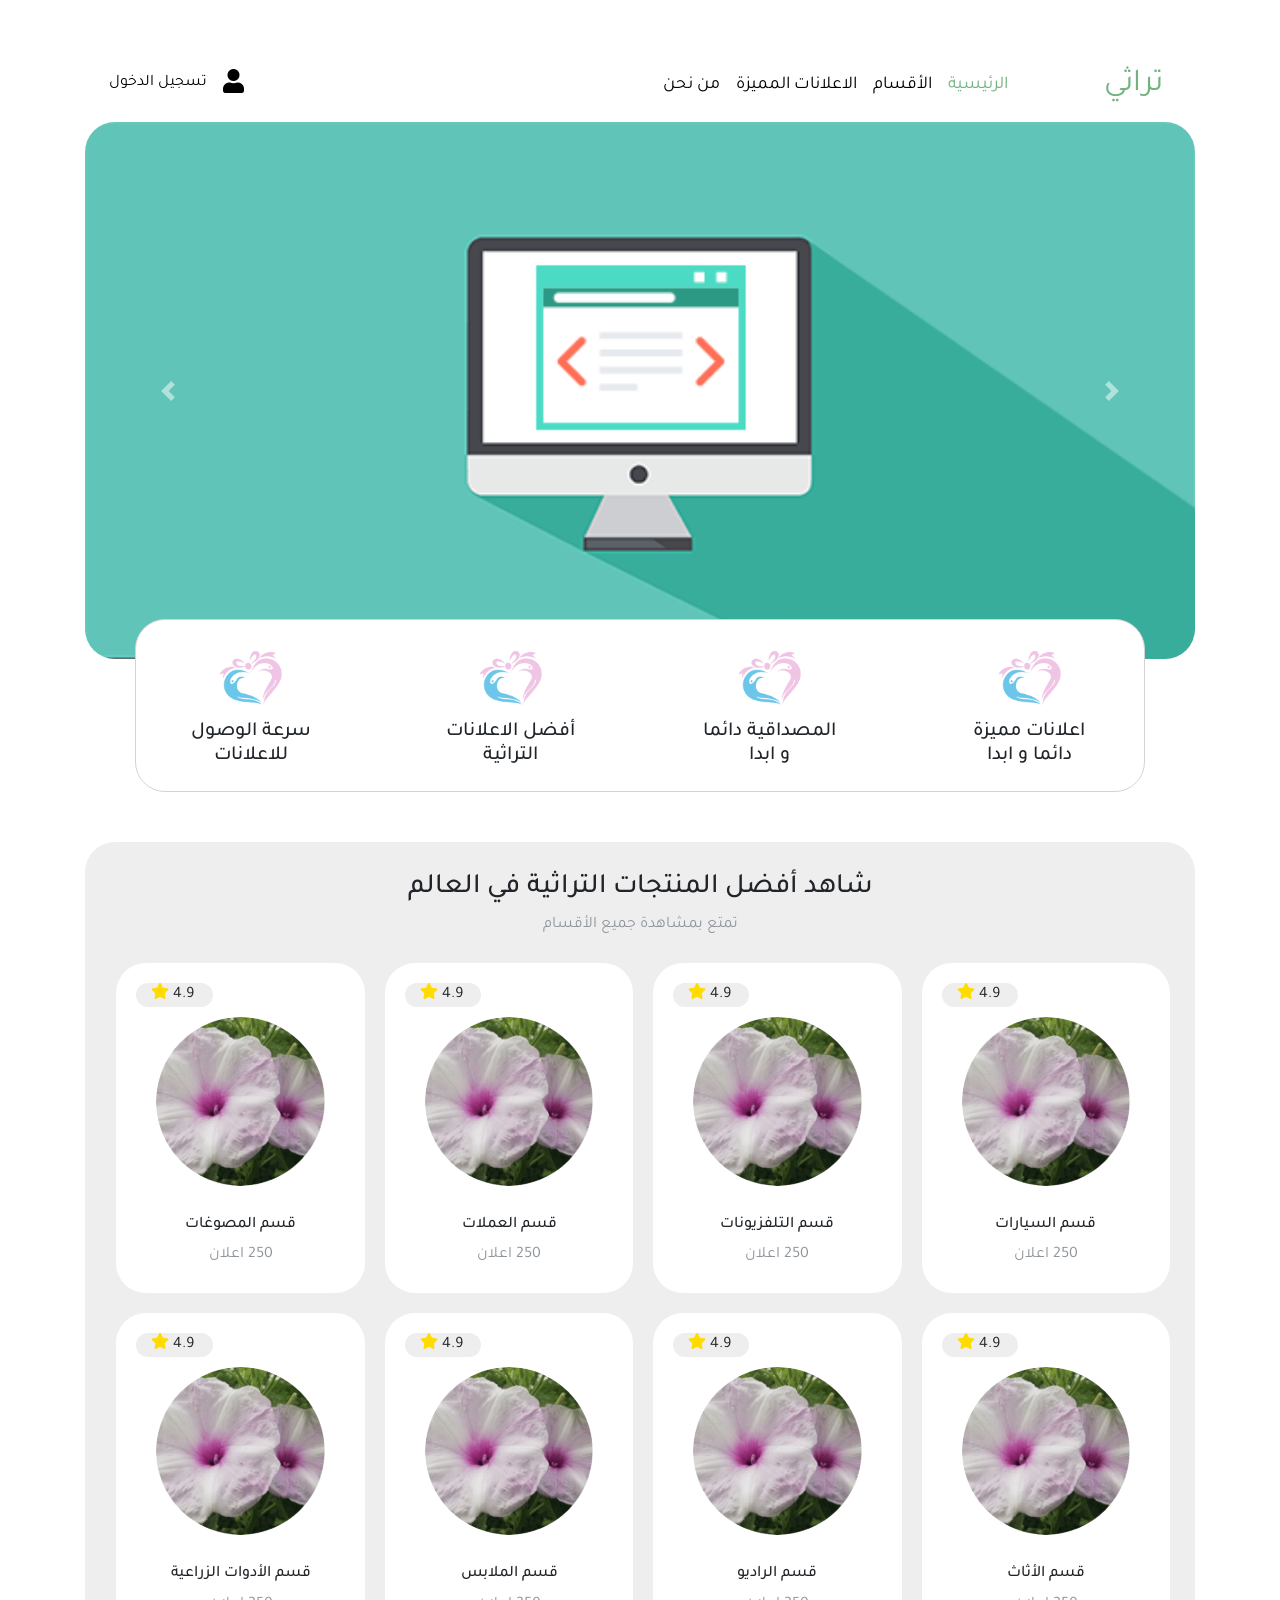
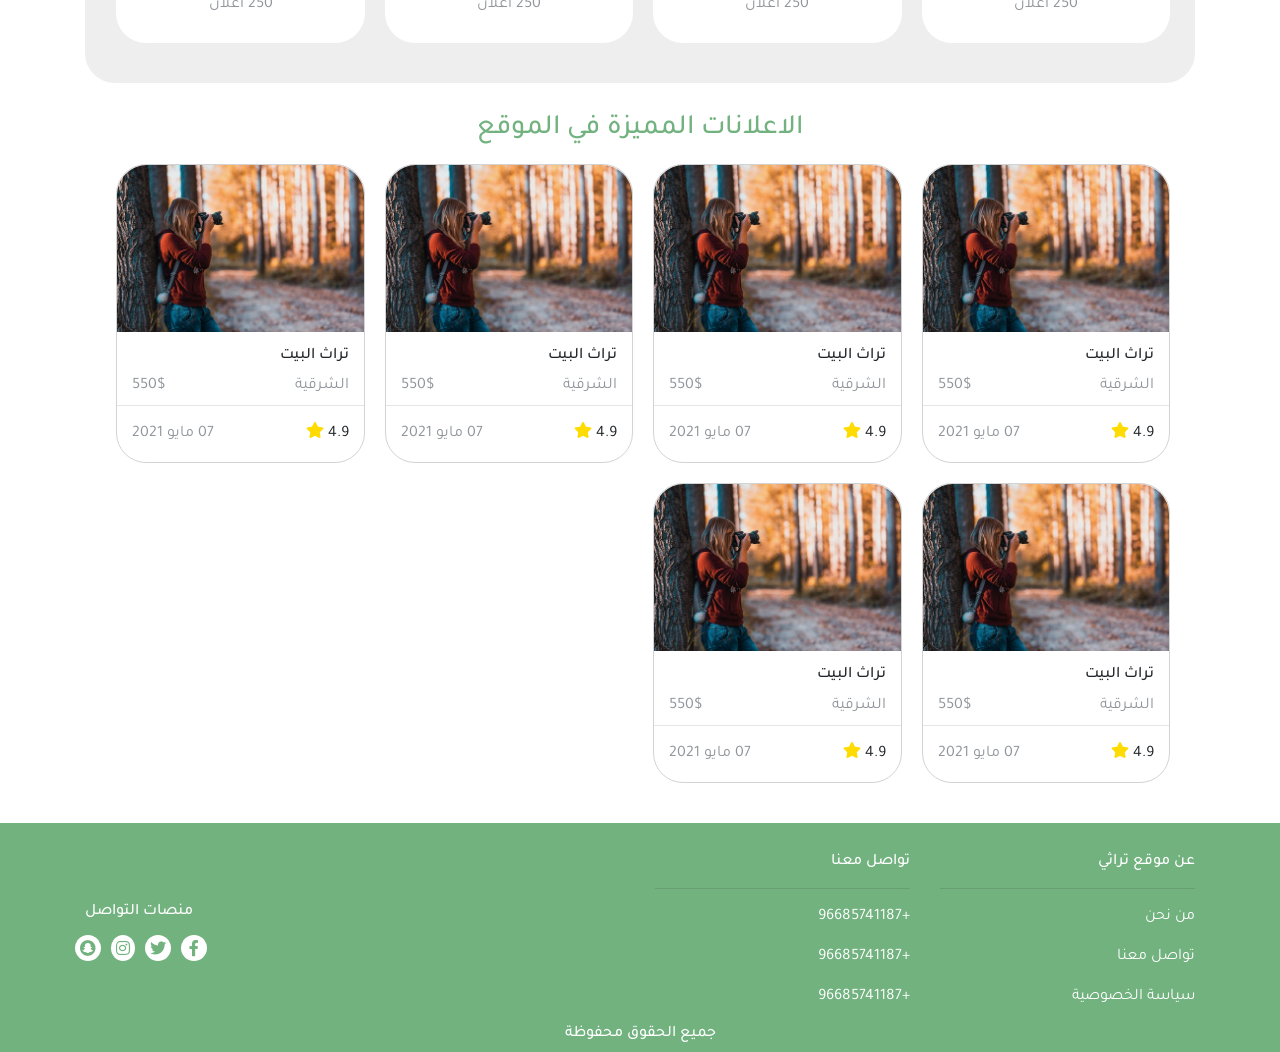
<file: index.html>
<!DOCTYPE html>
<html lang="en">
<head>
    <meta charset="UTF-8">
    <meta http-equiv="content-type" content="text/html; charset=UTF-8">
    <title>تراثي</title>
    <link rel="shortcut icon" href="assets/img/logo.png" type="image/x-icon">
    <link rel="stylesheet" href="https://maxcdn.bootstrapcdn.com/bootstrap/4.0.0/css/bootstrap.min.css" integrity="sha384-Gn5384xqQ1aoWXA+058RXPxPg6fy4IWvTNh0E263XmFcJlSAwiGgFAW/dAiS6JXm" crossorigin="anonymous">
    <link rel="stylesheet" href="https://pro.fontawesome.com/releases/v5.10.0/css/all.css" integrity="sha384-AYmEC3Yw5cVb3ZcuHtOA93w35dYTsvhLPVnYs9eStHfGJvOvKxVfELGroGkvsg+p" crossorigin="anonymous"/>
    <link rel="stylesheet" href="assets/css/style.css" type="text/css">
    <link rel="preconnect" href="https://fonts.gstatic.com">
    <link href="https://fonts.googleapis.com/css2?family=Tajawal:wght@700&display=swap" rel="stylesheet">
    <meta name="viewport" content="width=device-width, initial-scale=1, shrink-to-fit=no">
</head>
<body>

<div class="container">
    <nav class="navbar navbar-expand-lg navbar-light bg-white">
        <button class="navbar-toggler" type="button" data-toggle="collapse" data-target="#navbarTogglerDemo01" aria-controls="navbarTogglerDemo01" aria-expanded="false" aria-label="Toggle navigation">
            <span class="navbar-toggler-icon"></span>
        </button>
        <div class="collapse navbar-collapse" id="navbarTogglerDemo01">
            <a class="navbar-brand mt-2 mt-lg-5 ml-2 ml-lg-5 font-weight-bolder" href="index.html">تراثي</a>
            <ul class="navbar-nav ml-auto mt-2 mt-lg-5">
                <li class="nav-item active">
                    <a class="nav-link" href="#">الرئيسية <span class="sr-only">(current)</span></a>
                </li>
                <li class="nav-item">
                    <a class="nav-link" href="#">الأقسام</a>
                </li>
                <li class="nav-item">
                    <a class="nav-link" href="#">الاعلانات المميزة</a>
                </li>
                <li class="nav-item">
                    <a class="nav-link" href="#">من نحن</a>
                </li>
            </ul>
            <form class="form-inline my-2 my-lg-0 mt-2 mt-lg-5 loginForm">
                <div class="col-lg-12">
                    <div class="row">
                        <div class= "mr-2 LogNavBtn"><a id="LogNavIcon" href="" data-toggle="modal" data-target="#exampleModalCenter"><i class="fas fa-user"></i></a></div>
                        <div class="ml-2 mr-3 LogNavBtn"><a id="LogNavBtn" href="" data-toggle="modal" data-target="#exampleModalCenter"> تسجيل الدخول</a></div>
                        </div>
                </div>
            </form>
        </div>
    </nav>
    <section class="sliderSection">
        <div id="carouselExampleIndicators" class="carousel slide" data-ride="carousel">
            <ol class="carousel-indicators">
                <li data-target="#carouselExampleIndicators" data-slide-to="0" class="active"></li>
                <li data-target="#carouselExampleIndicators" data-slide-to="1"></li>
                <li data-target="#carouselExampleIndicators" data-slide-to="2"></li>
            </ol>
            <div class="carousel-inner">
                <div class="carousel-item active">
                    <img class="d-block w-100" src="assets/img/11-Website-Slider-Best-Practices-That-You-Must-Follow.png" alt="First slide">
                </div>
                <div class="carousel-item">
                    <img class="d-block w-100" src="assets/img/11-Website-Slider-Best-Practices-That-You-Must-Follow.png" alt="Second slide">
                </div>
                <div class="carousel-item">
                    <img class="d-block w-100" src="assets/img/11-Website-Slider-Best-Practices-That-You-Must-Follow.png" alt="Third slide">
                </div>
            </div>
            <a class="carousel-control-prev" href="#carouselExampleIndicators" role="button" data-slide="prev">
                <span class="carousel-control-prev-icon" aria-hidden="true"></span>
                <span class="sr-only">Previous</span>
            </a>
            <a class="carousel-control-next" href="#carouselExampleIndicators" role="button" data-slide="next">
                <span class="carousel-control-next-icon" aria-hidden="true"></span>
                <span class="sr-only">Next</span>
            </a>
        </div>
    </section>
    <section class="features">
        <div class="row text-center">
            <div class="featureItem text-center col-lg-3 col-md-3">
                <img src="assets/img/logo.png" class="col-6">
                <h5>اعلانات مميزة <br/> دائما و ابدا</h5>
            </div>
            <div class="featureItem text-center col-lg-3 col-md-3">
                <img src="assets/img/logo.png" class="col-6">
                <h5>المصداقية دائما <br/> و ابدا</h5>
            </div>
            <div class="featureItem text-center col-lg-3 col-md-3">
                <img src="assets/img/logo.png" class="col-6">
                <h5>أفضل الاعلانات <br/> التراثية</h5>
            </div>
            <div class="featureItem text-center col-lg-3 col-md-3">
                <img src="assets/img/logo.png" class="col-6">
                <h5>سرعة الوصول <br/> للاعلانات</h5>
            </div>
        </div>
    </section>
    <section class="categories">
        <h3 class="text-center">شاهد أفضل المنتجات التراثية في العالم</h3>
        <p class="text-center">تمتع بمشاهدة جميع الأقسام</p>
        <div class="row">
            <div class="categoryItem">
                <div class="rate col-4">
                    <span> 4.9 <i class="fas fa-star"></i></span>
                </div>
                <div class="categoryImage">
                    <img src="assets/img/picture.png">
                </div>
                <div class="categoryName">
                    <h6 class="text-center">قسم السيارات</h6>
                    <p class="text-center">250 اعلان</p>
                </div>
            </div>
            <div class="categoryItem">
                <div class="rate col-4">
                    <span> 4.9 <i class="fas fa-star"></i></span>
                </div>
                <div class="categoryImage">
                    <img src="assets/img/picture.png">
                </div>
                <div class="categoryName">
                    <h6 class="text-center">قسم التلفزيونات</h6>
                    <p class="text-center">250 اعلان</p>
                </div>
            </div>
            <div class="categoryItem">
                <div class="rate col-4">
                    <span> 4.9 <i class="fas fa-star"></i></span>
                </div>
                <div class="categoryImage">
                    <img src="assets/img/picture.png">
                </div>
                <div class="categoryName">
                    <h6 class="text-center">قسم العملات</h6>
                    <p class="text-center">250 اعلان</p>
                </div>
            </div>
            <div class="categoryItem">
                <div class="rate col-4">
                    <span> 4.9 <i class="fas fa-star"></i></span>
                </div>
                <div class="categoryImage">
                    <img src="assets/img/picture.png">
                </div>
                <div class="categoryName">
                    <h6 class="text-center">قسم المصوغات</h6>
                    <p class="text-center">250 اعلان</p>
                </div>
            </div>
            <div class="categoryItem">
                <div class="rate col-4">
                    <span> 4.9 <i class="fas fa-star"></i></span>
                </div>
                <div class="categoryImage">
                    <img src="assets/img/picture.png">
                </div>
                <div class="categoryName">
                    <h6 class="text-center">قسم الأثاث</h6>
                    <p class="text-center">250 اعلان</p>
                </div>
            </div>
            <div class="categoryItem">
                <div class="rate col-4">
                    <span> 4.9 <i class="fas fa-star"></i></span>
                </div>
                <div class="categoryImage">
                    <img src="assets/img/picture.png">
                </div>
                <div class="categoryName">
                    <h6 class="text-center">قسم الراديو</h6>
                    <p class="text-center">250 اعلان</p>
                </div>
            </div>
            <div class="categoryItem">
                <div class="rate col-4">
                    <span> 4.9 <i class="fas fa-star"></i></span>
                </div>
                <div class="categoryImage">
                    <img src="assets/img/picture.png">
                </div>
                <div class="categoryName">
                    <h6 class="text-center">قسم الملابس</h6>
                    <p class="text-center">250 اعلان</p>
                </div>
            </div>
            <div class="categoryItem">
                <div class="rate col-4">
                    <span> 4.9 <i class="fas fa-star"></i></span>
                </div>
                <div class="categoryImage">
                    <img src="assets/img/picture.png">
                </div>
                <div class="categoryName">
                    <h6 class="text-center">قسم الأدوات الزراعية</h6>
                    <p class="text-center">250 اعلان</p>
                </div>
            </div>
            <div class="categoryItem" hidden="hidden">
                <div class="rate col-4">
                    <span> 4.9 <i class="fas fa-star"></i></span>
                </div>
                <div class="categoryImage">
                    <img src="assets/img/picture.png">
                </div>
                <div class="categoryName">
                    <h6 class="text-center">قسم أدوات المطبخ</h6>
                    <p class="text-center">250 اعلان</p>
                </div>
            </div>
        </div>

    </section>
    <section class="advertisements">
        <h3 class="text-center">الاعلانات المميزة في الموقع</h3>
        <div class="row">
            <div class="advertisementItem">
                <div class="advertisementImage">
                    <img src="assets/img/adv1.jpeg">
                </div>
                <div class="advertisementName">
                    <h6 class="text-right">تراث البيت</h6>
                    <p class="float-right">الشرقية</p>
                    <p class="float-left">550$</p>
                </div>
                <hr/>
                <div class="advertisementFooter">
                    <p class="float-right">4.9 <i class="fas fa-star"></i></p>
                    <p class="date float-left">07 مايو 2021</p>
                </div>
            </div>
            <div class="advertisementItem">
                <div class="advertisementImage">
                    <img src="assets/img/adv1.jpeg">
                </div>
                <div class="advertisementName">
                    <h6 class="text-right">تراث البيت</h6>
                    <p class="float-right">الشرقية</p>
                    <p class="float-left">550$</p>
                </div>
                <hr/>
                <div class="advertisementFooter">
                    <p class="float-right">4.9 <i class="fas fa-star"></i></p>
                    <p class="date float-left">07 مايو 2021</p>
                </div>
            </div>
            <div class="advertisementItem">
                <div class="advertisementImage">
                    <img src="assets/img/adv1.jpeg">
                </div>
                <div class="advertisementName">
                    <h6 class="text-right">تراث البيت</h6>
                    <p class="float-right">الشرقية</p>
                    <p class="float-left">550$</p>
                </div>
                <hr/>
                <div class="advertisementFooter">
                    <p class="float-right">4.9 <i class="fas fa-star"></i></p>
                    <p class="date float-left">07 مايو 2021</p>
                </div>
            </div>
            <div class="advertisementItem">
                <div class="advertisementImage">
                    <img src="assets/img/adv1.jpeg">
                </div>
                <div class="advertisementName">
                    <h6 class="text-right">تراث البيت</h6>
                    <p class="float-right">الشرقية</p>
                    <p class="float-left">550$</p>
                </div>
                <hr/>
                <div class="advertisementFooter">
                    <p class="float-right">4.9 <i class="fas fa-star"></i></p>
                    <p class="date float-left">07 مايو 2021</p>
                </div>
            </div>
            <div class="advertisementItem">
                <div class="advertisementImage">
                    <img src="assets/img/adv1.jpeg">
                </div>
                <div class="advertisementName">
                    <h6 class="text-right">تراث البيت</h6>
                    <p class="float-right">الشرقية</p>
                    <p class="float-left">550$</p>
                </div>
                <hr/>
                <div class="advertisementFooter">
                    <p class="float-right">4.9 <i class="fas fa-star"></i></p>
                    <p class="date float-left">07 مايو 2021</p>
                </div>
            </div>
            <div class="advertisementItem">
                <div class="advertisementImage">
                    <img src="assets/img/adv1.jpeg">
                </div>
                <div class="advertisementName">
                    <h6 class="text-right">تراث البيت</h6>
                    <p class="float-right">الشرقية</p>
                    <p class="float-left">550$</p>
                </div>
                <hr/>
                <div class="advertisementFooter">
                    <p class="float-right">4.9 <i class="fas fa-star"></i></p>
                    <p class="date float-left">07 مايو 2021</p>
                </div>
            </div>

        </div>
    </section>
</div>
<footer>
    <div class="container">
        <div class="row">
            <div class="about text-right col-lg-3">
                <h6>عن موقع تراثي<hr/></h6>
                <p><a href="#">من نحن</a> </p>
                <p><a href="#">تواصل معنا</a> </p>
                <p><a href="#">سياسة الخصوصية</a> </p>
            </div>
            <div class="contact text-right col-lg-3">
                <h6>تواصل معنا<hr/></h6>
                <p><a href="#">+96685741187</a> </p>
                <p><a href="#">+96685741187</a> </p>
                <p><a href="#">+96685741187</a> </p>
            </div>
            <div class="social col-lg-6">
                <h6>منصات التواصل</h6>
                <div class="row float-left">
                    <div class="socialItem">
                        <i class="fab fa-facebook-f"></i>
                    </div>
                    <div class="socialItem">
                        <i class="fab fa-twitter"></i>
                    </div>
                    <div class="socialItem">
                        <i class="fab fa-instagram"></i>
                    </div>
                    <div class="socialItem">
                        <i class="fab fa-snapchat"></i>
                    </div>
                </div>
            </div>
        </div>
        <div class="row">
            <div class="col-12 text-center">
                <h6 class="text-center">جميع الحقوق محفوظة</h6>
            </div>
        </div>
    </div>
</footer>


<script src="https://ajax.googleapis.com/ajax/libs/jquery/3.5.1/jquery.min.js"></script>
<!-- Popper.JS -->
<script src="https://cdnjs.cloudflare.com/ajax/libs/popper.js/1.14.0/umd/popper.min.js" integrity="sha384-cs/chFZiN24E4KMATLdqdvsezGxaGsi4hLGOzlXwp5UZB1LY//20VyM2taTB4QvJ" crossorigin="anonymous"></script>
<!-- Bootstrap JS -->
<script src="https://stackpath.bootstrapcdn.com/bootstrap/4.1.0/js/bootstrap.min.js" integrity="sha384-uefMccjFJAIv6A+rW+L4AHf99KvxDjWSu1z9VI8SKNVmz4sk7buKt/6v9KI65qnm" crossorigin="anonymous"></script>

</body>
</html>
</file>
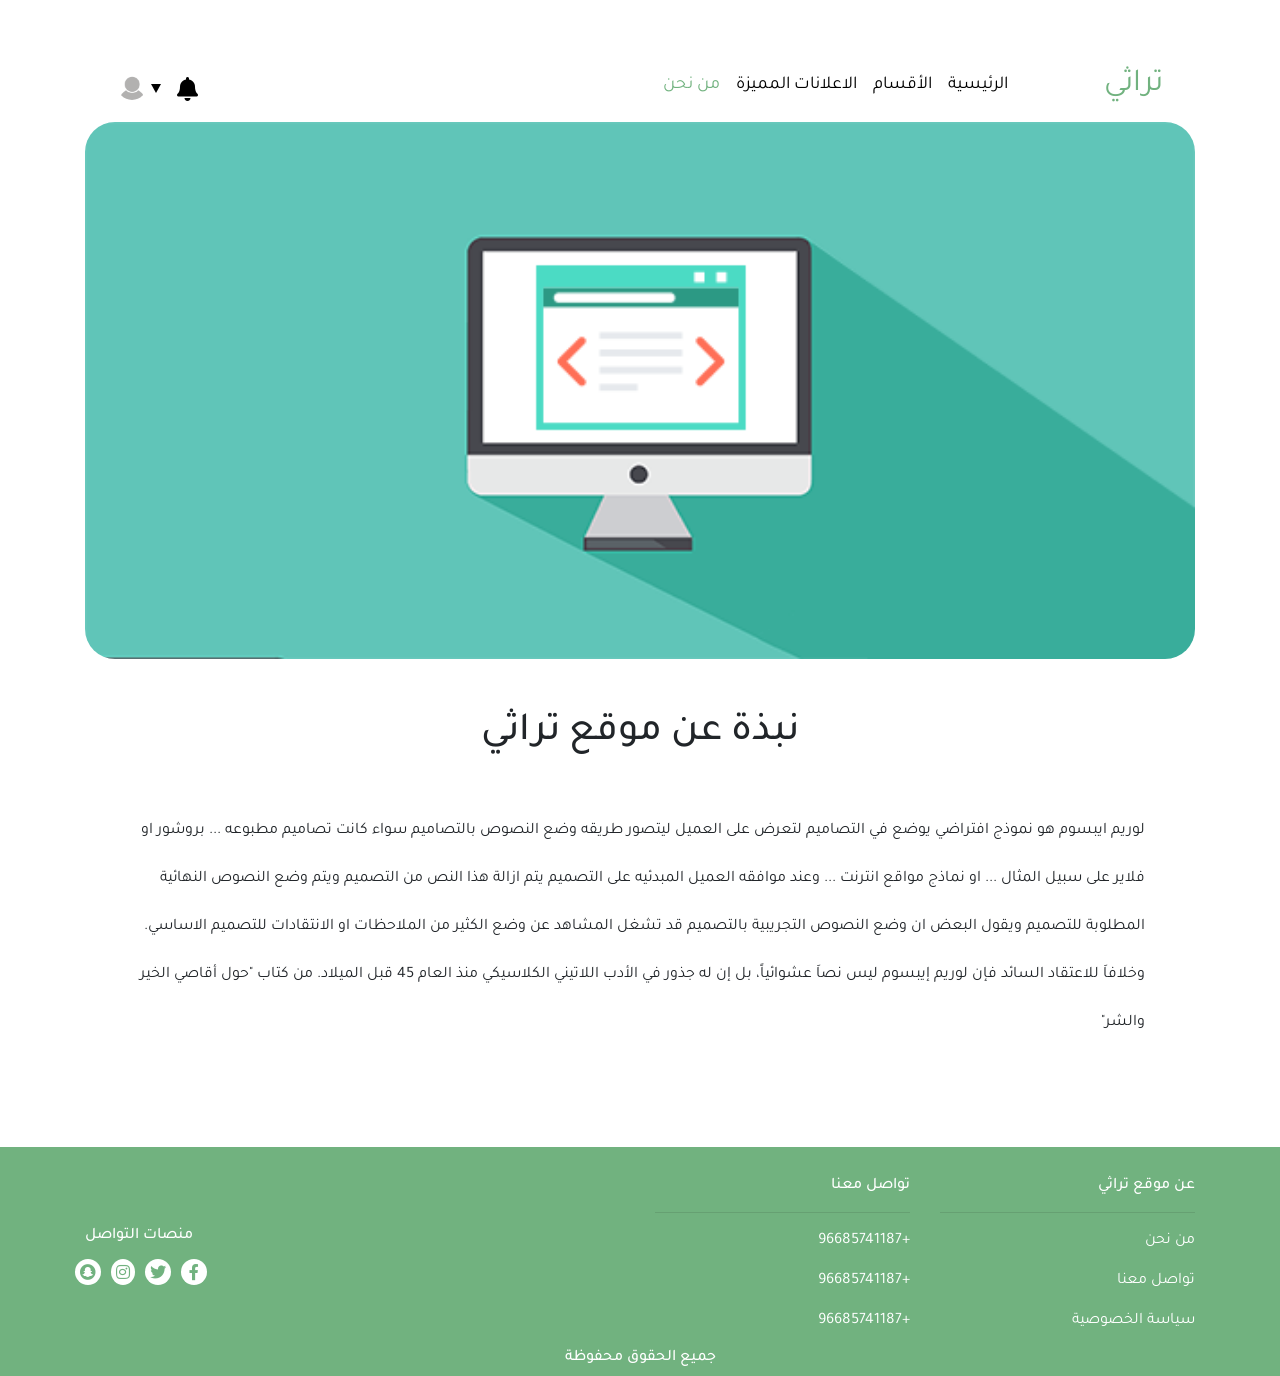
<file: about.html>
<!DOCTYPE html>
<html lang="en">
<head>
    <meta charset="UTF-8">
    <meta http-equiv="content-type" content="text/html; charset=UTF-8">
    <title>تراثي</title>
    <link rel="shortcut icon" href="assets/img/logo.png" type="image/x-icon">
    <link rel="stylesheet" href="https://maxcdn.bootstrapcdn.com/bootstrap/4.0.0/css/bootstrap.min.css" integrity="sha384-Gn5384xqQ1aoWXA+058RXPxPg6fy4IWvTNh0E263XmFcJlSAwiGgFAW/dAiS6JXm" crossorigin="anonymous">
    <link rel="stylesheet" href="https://pro.fontawesome.com/releases/v5.10.0/css/all.css" integrity="sha384-AYmEC3Yw5cVb3ZcuHtOA93w35dYTsvhLPVnYs9eStHfGJvOvKxVfELGroGkvsg+p" crossorigin="anonymous"/>
    <link rel="stylesheet" href="assets/css/style.css" type="text/css">
    <link rel="preconnect" href="https://fonts.gstatic.com">
    <link href="https://fonts.googleapis.com/css2?family=Tajawal:wght@700&display=swap" rel="stylesheet">
    <meta name="viewport" content="width=device-width, initial-scale=1, shrink-to-fit=no">
</head>
<body>

<div class="container">
    <nav class="navbar navbar-expand-lg navbar-light bg-white">
        <button class="navbar-toggler" type="button" data-toggle="collapse" data-target="#navbarTogglerDemo01" aria-controls="navbarTogglerDemo01" aria-expanded="false" aria-label="Toggle navigation">
            <span class="navbar-toggler-icon"></span>
        </button>
        <div class="collapse navbar-collapse" id="navbarTogglerDemo01">
            <a class="navbar-brand mt-2 mt-lg-5 ml-2 ml-lg-5 font-weight-bolder" href="index.html">تراثي</a>
            <ul class="navbar-nav ml-auto mt-2 mt-lg-5">
                <li class="nav-item">
                    <a class="nav-link" href="#">الرئيسية <span class="sr-only">(current)</span></a>
                </li>
                <li class="nav-item">
                    <a class="nav-link" href="#">الأقسام</a>
                </li>
                <li class="nav-item">
                    <a class="nav-link" href="#">الاعلانات المميزة</a>
                </li>
                <li class="nav-item active">
                    <a class="nav-link" href="#">من نحن</a>
                </li>
            </ul>
            <form class="form-inline my-2 my-lg-0 mt-2 mt-lg-5 loginForm">
                <div class="col-lg-12">
                    <div class="row">
                        <div class= "mr-2 LogNavBtn"><a href="#"><i class="fas fa-bell"></i></a></div>
                        <div class="nav-item dropdown">
                            <a class="nav-link dropdown-toggle user-name" href="#" id="MyAccount" role="button" data-toggle="dropdown" aria-haspopup="true" aria-expanded="false">
                                <img class="profile" src="assets/img/default-profile.png" alt="">
                            </a>
                            <div class="dropdown-menu" id="MyAccountDropdown" aria-labelledby="MyAccount">
                                <a class="dropdown-item" href="my_profile.html">حسابي</a>
                                <div class="dropdown-divider"></div>
                                <a class="dropdown-item" href="my_advs.html">اعلاناتي</a>
                                <div class="dropdown-divider"></div>
                                <a class="dropdown-item" href="index.html">تسجيل خروج</a>
                            </div>
                        </div>
                    </div>
                </div>
            </form>
        </div>
    </nav>
    <section class="heroSection">
        <img src="assets/img/11-Website-Slider-Best-Practices-That-You-Must-Follow.png" class="w-100">
    </section>
    <section class="aboutSection">
        <h1 class="text-center">نبذة عن موقع تراثي</h1>
        <p class="text-right">لوريم ايبسوم هو نموذج افتراضي يوضع في التصاميم لتعرض على العميل ليتصور طريقه وضع النصوص بالتصاميم سواء كانت تصاميم مطبوعه ... بروشور او فلاير على سبيل المثال ... او نماذج مواقع انترنت ...

            وعند موافقه العميل المبدئيه على التصميم يتم ازالة هذا النص من التصميم ويتم وضع النصوص النهائية المطلوبة للتصميم ويقول البعض ان وضع النصوص التجريبية بالتصميم قد تشغل المشاهد عن وضع الكثير من الملاحظات او الانتقادات للتصميم الاساسي.

            وخلافاَ للاعتقاد السائد فإن لوريم إيبسوم ليس نصاَ عشوائياً، بل إن له جذور في الأدب اللاتيني الكلاسيكي منذ العام 45 قبل الميلاد. من كتاب "حول أقاصي الخير والشر"</p>

    </section>
</div>
<footer>
    <div class="container">
        <div class="row">
            <div class="about text-right col-lg-3">
                <h6>عن موقع تراثي<hr/></h6>
                <p><a href="#">من نحن</a> </p>
                <p><a href="#">تواصل معنا</a> </p>
                <p><a href="#">سياسة الخصوصية</a> </p>
            </div>
            <div class="contact text-right col-lg-3">
                <h6>تواصل معنا<hr/></h6>
                <p><a href="#">+96685741187</a> </p>
                <p><a href="#">+96685741187</a> </p>
                <p><a href="#">+96685741187</a> </p>
            </div>
            <div class="social col-lg-6">
                <h6>منصات التواصل</h6>
                <div class="row float-left">
                    <div class="socialItem">
                        <i class="fab fa-facebook-f"></i>
                    </div>
                    <div class="socialItem">
                        <i class="fab fa-twitter"></i>
                    </div>
                    <div class="socialItem">
                        <i class="fab fa-instagram"></i>
                    </div>
                    <div class="socialItem">
                        <i class="fab fa-snapchat"></i>
                    </div>
                </div>
            </div>
        </div>
        <div class="row">
            <div class="col-12 text-center">
                <h6 class="text-center">جميع الحقوق محفوظة</h6>
            </div>
        </div>
    </div>
</footer>


<script src="https://ajax.googleapis.com/ajax/libs/jquery/3.5.1/jquery.min.js"></script>
<!-- Popper.JS -->
<script src="https://cdnjs.cloudflare.com/ajax/libs/popper.js/1.14.0/umd/popper.min.js" integrity="sha384-cs/chFZiN24E4KMATLdqdvsezGxaGsi4hLGOzlXwp5UZB1LY//20VyM2taTB4QvJ" crossorigin="anonymous"></script>
<!-- Bootstrap JS -->
<script src="https://stackpath.bootstrapcdn.com/bootstrap/4.1.0/js/bootstrap.min.js" integrity="sha384-uefMccjFJAIv6A+rW+L4AHf99KvxDjWSu1z9VI8SKNVmz4sk7buKt/6v9KI65qnm" crossorigin="anonymous"></script>

</body>
</html>
</file>
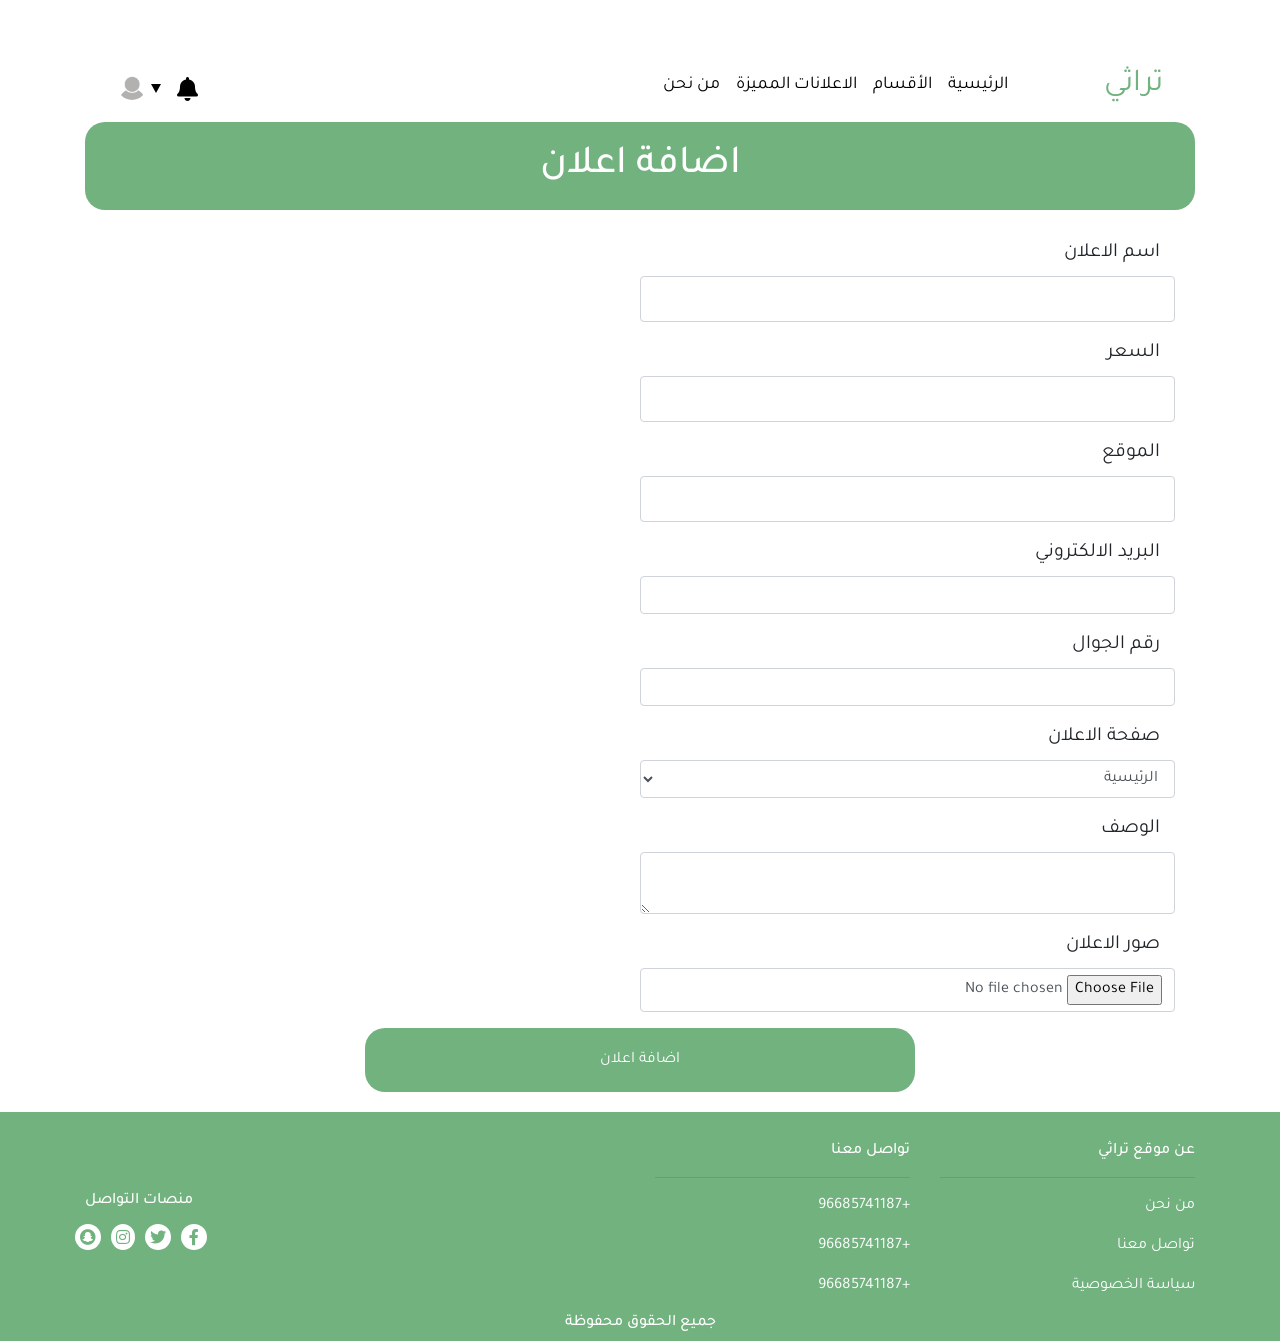
<file: add-adv.html>
<!DOCTYPE html>
<html lang="en">
<head>
    <meta charset="UTF-8">
    <meta http-equiv="content-type" content="text/html; charset=UTF-8">
    <title>تراثي</title>
    <link rel="shortcut icon" href="assets/img/logo.png" type="image/x-icon">
    <link rel="stylesheet" href="https://maxcdn.bootstrapcdn.com/bootstrap/4.0.0/css/bootstrap.min.css" integrity="sha384-Gn5384xqQ1aoWXA+058RXPxPg6fy4IWvTNh0E263XmFcJlSAwiGgFAW/dAiS6JXm" crossorigin="anonymous">
    <link rel="stylesheet" href="https://pro.fontawesome.com/releases/v5.10.0/css/all.css" integrity="sha384-AYmEC3Yw5cVb3ZcuHtOA93w35dYTsvhLPVnYs9eStHfGJvOvKxVfELGroGkvsg+p" crossorigin="anonymous"/>
    <link rel="stylesheet" href="assets/css/style.css" type="text/css">
    <link rel="preconnect" href="https://fonts.gstatic.com">
    <link href="https://fonts.googleapis.com/css2?family=Tajawal:wght@700&display=swap" rel="stylesheet">
    <meta name="viewport" content="width=device-width, initial-scale=1, shrink-to-fit=no">
</head>
<body>

<div class="container">
    <nav class="navbar navbar-expand-lg navbar-light bg-white">
        <button class="navbar-toggler" type="button" data-toggle="collapse" data-target="#navbarTogglerDemo01" aria-controls="navbarTogglerDemo01" aria-expanded="false" aria-label="Toggle navigation">
            <span class="navbar-toggler-icon"></span>
        </button>
        <div class="collapse navbar-collapse" id="navbarTogglerDemo01">
            <a class="navbar-brand mt-2 mt-lg-5 ml-2 ml-lg-5 font-weight-bolder" href="index.html">تراثي</a>
            <ul class="navbar-nav ml-auto mt-2 mt-lg-5">
                <li class="nav-item">
                    <a class="nav-link" href="#">الرئيسية <span class="sr-only">(current)</span></a>
                </li>
                <li class="nav-item">
                    <a class="nav-link" href="#">الأقسام</a>
                </li>
                <li class="nav-item">
                    <a class="nav-link" href="#">الاعلانات المميزة</a>
                </li>
                <li class="nav-item">
                    <a class="nav-link" href="#">من نحن</a>
                </li>
            </ul>
            <form class="form-inline my-2 my-lg-0 mt-2 mt-lg-5 loginForm">
                <div class="col-lg-12">
                    <div class="row">
                        <div class= "mr-2 LogNavBtn"><a href="#"><i class="fas fa-bell"></i></a></div>
                        <div class="nav-item dropdown">
                            <a class="nav-link dropdown-toggle user-name" href="#" id="MyAccount" role="button" data-toggle="dropdown" aria-haspopup="true" aria-expanded="false">
                                <img class="profile" src="assets/img/default-profile.png" alt="">
                            </a>
                            <div class="dropdown-menu" id="MyAccountDropdown" aria-labelledby="MyAccount">
                                <a class="dropdown-item" href="my_profile.html">حسابي</a>
                                <div class="dropdown-divider"></div>
                                <a class="dropdown-item" href="my_advs.html">اعلاناتي</a>
                                <div class="dropdown-divider"></div>
                                <a class="dropdown-item" href="index.html">تسجيل خروج</a>
                            </div>
                        </div>
                    </div>
                </div>
            </form>
        </div>
    </nav>
    <section class="title">
        <h1 class="text-center">اضافة اعلان</h1>
    </section>
    <section class="addAdvForm">
        <form method="" action="" class="addAdv text-right">
            <div class="form-group">
                <label for="name" class="col-6">اسم الاعلان</label>
                <input type="text" name="name" id="name" class="form-control col-6">
            </div>
            <div class="form-group">
                <label for="price" class="col-6">السعر</label>
                <input type="text" name="price" id="price" class="form-control col-6">
            </div>
            <div class="form-group">
                <label for="location" class="col-6">الموقع</label>
                <input type="text" name="location" id="location" class="form-control col-6">
            </div>
            <div class="form-group">
                <label for="email" class="col-6">البريد الالكتروني</label>
                <input type="email" name="email" id="email" class="form-control col-6">
            </div>
            <div class="form-group">
                <label for="mobile" class="col-6">رقم الجوال</label>
                <input type="number" name="mobile" id="mobile" class="form-control col-6">
            </div>
            <div class="form-group">
                <label for="advPage" class="col-6">صفحة الاعلان</label>
                <select name="advPage" id="advPage" class="form-control col-6">
                    <option value="0">الرئيسية</option>
                    <option value="1">الثانية</option>
                    <option value="2">الثالثة</option>
                </select>
            </div>
            <div class="form-group">
                <label for="discription" class="col-6">الوصف</label>
                <textarea name="discription" id="discription" class="form-control col-6"></textarea>
            </div>
            <div class="form-group">
                <label for="images" class="col-6">صور الاعلان</label>
                <input type="file" name="images" id="images" class="form-control col-6">
            </div>
            <div class="row">
                <div class="col-3"></div>
                <input type="submit" value="اضافة اعلان" class="col-6">
                    <div class="col-3"></div>
            </div>

        </form>
    </section>
</div>
<footer>
    <div class="container">
        <div class="row">
            <div class="about text-right col-lg-3">
                <h6>عن موقع تراثي<hr/></h6>
                <p><a href="#">من نحن</a> </p>
                <p><a href="#">تواصل معنا</a> </p>
                <p><a href="#">سياسة الخصوصية</a> </p>
            </div>
            <div class="contact text-right col-lg-3">
                <h6>تواصل معنا<hr/></h6>
                <p><a href="#">+96685741187</a> </p>
                <p><a href="#">+96685741187</a> </p>
                <p><a href="#">+96685741187</a> </p>
            </div>
            <div class="social col-lg-6">
                <h6>منصات التواصل</h6>
                <div class="row float-left">
                    <div class="socialItem">
                        <i class="fab fa-facebook-f"></i>
                    </div>
                    <div class="socialItem">
                        <i class="fab fa-twitter"></i>
                    </div>
                    <div class="socialItem">
                        <i class="fab fa-instagram"></i>
                    </div>
                    <div class="socialItem">
                        <i class="fab fa-snapchat"></i>
                    </div>
                </div>
            </div>
        </div>
        <div class="row">
            <div class="col-12 text-center">
                <h6 class="text-center">جميع الحقوق محفوظة</h6>
            </div>
        </div>
    </div>
</footer>


<script src="https://ajax.googleapis.com/ajax/libs/jquery/3.5.1/jquery.min.js"></script>
<!-- Popper.JS -->
<script src="https://cdnjs.cloudflare.com/ajax/libs/popper.js/1.14.0/umd/popper.min.js" integrity="sha384-cs/chFZiN24E4KMATLdqdvsezGxaGsi4hLGOzlXwp5UZB1LY//20VyM2taTB4QvJ" crossorigin="anonymous"></script>
<!-- Bootstrap JS -->
<script src="https://stackpath.bootstrapcdn.com/bootstrap/4.1.0/js/bootstrap.min.js" integrity="sha384-uefMccjFJAIv6A+rW+L4AHf99KvxDjWSu1z9VI8SKNVmz4sk7buKt/6v9KI65qnm" crossorigin="anonymous"></script>

</body>
</html>
</file>
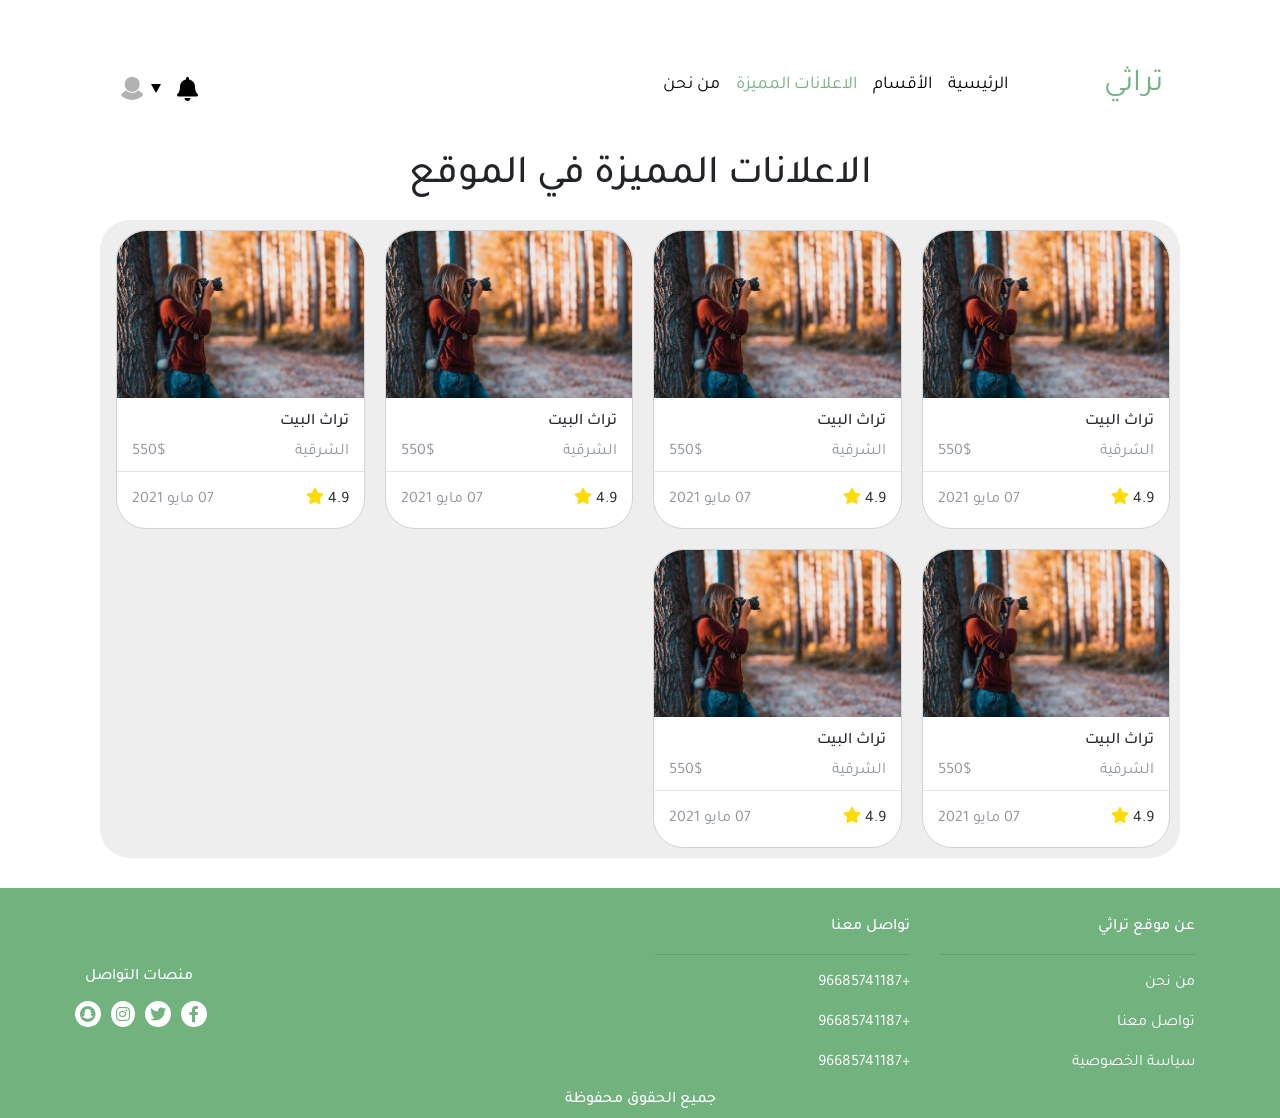
<file: advertisments.html>
<!DOCTYPE html>
<html lang="en">
<head>
    <meta charset="UTF-8">
    <meta http-equiv="content-type" content="text/html; charset=UTF-8">
    <title>تراثي</title>
    <link rel="shortcut icon" href="assets/img/logo.png" type="image/x-icon">
    <link rel="stylesheet" href="https://maxcdn.bootstrapcdn.com/bootstrap/4.0.0/css/bootstrap.min.css" integrity="sha384-Gn5384xqQ1aoWXA+058RXPxPg6fy4IWvTNh0E263XmFcJlSAwiGgFAW/dAiS6JXm" crossorigin="anonymous">
    <link rel="stylesheet" href="https://pro.fontawesome.com/releases/v5.10.0/css/all.css" integrity="sha384-AYmEC3Yw5cVb3ZcuHtOA93w35dYTsvhLPVnYs9eStHfGJvOvKxVfELGroGkvsg+p" crossorigin="anonymous"/>
    <link rel="stylesheet" href="assets/css/style.css" type="text/css">
    <link rel="preconnect" href="https://fonts.gstatic.com">
    <link href="https://fonts.googleapis.com/css2?family=Tajawal:wght@700&display=swap" rel="stylesheet">
    <meta name="viewport" content="width=device-width, initial-scale=1, shrink-to-fit=no">
</head>
<body>

<div class="container">
    <nav class="navbar navbar-expand-lg navbar-light bg-white">
        <button class="navbar-toggler" type="button" data-toggle="collapse" data-target="#navbarTogglerDemo01" aria-controls="navbarTogglerDemo01" aria-expanded="false" aria-label="Toggle navigation">
            <span class="navbar-toggler-icon"></span>
        </button>
        <div class="collapse navbar-collapse" id="navbarTogglerDemo01">
            <a class="navbar-brand mt-2 mt-lg-5 ml-2 ml-lg-5 font-weight-bolder" href="index.html">تراثي</a>
            <ul class="navbar-nav ml-auto mt-2 mt-lg-5">
                <li class="nav-item">
                    <a class="nav-link" href="#">الرئيسية <span class="sr-only">(current)</span></a>
                </li>
                <li class="nav-item">
                    <a class="nav-link" href="#">الأقسام</a>
                </li>
                <li class="nav-item active">
                    <a class="nav-link" href="#">الاعلانات المميزة</a>
                </li>
                <li class="nav-item">
                    <a class="nav-link" href="#">من نحن</a>
                </li>
            </ul>
            <form class="form-inline my-2 my-lg-0 mt-2 mt-lg-5 loginForm">
                <div class="col-lg-12">
                    <div class="row">
                        <div class= "mr-2 LogNavBtn"><a href="#"><i class="fas fa-bell"></i></a></div>
                        <div class="nav-item dropdown">
                            <a class="nav-link dropdown-toggle user-name" href="#" id="MyAccount" role="button" data-toggle="dropdown" aria-haspopup="true" aria-expanded="false">
                                <img class="profile" src="assets/img/default-profile.png" alt="">
                            </a>
                            <div class="dropdown-menu" id="MyAccountDropdown" aria-labelledby="MyAccount">
                                <a class="dropdown-item" href="my_profile.html">حسابي</a>
                                <div class="dropdown-divider"></div>
                                <a class="dropdown-item" href="my_advs.html">اعلاناتي</a>
                                <div class="dropdown-divider"></div>
                                <a class="dropdown-item" href="index.html">تسجيل خروج</a>
                            </div>
                        </div>
                    </div>
                </div>
            </form>
        </div>
    </nav>
    <section class="advertisements">
        <h1 class="text-center">الاعلانات المميزة في الموقع</h1>
        <div class="row ads">
            <div class="advertisementItem">
                <div class="advertisementImage">
                    <img src="assets/img/adv1.jpeg">
                </div>
                <div class="advertisementName">
                    <h6 class="text-right">تراث البيت</h6>
                    <p class="float-right">الشرقية</p>
                    <p class="float-left">550$</p>
                </div>
                <hr/>
                <div class="advertisementFooter">
                    <p class="float-right">4.9 <i class="fas fa-star"></i></p>
                    <p class="date float-left">07 مايو 2021</p>
                </div>
            </div>
            <div class="advertisementItem">
                <div class="advertisementImage">
                    <img src="assets/img/adv1.jpeg">
                </div>
                <div class="advertisementName">
                    <h6 class="text-right">تراث البيت</h6>
                    <p class="float-right">الشرقية</p>
                    <p class="float-left">550$</p>
                </div>
                <hr/>
                <div class="advertisementFooter">
                    <p class="float-right">4.9 <i class="fas fa-star"></i></p>
                    <p class="date float-left">07 مايو 2021</p>
                </div>
            </div>
            <div class="advertisementItem">
                <div class="advertisementImage">
                    <img src="assets/img/adv1.jpeg">
                </div>
                <div class="advertisementName">
                    <h6 class="text-right">تراث البيت</h6>
                    <p class="float-right">الشرقية</p>
                    <p class="float-left">550$</p>
                </div>
                <hr/>
                <div class="advertisementFooter">
                    <p class="float-right">4.9 <i class="fas fa-star"></i></p>
                    <p class="date float-left">07 مايو 2021</p>
                </div>
            </div>
            <div class="advertisementItem">
                <div class="advertisementImage">
                    <img src="assets/img/adv1.jpeg">
                </div>
                <div class="advertisementName">
                    <h6 class="text-right">تراث البيت</h6>
                    <p class="float-right">الشرقية</p>
                    <p class="float-left">550$</p>
                </div>
                <hr/>
                <div class="advertisementFooter">
                    <p class="float-right">4.9 <i class="fas fa-star"></i></p>
                    <p class="date float-left">07 مايو 2021</p>
                </div>
            </div>
            <div class="advertisementItem">
                <div class="advertisementImage">
                    <img src="assets/img/adv1.jpeg">
                </div>
                <div class="advertisementName">
                    <h6 class="text-right">تراث البيت</h6>
                    <p class="float-right">الشرقية</p>
                    <p class="float-left">550$</p>
                </div>
                <hr/>
                <div class="advertisementFooter">
                    <p class="float-right">4.9 <i class="fas fa-star"></i></p>
                    <p class="date float-left">07 مايو 2021</p>
                </div>
            </div>
            <div class="advertisementItem">
                <div class="advertisementImage">
                    <img src="assets/img/adv1.jpeg">
                </div>
                <div class="advertisementName">
                    <h6 class="text-right">تراث البيت</h6>
                    <p class="float-right">الشرقية</p>
                    <p class="float-left">550$</p>
                </div>
                <hr/>
                <div class="advertisementFooter">
                    <p class="float-right">4.9 <i class="fas fa-star"></i></p>
                    <p class="date float-left">07 مايو 2021</p>
                </div>
            </div>

        </div>
    </section>
</div>
<footer>
    <div class="container">
        <div class="row">
            <div class="about text-right col-lg-3">
                <h6>عن موقع تراثي<hr/></h6>
                <p><a href="#">من نحن</a> </p>
                <p><a href="#">تواصل معنا</a> </p>
                <p><a href="#">سياسة الخصوصية</a> </p>
            </div>
            <div class="contact text-right col-lg-3">
                <h6>تواصل معنا<hr/></h6>
                <p><a href="#">+96685741187</a> </p>
                <p><a href="#">+96685741187</a> </p>
                <p><a href="#">+96685741187</a> </p>
            </div>
            <div class="social col-lg-6">
                <h6>منصات التواصل</h6>
                <div class="row float-left">
                    <div class="socialItem">
                        <i class="fab fa-facebook-f"></i>
                    </div>
                    <div class="socialItem">
                        <i class="fab fa-twitter"></i>
                    </div>
                    <div class="socialItem">
                        <i class="fab fa-instagram"></i>
                    </div>
                    <div class="socialItem">
                        <i class="fab fa-snapchat"></i>
                    </div>
                </div>
            </div>
        </div>
        <div class="row">
            <div class="col-12 text-center">
                <h6 class="text-center">جميع الحقوق محفوظة</h6>
            </div>
        </div>
    </div>
</footer>


<script src="https://ajax.googleapis.com/ajax/libs/jquery/3.5.1/jquery.min.js"></script>
<!-- Popper.JS -->
<script src="https://cdnjs.cloudflare.com/ajax/libs/popper.js/1.14.0/umd/popper.min.js" integrity="sha384-cs/chFZiN24E4KMATLdqdvsezGxaGsi4hLGOzlXwp5UZB1LY//20VyM2taTB4QvJ" crossorigin="anonymous"></script>
<!-- Bootstrap JS -->
<script src="https://stackpath.bootstrapcdn.com/bootstrap/4.1.0/js/bootstrap.min.js" integrity="sha384-uefMccjFJAIv6A+rW+L4AHf99KvxDjWSu1z9VI8SKNVmz4sk7buKt/6v9KI65qnm" crossorigin="anonymous"></script>

</body>
</html>
</file>
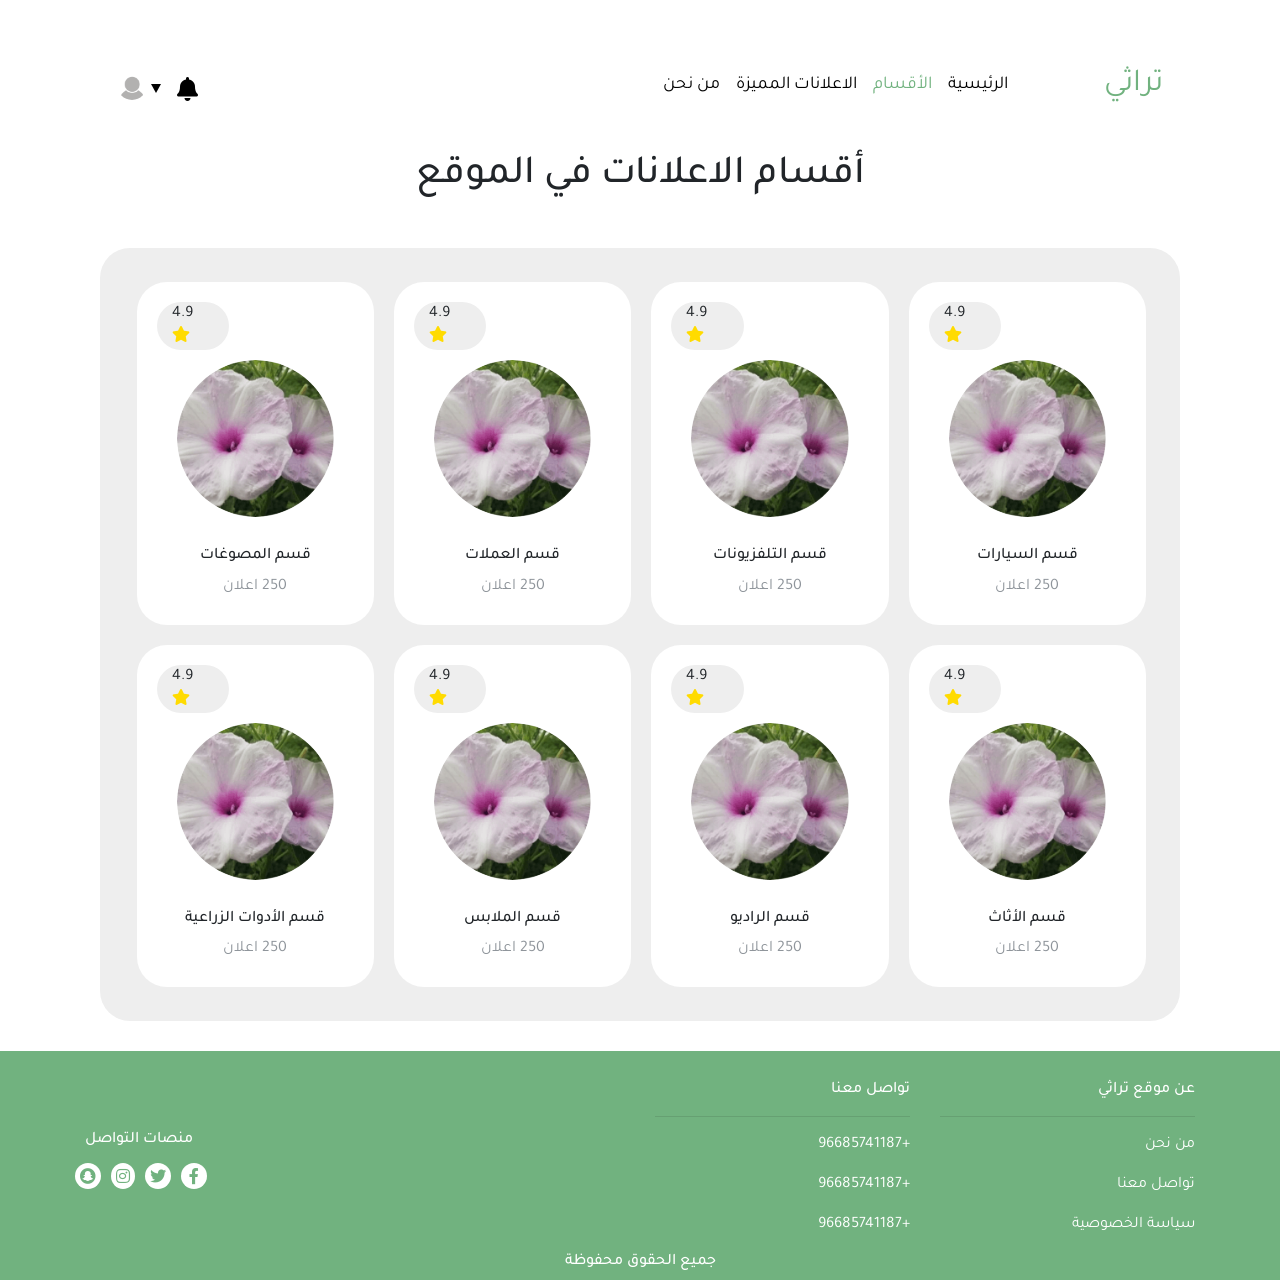
<file: categories.html>
<!DOCTYPE html>
<html lang="en">
<head>
    <meta charset="UTF-8">
    <meta http-equiv="content-type" content="text/html; charset=UTF-8">
    <title>تراثي</title>
    <link rel="shortcut icon" href="assets/img/logo.png" type="image/x-icon">
    <link rel="stylesheet" href="https://maxcdn.bootstrapcdn.com/bootstrap/4.0.0/css/bootstrap.min.css" integrity="sha384-Gn5384xqQ1aoWXA+058RXPxPg6fy4IWvTNh0E263XmFcJlSAwiGgFAW/dAiS6JXm" crossorigin="anonymous">
    <link rel="stylesheet" href="https://pro.fontawesome.com/releases/v5.10.0/css/all.css" integrity="sha384-AYmEC3Yw5cVb3ZcuHtOA93w35dYTsvhLPVnYs9eStHfGJvOvKxVfELGroGkvsg+p" crossorigin="anonymous"/>
    <link rel="stylesheet" href="assets/css/style.css" type="text/css">
    <link rel="preconnect" href="https://fonts.gstatic.com">
    <link href="https://fonts.googleapis.com/css2?family=Tajawal:wght@700&display=swap" rel="stylesheet">
    <meta name="viewport" content="width=device-width, initial-scale=1, shrink-to-fit=no">
</head>
<body>

<div class="container">
    <nav class="navbar navbar-expand-lg navbar-light bg-white">
        <button class="navbar-toggler" type="button" data-toggle="collapse" data-target="#navbarTogglerDemo01" aria-controls="navbarTogglerDemo01" aria-expanded="false" aria-label="Toggle navigation">
            <span class="navbar-toggler-icon"></span>
        </button>
        <div class="collapse navbar-collapse" id="navbarTogglerDemo01">
            <a class="navbar-brand mt-2 mt-lg-5 ml-2 ml-lg-5 font-weight-bolder" href="index.html">تراثي</a>
            <ul class="navbar-nav ml-auto mt-2 mt-lg-5">
                <li class="nav-item">
                    <a class="nav-link" href="#">الرئيسية <span class="sr-only">(current)</span></a>
                </li>
                <li class="nav-item active">
                    <a class="nav-link" href="#">الأقسام</a>
                </li>
                <li class="nav-item">
                    <a class="nav-link" href="#">الاعلانات المميزة</a>
                </li>
                <li class="nav-item">
                    <a class="nav-link" href="#">من نحن</a>
                </li>
            </ul>
            <form class="form-inline my-2 my-lg-0 mt-2 mt-lg-5 loginForm">
                <div class="col-lg-12">
                    <div class="row">
                        <div class= "mr-2 LogNavBtn"><a href="#"><i class="fas fa-bell"></i></a></div>
                        <div class="nav-item dropdown">
                            <a class="nav-link dropdown-toggle user-name" href="#" id="MyAccount" role="button" data-toggle="dropdown" aria-haspopup="true" aria-expanded="false">
                                <img class="profile" src="assets/img/default-profile.png" alt="">
                            </a>
                            <div class="dropdown-menu" id="MyAccountDropdown" aria-labelledby="MyAccount">
                                <a class="dropdown-item" href="my_profile.html">حسابي</a>
                                <div class="dropdown-divider"></div>
                                <a class="dropdown-item" href="my_advs.html">اعلاناتي</a>
                                <div class="dropdown-divider"></div>
                                <a class="dropdown-item" href="index.html">تسجيل خروج</a>
                            </div>
                        </div>
                    </div>
                </div>
            </form>
        </div>
    </nav>

    <section class="categories bg-white">
        <h1 class="text-center">أقسام الاعلانات في الموقع</h1>
        <div class="row ads p-4 mt-5">
            <div class="categoryItem">
                <div class="rate col-4">
                    <span> 4.9 <i class="fas fa-star"></i></span>
                </div>
                <div class="categoryImage">
                    <img src="assets/img/picture.png">
                </div>
                <div class="categoryName">
                    <h6 class="text-center">قسم السيارات</h6>
                    <p class="text-center">250 اعلان</p>
                </div>
            </div>
            <div class="categoryItem">
                <div class="rate col-4">
                    <span> 4.9 <i class="fas fa-star"></i></span>
                </div>
                <div class="categoryImage">
                    <img src="assets/img/picture.png">
                </div>
                <div class="categoryName">
                    <h6 class="text-center">قسم التلفزيونات</h6>
                    <p class="text-center">250 اعلان</p>
                </div>
            </div>
            <div class="categoryItem">
                <div class="rate col-4">
                    <span> 4.9 <i class="fas fa-star"></i></span>
                </div>
                <div class="categoryImage">
                    <img src="assets/img/picture.png">
                </div>
                <div class="categoryName">
                    <h6 class="text-center">قسم العملات</h6>
                    <p class="text-center">250 اعلان</p>
                </div>
            </div>
            <div class="categoryItem">
                <div class="rate col-4">
                    <span> 4.9 <i class="fas fa-star"></i></span>
                </div>
                <div class="categoryImage">
                    <img src="assets/img/picture.png">
                </div>
                <div class="categoryName">
                    <h6 class="text-center">قسم المصوغات</h6>
                    <p class="text-center">250 اعلان</p>
                </div>
            </div>
            <div class="categoryItem">
                <div class="rate col-4">
                    <span> 4.9 <i class="fas fa-star"></i></span>
                </div>
                <div class="categoryImage">
                    <img src="assets/img/picture.png">
                </div>
                <div class="categoryName">
                    <h6 class="text-center">قسم الأثاث</h6>
                    <p class="text-center">250 اعلان</p>
                </div>
            </div>
            <div class="categoryItem">
                <div class="rate col-4">
                    <span> 4.9 <i class="fas fa-star"></i></span>
                </div>
                <div class="categoryImage">
                    <img src="assets/img/picture.png">
                </div>
                <div class="categoryName">
                    <h6 class="text-center">قسم الراديو</h6>
                    <p class="text-center">250 اعلان</p>
                </div>
            </div>
            <div class="categoryItem">
                <div class="rate col-4">
                    <span> 4.9 <i class="fas fa-star"></i></span>
                </div>
                <div class="categoryImage">
                    <img src="assets/img/picture.png">
                </div>
                <div class="categoryName">
                    <h6 class="text-center">قسم الملابس</h6>
                    <p class="text-center">250 اعلان</p>
                </div>
            </div>
            <div class="categoryItem">
                <div class="rate col-4">
                    <span> 4.9 <i class="fas fa-star"></i></span>
                </div>
                <div class="categoryImage">
                    <img src="assets/img/picture.png">
                </div>
                <div class="categoryName">
                    <h6 class="text-center">قسم الأدوات الزراعية</h6>
                    <p class="text-center">250 اعلان</p>
                </div>
            </div>
            <div class="categoryItem" hidden="hidden">
                <div class="rate col-4">
                    <span> 4.9 <i class="fas fa-star"></i></span>
                </div>
                <div class="categoryImage">
                    <img src="assets/img/picture.png">
                </div>
                <div class="categoryName">
                    <h6 class="text-center">قسم أدوات المطبخ</h6>
                    <p class="text-center">250 اعلان</p>
                </div>
            </div>
        </div>

    </section>
</div>
<footer>
    <div class="container">
        <div class="row">
            <div class="about text-right col-lg-3">
                <h6>عن موقع تراثي<hr/></h6>
                <p><a href="#">من نحن</a> </p>
                <p><a href="#">تواصل معنا</a> </p>
                <p><a href="#">سياسة الخصوصية</a> </p>
            </div>
            <div class="contact text-right col-lg-3">
                <h6>تواصل معنا<hr/></h6>
                <p><a href="#">+96685741187</a> </p>
                <p><a href="#">+96685741187</a> </p>
                <p><a href="#">+96685741187</a> </p>
            </div>
            <div class="social col-lg-6">
                <h6>منصات التواصل</h6>
                <div class="row float-left">
                    <div class="socialItem">
                        <i class="fab fa-facebook-f"></i>
                    </div>
                    <div class="socialItem">
                        <i class="fab fa-twitter"></i>
                    </div>
                    <div class="socialItem">
                        <i class="fab fa-instagram"></i>
                    </div>
                    <div class="socialItem">
                        <i class="fab fa-snapchat"></i>
                    </div>
                </div>
            </div>
        </div>
        <div class="row">
            <div class="col-12 text-center">
                <h6 class="text-center">جميع الحقوق محفوظة</h6>
            </div>
        </div>
    </div>
</footer>


<script src="https://ajax.googleapis.com/ajax/libs/jquery/3.5.1/jquery.min.js"></script>
<!-- Popper.JS -->
<script src="https://cdnjs.cloudflare.com/ajax/libs/popper.js/1.14.0/umd/popper.min.js" integrity="sha384-cs/chFZiN24E4KMATLdqdvsezGxaGsi4hLGOzlXwp5UZB1LY//20VyM2taTB4QvJ" crossorigin="anonymous"></script>
<!-- Bootstrap JS -->
<script src="https://stackpath.bootstrapcdn.com/bootstrap/4.1.0/js/bootstrap.min.js" integrity="sha384-uefMccjFJAIv6A+rW+L4AHf99KvxDjWSu1z9VI8SKNVmz4sk7buKt/6v9KI65qnm" crossorigin="anonymous"></script>

</body>
</html>
</file>
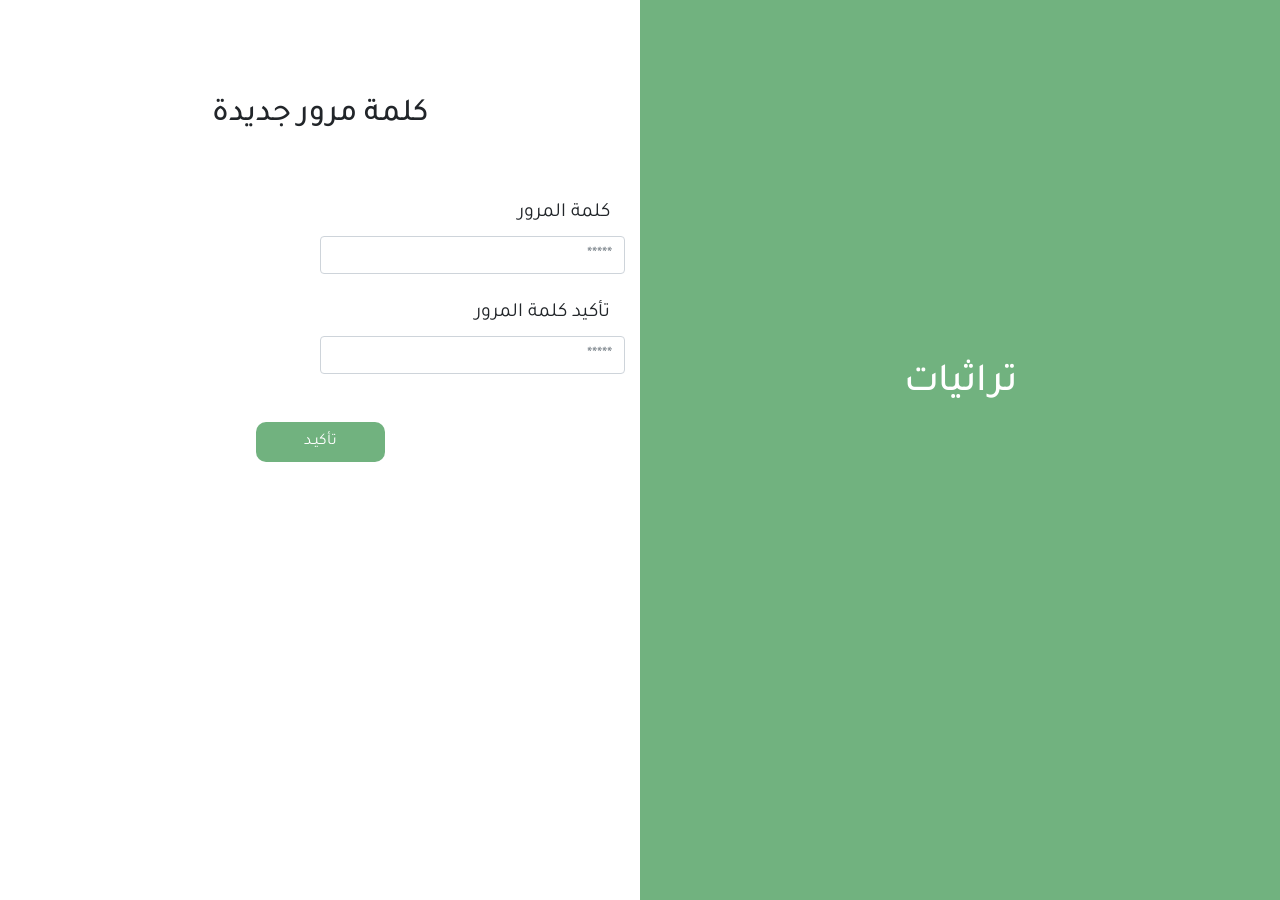
<file: create_password.html>
<!DOCTYPE html>
<html lang="en">
<head>
    <meta charset="UTF-8">
    <meta http-equiv="content-type" content="text/html; charset=UTF-8">
    <title>تراثي</title>
    <link rel="shortcut icon" href="assets/img/logo.png" type="image/x-icon">
    <link rel="stylesheet" href="https://maxcdn.bootstrapcdn.com/bootstrap/4.0.0/css/bootstrap.min.css" integrity="sha384-Gn5384xqQ1aoWXA+058RXPxPg6fy4IWvTNh0E263XmFcJlSAwiGgFAW/dAiS6JXm" crossorigin="anonymous">
    <link rel="stylesheet" href="https://pro.fontawesome.com/releases/v5.10.0/css/all.css" integrity="sha384-AYmEC3Yw5cVb3ZcuHtOA93w35dYTsvhLPVnYs9eStHfGJvOvKxVfELGroGkvsg+p" crossorigin="anonymous"/>
    <link rel="stylesheet" href="assets/css/style.css" type="text/css">
    <link rel="preconnect" href="https://fonts.gstatic.com">
    <link href="https://fonts.googleapis.com/css2?family=Tajawal:wght@700&display=swap" rel="stylesheet">
    <meta name="viewport" content="width=device-width, initial-scale=1, shrink-to-fit=no">
</head>
<body>
<section class="loginSection">
    <div class="row window-full">
        <div class="hero col-6 float-right">
            <h1 class="titl pt-5 text-center">تراثيات</h1>
        </div>
        <div class="col-6 float-left">
            <h2 class="pt-5 mt-5 text-center">كلمة مرور جديدة</h2>
            <form action="" method="" class="pt-5 text-right login">
                <div class="form-group pt-2">
                    <label for="password" class="col-lg-6">كلمة المرور</label>
                    <input type="password" name="password" id="password" class="form-control col-lg-6" placeholder="*****" required>
                </div>
                <div class="form-group pt-2">
                    <label for="confirm_password" class="col-lg-6">تأكيد كلمة المرور</label>
                    <input type="password" name="confirm_password" id="confirm_password" class="form-control col-lg-6" placeholder="*****" required>
                </div>
                <div class="form-group mt-5 text-center">
                    <button class="pt-2 pb-2 pr-5 pl-5 text-center" type="submit">تأكيـد</button>
                </div>

            </form>
        </div>
        <div class="clearfix"></div>
    </div>
</section>

<script src="https://ajax.googleapis.com/ajax/libs/jquery/3.5.1/jquery.min.js"></script>
<!-- Popper.JS -->
<script src="https://cdnjs.cloudflare.com/ajax/libs/popper.js/1.14.0/umd/popper.min.js" integrity="sha384-cs/chFZiN24E4KMATLdqdvsezGxaGsi4hLGOzlXwp5UZB1LY//20VyM2taTB4QvJ" crossorigin="anonymous"></script>
<!-- Bootstrap JS -->
<script src="https://stackpath.bootstrapcdn.com/bootstrap/4.1.0/js/bootstrap.min.js" integrity="sha384-uefMccjFJAIv6A+rW+L4AHf99KvxDjWSu1z9VI8SKNVmz4sk7buKt/6v9KI65qnm" crossorigin="anonymous"></script>
<script src="assets/js/scripts.js"></script>

</body>
</html>
</file>
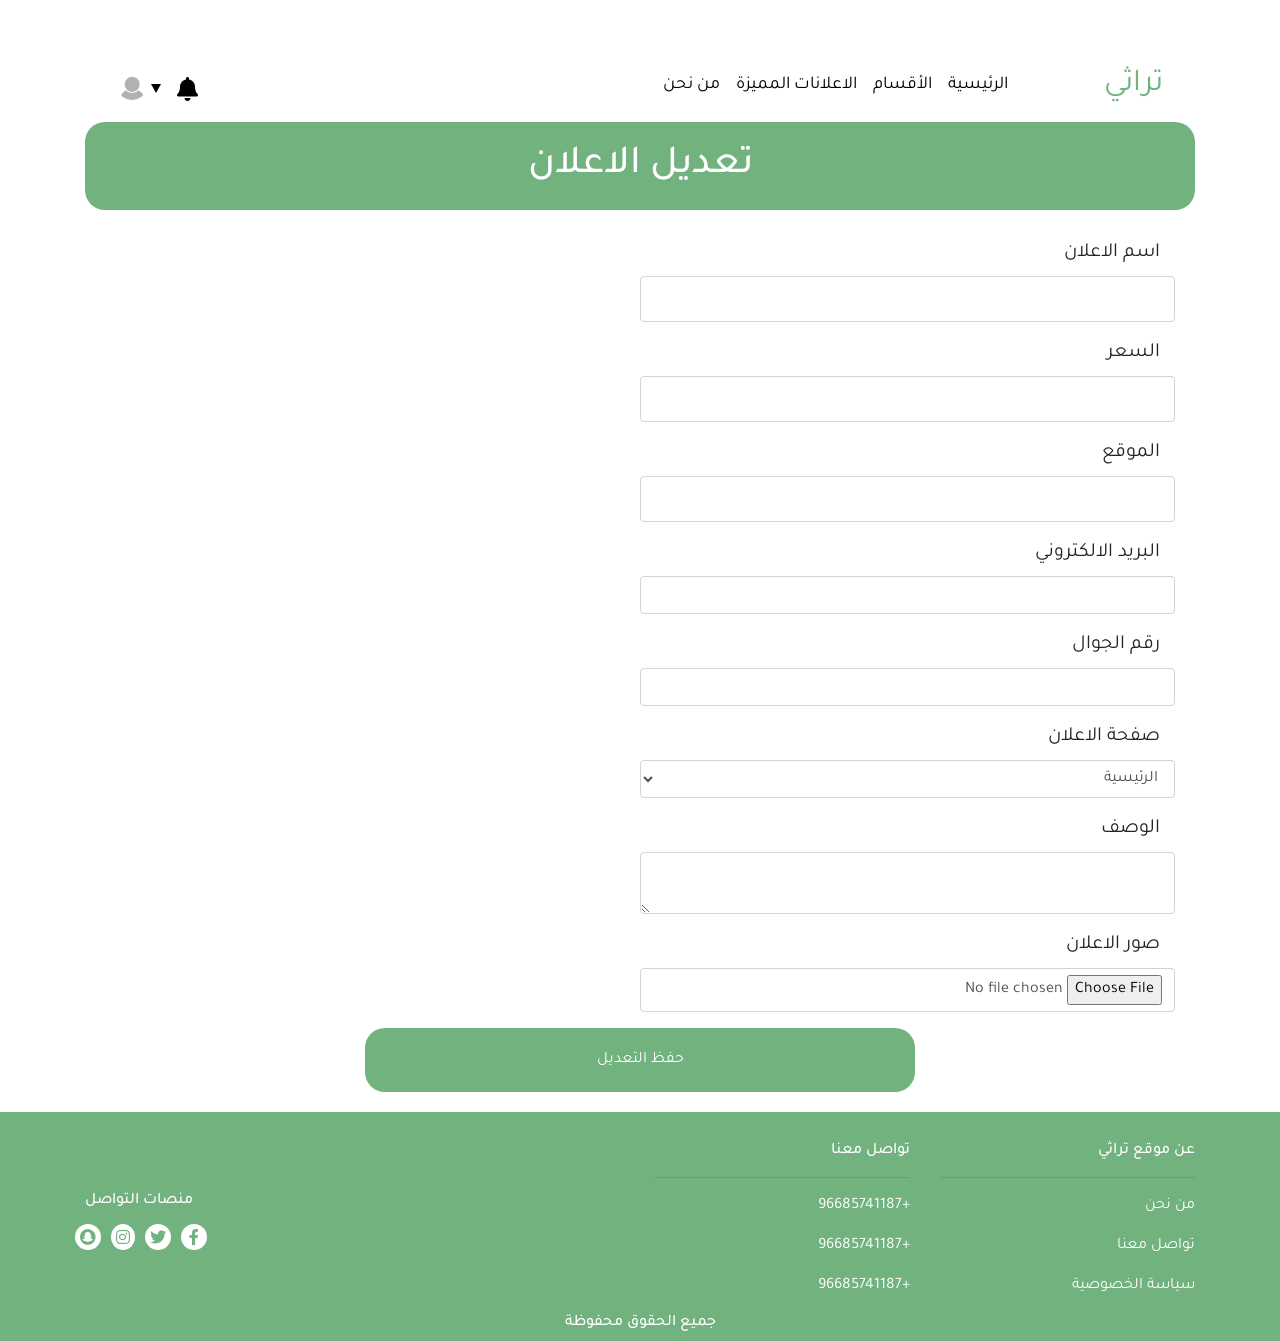
<file: edit_adv.html>
<!DOCTYPE html>
<html lang="en">
<head>
    <meta charset="UTF-8">
    <meta http-equiv="content-type" content="text/html; charset=UTF-8">
    <title>تراثي</title>
    <link rel="shortcut icon" href="assets/img/logo.png" type="image/x-icon">
    <link rel="stylesheet" href="https://maxcdn.bootstrapcdn.com/bootstrap/4.0.0/css/bootstrap.min.css" integrity="sha384-Gn5384xqQ1aoWXA+058RXPxPg6fy4IWvTNh0E263XmFcJlSAwiGgFAW/dAiS6JXm" crossorigin="anonymous">
    <link rel="stylesheet" href="https://pro.fontawesome.com/releases/v5.10.0/css/all.css" integrity="sha384-AYmEC3Yw5cVb3ZcuHtOA93w35dYTsvhLPVnYs9eStHfGJvOvKxVfELGroGkvsg+p" crossorigin="anonymous"/>
    <link rel="stylesheet" href="assets/css/style.css" type="text/css">
    <link rel="preconnect" href="https://fonts.gstatic.com">
    <link href="https://fonts.googleapis.com/css2?family=Tajawal:wght@700&display=swap" rel="stylesheet">
    <meta name="viewport" content="width=device-width, initial-scale=1, shrink-to-fit=no">
</head>
<body>

<div class="container">
    <nav class="navbar navbar-expand-lg navbar-light bg-white">
        <button class="navbar-toggler" type="button" data-toggle="collapse" data-target="#navbarTogglerDemo01" aria-controls="navbarTogglerDemo01" aria-expanded="false" aria-label="Toggle navigation">
            <span class="navbar-toggler-icon"></span>
        </button>
        <div class="collapse navbar-collapse" id="navbarTogglerDemo01">
            <a class="navbar-brand mt-2 mt-lg-5 ml-2 ml-lg-5 font-weight-bolder" href="index.html">تراثي</a>
            <ul class="navbar-nav ml-auto mt-2 mt-lg-5">
                <li class="nav-item">
                    <a class="nav-link" href="#">الرئيسية <span class="sr-only">(current)</span></a>
                </li>
                <li class="nav-item">
                    <a class="nav-link" href="#">الأقسام</a>
                </li>
                <li class="nav-item">
                    <a class="nav-link" href="#">الاعلانات المميزة</a>
                </li>
                <li class="nav-item">
                    <a class="nav-link" href="#">من نحن</a>
                </li>
            </ul>
            <form class="form-inline my-2 my-lg-0 mt-2 mt-lg-5 loginForm">
                <div class="col-lg-12">
                    <div class="row">
                        <div class= "mr-2 LogNavBtn"><a href="#"><i class="fas fa-bell"></i></a></div>
                        <div class="nav-item dropdown">
                            <a class="nav-link dropdown-toggle user-name" href="#" id="MyAccount" role="button" data-toggle="dropdown" aria-haspopup="true" aria-expanded="false">
                                <img class="profile" src="assets/img/default-profile.png" alt="">
                            </a>
                            <div class="dropdown-menu" id="MyAccountDropdown" aria-labelledby="MyAccount">
                                <a class="dropdown-item" href="my_profile.html">حسابي</a>
                                <div class="dropdown-divider"></div>
                                <a class="dropdown-item" href="my_advs.html">اعلاناتي</a>
                                <div class="dropdown-divider"></div>
                                <a class="dropdown-item" href="index.html">تسجيل خروج</a>
                            </div>
                        </div>
                    </div>
                </div>
            </form>
        </div>
    </nav>
    <section class="title">
        <h1 class="text-center">تعديل الاعلان</h1>
    </section>
    <section class="addAdvForm">
        <form method="" action="" class="addAdv text-right">
            <div class="form-group">
                <label for="name" class="col-6">اسم الاعلان</label>
                <input type="text" name="name" id="name" class="form-control col-6">
            </div>
            <div class="form-group">
                <label for="price" class="col-6">السعر</label>
                <input type="text" name="price" id="price" class="form-control col-6">
            </div>
            <div class="form-group">
                <label for="location" class="col-6">الموقع</label>
                <input type="text" name="location" id="location" class="form-control col-6">
            </div>
            <div class="form-group">
                <label for="email" class="col-6">البريد الالكتروني</label>
                <input type="email" name="email" id="email" class="form-control col-6">
            </div>
            <div class="form-group">
                <label for="mobile" class="col-6">رقم الجوال</label>
                <input type="number" name="mobile" id="mobile" class="form-control col-6">
            </div>
            <div class="form-group">
                <label for="advPage" class="col-6">صفحة الاعلان</label>
                <select name="advPage" id="advPage" class="form-control col-6">
                    <option value="0">الرئيسية</option>
                    <option value="1">الثانية</option>
                    <option value="2">الثالثة</option>
                </select>
            </div>
            <div class="form-group">
                <label for="discription" class="col-6">الوصف</label>
                <textarea name="discription" id="discription" class="form-control col-6"></textarea>
            </div>
            <div class="form-group">
                <label for="images" class="col-6">صور الاعلان</label>
                <input type="file" name="images" id="images" class="form-control col-6">
            </div>
            <div class="row">
                <div class="col-3"></div>
                <input type="submit" value="حفظ التعديل" class="col-6">
                <div class="col-3"></div>
            </div>

        </form>
    </section>

</div>
<footer>
    <div class="container">
        <div class="row">
            <div class="about text-right col-lg-3">
                <h6>عن موقع تراثي<hr/></h6>
                <p><a href="#">من نحن</a> </p>
                <p><a href="#">تواصل معنا</a> </p>
                <p><a href="#">سياسة الخصوصية</a> </p>
            </div>
            <div class="contact text-right col-lg-3">
                <h6>تواصل معنا<hr/></h6>
                <p><a href="#">+96685741187</a> </p>
                <p><a href="#">+96685741187</a> </p>
                <p><a href="#">+96685741187</a> </p>
            </div>
            <div class="social col-lg-6">
                <h6>منصات التواصل</h6>
                <div class="row float-left">
                    <div class="socialItem">
                        <i class="fab fa-facebook-f"></i>
                    </div>
                    <div class="socialItem">
                        <i class="fab fa-twitter"></i>
                    </div>
                    <div class="socialItem">
                        <i class="fab fa-instagram"></i>
                    </div>
                    <div class="socialItem">
                        <i class="fab fa-snapchat"></i>
                    </div>
                </div>
            </div>
        </div>
        <div class="row">
            <div class="col-12 text-center">
                <h6 class="text-center">جميع الحقوق محفوظة</h6>
            </div>
        </div>
    </div>
</footer>


<script src="https://ajax.googleapis.com/ajax/libs/jquery/3.5.1/jquery.min.js"></script>
<!-- Popper.JS -->
<script src="https://cdnjs.cloudflare.com/ajax/libs/popper.js/1.14.0/umd/popper.min.js" integrity="sha384-cs/chFZiN24E4KMATLdqdvsezGxaGsi4hLGOzlXwp5UZB1LY//20VyM2taTB4QvJ" crossorigin="anonymous"></script>
<!-- Bootstrap JS -->
<script src="https://stackpath.bootstrapcdn.com/bootstrap/4.1.0/js/bootstrap.min.js" integrity="sha384-uefMccjFJAIv6A+rW+L4AHf99KvxDjWSu1z9VI8SKNVmz4sk7buKt/6v9KI65qnm" crossorigin="anonymous"></script>

</body>
</html>
</file>
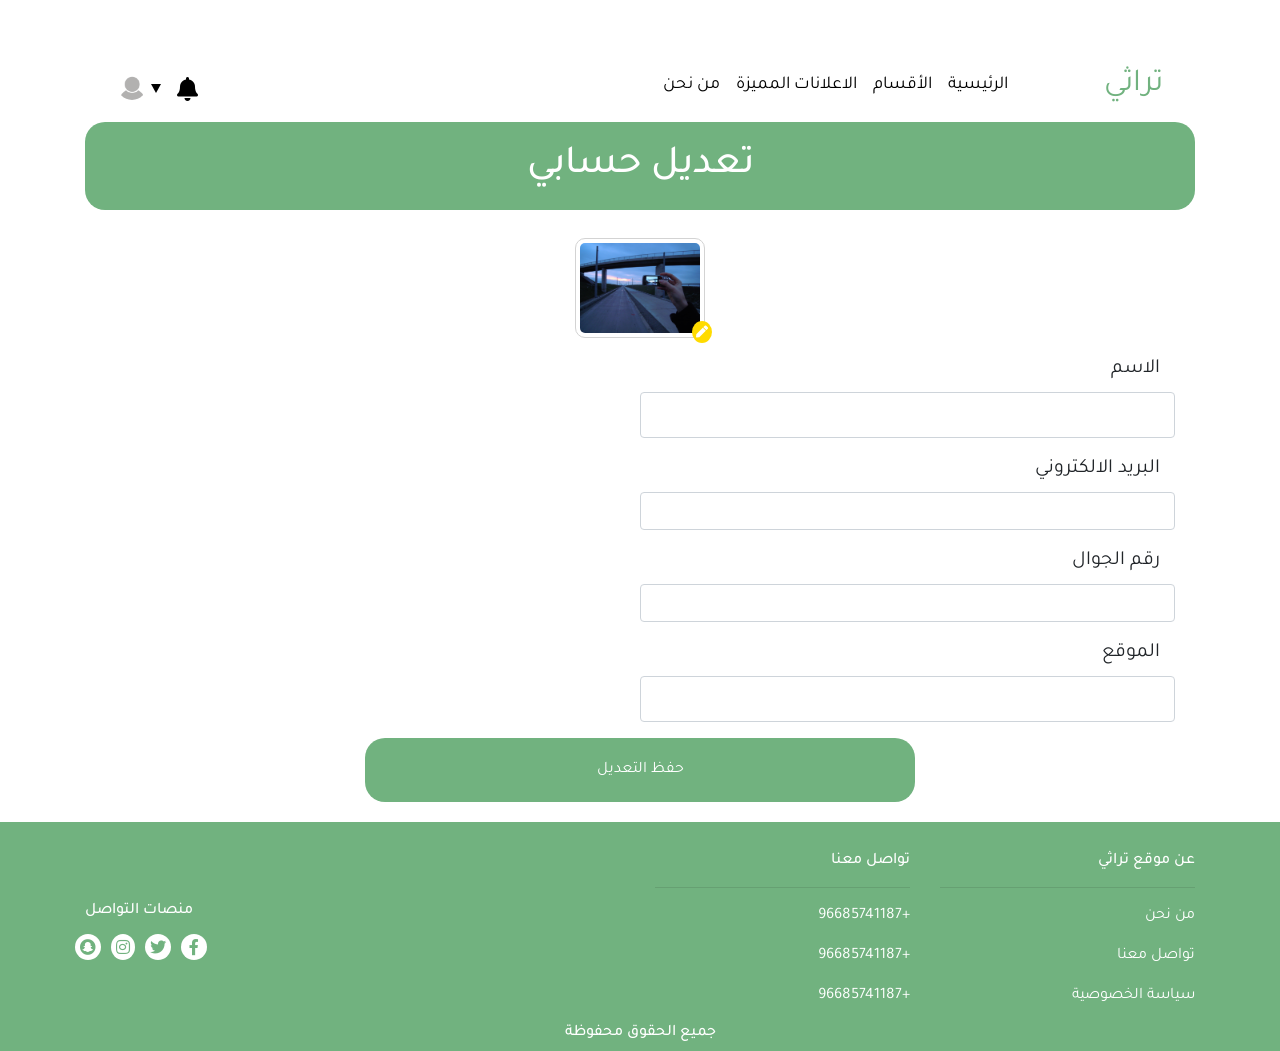
<file: edit_profile.html>
<!DOCTYPE html>
<html lang="en">
<head>
    <meta charset="UTF-8">
    <meta http-equiv="content-type" content="text/html; charset=UTF-8">
    <title>تراثي</title>
    <link rel="shortcut icon" href="assets/img/logo.png" type="image/x-icon">
    <link rel="stylesheet" href="https://maxcdn.bootstrapcdn.com/bootstrap/4.0.0/css/bootstrap.min.css" integrity="sha384-Gn5384xqQ1aoWXA+058RXPxPg6fy4IWvTNh0E263XmFcJlSAwiGgFAW/dAiS6JXm" crossorigin="anonymous">
    <link rel="stylesheet" href="https://pro.fontawesome.com/releases/v5.10.0/css/all.css" integrity="sha384-AYmEC3Yw5cVb3ZcuHtOA93w35dYTsvhLPVnYs9eStHfGJvOvKxVfELGroGkvsg+p" crossorigin="anonymous"/>
    <link rel="stylesheet" href="assets/css/style.css" type="text/css">
    <link rel="preconnect" href="https://fonts.gstatic.com">
    <link href="https://fonts.googleapis.com/css2?family=Tajawal:wght@700&display=swap" rel="stylesheet">
    <meta name="viewport" content="width=device-width, initial-scale=1, shrink-to-fit=no">
</head>
<body>

<div class="container">
    <nav class="navbar navbar-expand-lg navbar-light bg-white">
        <button class="navbar-toggler" type="button" data-toggle="collapse" data-target="#navbarTogglerDemo01" aria-controls="navbarTogglerDemo01" aria-expanded="false" aria-label="Toggle navigation">
            <span class="navbar-toggler-icon"></span>
        </button>
        <div class="collapse navbar-collapse" id="navbarTogglerDemo01">
            <a class="navbar-brand mt-2 mt-lg-5 ml-2 ml-lg-5 font-weight-bolder" href="index.html">تراثي</a>
            <ul class="navbar-nav ml-auto mt-2 mt-lg-5">
                <li class="nav-item">
                    <a class="nav-link" href="#">الرئيسية <span class="sr-only">(current)</span></a>
                </li>
                <li class="nav-item">
                    <a class="nav-link" href="#">الأقسام</a>
                </li>
                <li class="nav-item">
                    <a class="nav-link" href="#">الاعلانات المميزة</a>
                </li>
                <li class="nav-item">
                    <a class="nav-link" href="#">من نحن</a>
                </li>
            </ul>
            <form class="form-inline my-2 my-lg-0 mt-2 mt-lg-5 loginForm">
                <div class="col-lg-12">
                    <div class="row">
                        <div class= "mr-2 LogNavBtn"><a href="#"><i class="fas fa-bell"></i></a></div>
                        <div class="nav-item dropdown">
                            <a class="nav-link dropdown-toggle user-name" href="#" id="MyAccount" role="button" data-toggle="dropdown" aria-haspopup="true" aria-expanded="false">
                                <img class="profile" src="assets/img/default-profile.png" alt="">
                            </a>
                            <div class="dropdown-menu" id="MyAccountDropdown" aria-labelledby="MyAccount">
                                <a class="dropdown-item" href="my_profile.html">حسابي</a>
                                <div class="dropdown-divider"></div>
                                <a class="dropdown-item" href="my_advs.html">اعلاناتي</a>
                                <div class="dropdown-divider"></div>
                                <a class="dropdown-item" href="index.html">تسجيل خروج</a>
                            </div>
                        </div>
                    </div>
                </div>
            </form>
        </div>
    </nav>
    <section class="title">
        <h1 class="text-center">تعديل حسابي</h1>
    </section>
    <section class="addAdvForm">
        <form method="" action="" class="addAdv text-right">
            <div class="row form-group text-center">
                <div class="col-3"></div>
                <div class="col-6">
                    <img class="profileImage p-1" src="assets/img/adv2.png"/>
                    <i class="fas fa-pen editIcon" id="profileImage"></i>
                    <input id="imageUpload" type="file"
                           name="profile_photo" placeholder="Photo" required="" capture>

                </div>
                <div class="col-3"></div>
            </div>
            <div class="form-group">
                <label for="name" class="col-6">الاسم</label>
                <input type="text" name="name" id="name" class="form-control col-6">
            </div>
            <div class="form-group">
                <label for="email" class="col-6">البريد الالكتروني</label>
                <input type="email" name="email" id="email" class="form-control col-6">
            </div>
            <div class="form-group">
                <label for="mobile" class="col-6">رقم الجوال</label>
                <input type="number" name="mobile" id="mobile" class="form-control col-6">
            </div>
            <div class="form-group">
                <label for="location" class="col-6">الموقع</label>
                <input type="text" name="location" id="location" class="form-control col-6">
            </div>
            <div class="row">
                <div class="col-3"></div>
                <input type="submit" value="حفظ التعديل" class="col-6">
                <div class="col-3"></div>
            </div>

        </form>
    </section>

</div>
<footer>
    <div class="container">
        <div class="row">
            <div class="about text-right col-lg-3">
                <h6>عن موقع تراثي<hr/></h6>
                <p><a href="#">من نحن</a> </p>
                <p><a href="#">تواصل معنا</a> </p>
                <p><a href="#">سياسة الخصوصية</a> </p>
            </div>
            <div class="contact text-right col-lg-3">
                <h6>تواصل معنا<hr/></h6>
                <p><a href="#">+96685741187</a> </p>
                <p><a href="#">+96685741187</a> </p>
                <p><a href="#">+96685741187</a> </p>
            </div>
            <div class="social col-lg-6">
                <h6>منصات التواصل</h6>
                <div class="row float-left">
                    <div class="socialItem">
                        <i class="fab fa-facebook-f"></i>
                    </div>
                    <div class="socialItem">
                        <i class="fab fa-twitter"></i>
                    </div>
                    <div class="socialItem">
                        <i class="fab fa-instagram"></i>
                    </div>
                    <div class="socialItem">
                        <i class="fab fa-snapchat"></i>
                    </div>
                </div>
            </div>
        </div>
        <div class="row">
            <div class="col-12 text-center">
                <h6 class="text-center">جميع الحقوق محفوظة</h6>
            </div>
        </div>
    </div>
</footer>


<script src="https://ajax.googleapis.com/ajax/libs/jquery/3.5.1/jquery.min.js"></script>
<!-- Popper.JS -->
<script src="https://cdnjs.cloudflare.com/ajax/libs/popper.js/1.14.0/umd/popper.min.js" integrity="sha384-cs/chFZiN24E4KMATLdqdvsezGxaGsi4hLGOzlXwp5UZB1LY//20VyM2taTB4QvJ" crossorigin="anonymous"></script>
<!-- Bootstrap JS -->
<script src="https://stackpath.bootstrapcdn.com/bootstrap/4.1.0/js/bootstrap.min.js" integrity="sha384-uefMccjFJAIv6A+rW+L4AHf99KvxDjWSu1z9VI8SKNVmz4sk7buKt/6v9KI65qnm" crossorigin="anonymous"></script>
<script src="assets/js/scripts.js"></script>
</body>
</html>
</file>
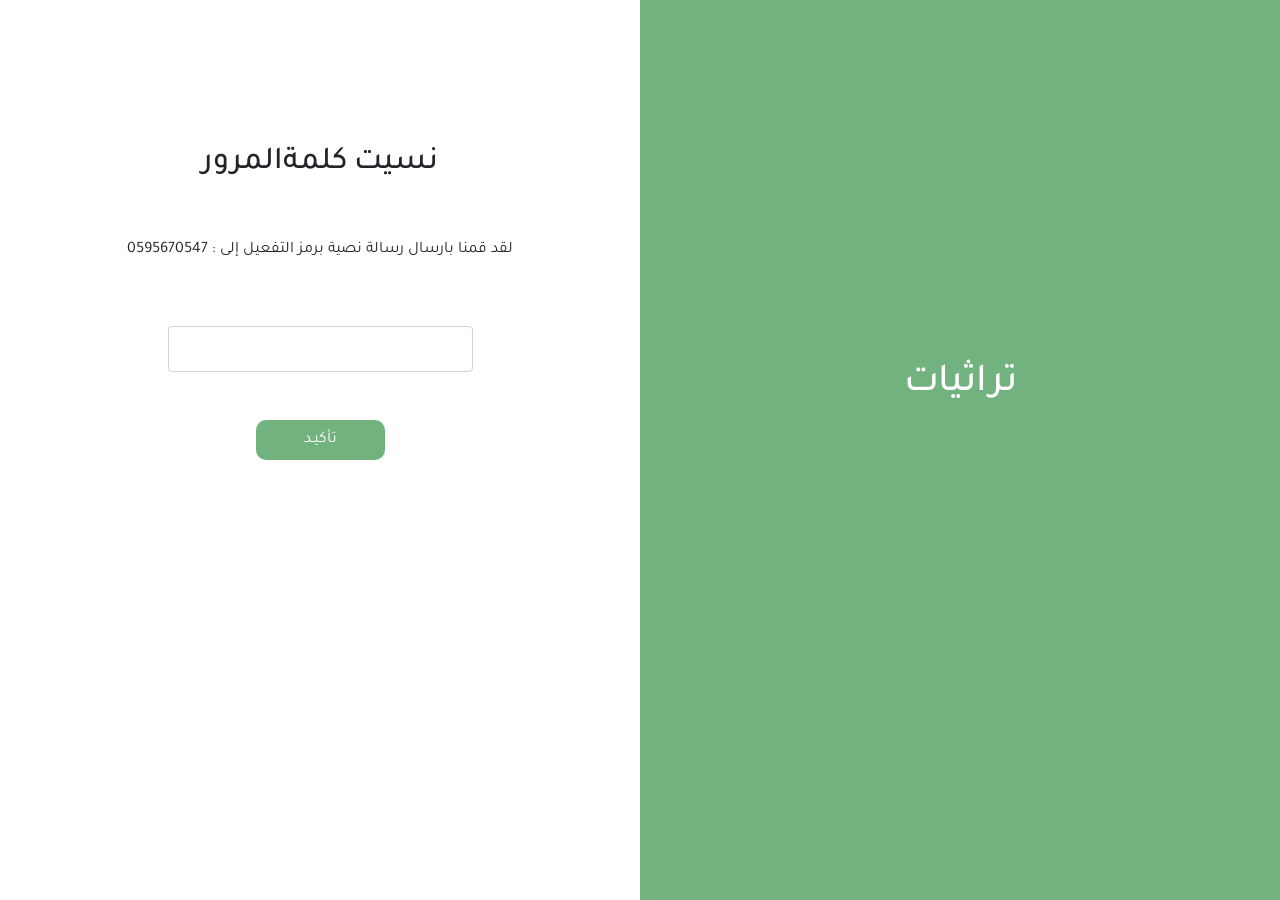
<file: forget_password.html>
<!DOCTYPE html>
<html lang="en">
<head>
    <meta charset="UTF-8">
    <meta http-equiv="content-type" content="text/html; charset=UTF-8">
    <title>تراثي</title>
    <link rel="shortcut icon" href="assets/img/logo.png" type="image/x-icon">
    <link rel="stylesheet" href="https://maxcdn.bootstrapcdn.com/bootstrap/4.0.0/css/bootstrap.min.css" integrity="sha384-Gn5384xqQ1aoWXA+058RXPxPg6fy4IWvTNh0E263XmFcJlSAwiGgFAW/dAiS6JXm" crossorigin="anonymous">
    <link rel="stylesheet" href="https://pro.fontawesome.com/releases/v5.10.0/css/all.css" integrity="sha384-AYmEC3Yw5cVb3ZcuHtOA93w35dYTsvhLPVnYs9eStHfGJvOvKxVfELGroGkvsg+p" crossorigin="anonymous"/>
    <link rel="stylesheet" href="assets/css/style.css" type="text/css">
    <link rel="preconnect" href="https://fonts.gstatic.com">
    <link href="https://fonts.googleapis.com/css2?family=Tajawal:wght@700&display=swap" rel="stylesheet">
    <meta name="viewport" content="width=device-width, initial-scale=1, shrink-to-fit=no">
</head>
<body>
<section class="loginSection">
    <div class="row window-full">
        <div class="hero col-6 float-right">
            <h1 class="titl pt-5 text-center">تراثيات</h1>
        </div>
        <div class="col-6 pt-5 mt-5 float-left">
            <h2 class="pt-5 text-center">نسيت كلمةالمرور</h2>
            <form action="" method="" class="pt-5 text-center login">
                <p class="text-center pb-5">لقد قمنا بارسال رسالة نصية برمز التفعيل إلى : 0595670547 </p>
                <div class="row">
                    <div class="col-lg-3"></div>
                    <input type="text" name="code" id="code" class="form-control text-center col-lg-6" placeholder="" required>
                    <div class="col-lg-3"></div>
                </div>
                <div class="form-group mt-5 text-center">
                    <button class="pt-2 pb-2 pr-5 pl-5 text-center" type="submit">تأكيـد</button>
                </div>

            </form>
        </div>
        <div class="clearfix"></div>
    </div>
</section>

<script src="https://ajax.googleapis.com/ajax/libs/jquery/3.5.1/jquery.min.js"></script>
<!-- Popper.JS -->
<script src="https://cdnjs.cloudflare.com/ajax/libs/popper.js/1.14.0/umd/popper.min.js" integrity="sha384-cs/chFZiN24E4KMATLdqdvsezGxaGsi4hLGOzlXwp5UZB1LY//20VyM2taTB4QvJ" crossorigin="anonymous"></script>
<!-- Bootstrap JS -->
<script src="https://stackpath.bootstrapcdn.com/bootstrap/4.1.0/js/bootstrap.min.js" integrity="sha384-uefMccjFJAIv6A+rW+L4AHf99KvxDjWSu1z9VI8SKNVmz4sk7buKt/6v9KI65qnm" crossorigin="anonymous"></script>
<script src="assets/js/scripts.js"></script>

</body>
</html>
</file>
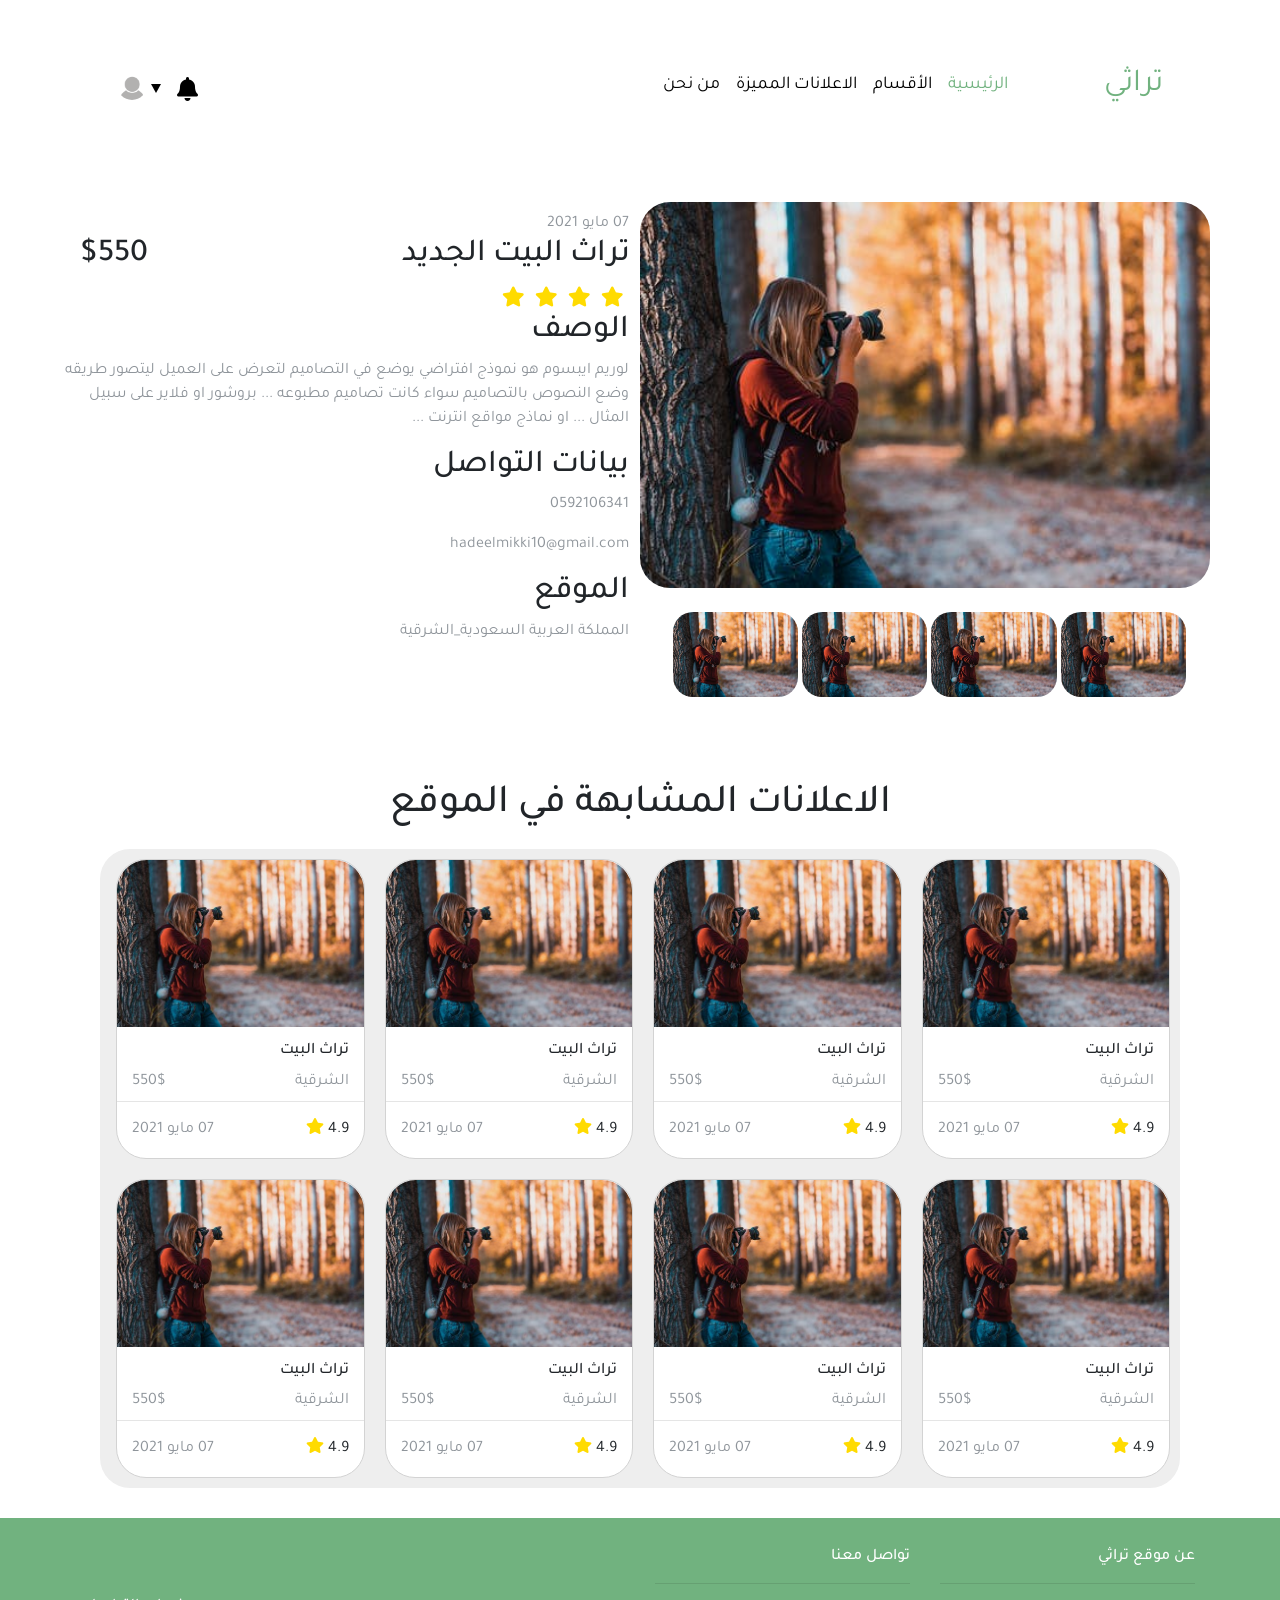
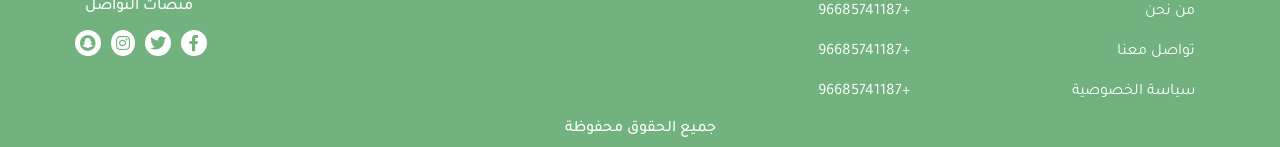
<file: home.html>
<!DOCTYPE html>
<html lang="en">
<head>
    <meta charset="UTF-8">
    <meta http-equiv="content-type" content="text/html; charset=UTF-8">
    <title>تراثي</title>
    <link rel="shortcut icon" href="assets/img/logo.png" type="image/x-icon">
    <link rel="stylesheet" href="https://maxcdn.bootstrapcdn.com/bootstrap/4.0.0/css/bootstrap.min.css" integrity="sha384-Gn5384xqQ1aoWXA+058RXPxPg6fy4IWvTNh0E263XmFcJlSAwiGgFAW/dAiS6JXm" crossorigin="anonymous">
    <link rel="stylesheet" href="https://pro.fontawesome.com/releases/v5.10.0/css/all.css" integrity="sha384-AYmEC3Yw5cVb3ZcuHtOA93w35dYTsvhLPVnYs9eStHfGJvOvKxVfELGroGkvsg+p" crossorigin="anonymous"/>
    <link rel="stylesheet" href="assets/css/style.css" type="text/css">
    <link rel="preconnect" href="https://fonts.gstatic.com">
    <link href="https://fonts.googleapis.com/css2?family=Tajawal:wght@700&display=swap" rel="stylesheet">
    <meta name="viewport" content="width=device-width, initial-scale=1, shrink-to-fit=no">
</head>
<body>

<div class="container">
    <nav class="navbar navbar-expand-lg navbar-light bg-white">
        <button class="navbar-toggler" type="button" data-toggle="collapse" data-target="#navbarTogglerDemo01" aria-controls="navbarTogglerDemo01" aria-expanded="false" aria-label="Toggle navigation">
            <span class="navbar-toggler-icon"></span>
        </button>
        <div class="collapse navbar-collapse" id="navbarTogglerDemo01">
            <a class="navbar-brand mt-2 mt-lg-5 ml-2 ml-lg-5 font-weight-bolder" href="index.html">تراثي</a>
            <ul class="navbar-nav ml-auto mt-2 mt-lg-5">
                <li class="nav-item active">
                    <a class="nav-link" href="#">الرئيسية <span class="sr-only">(current)</span></a>
                </li>
                <li class="nav-item">
                    <a class="nav-link" href="#">الأقسام</a>
                </li>
                <li class="nav-item">
                    <a class="nav-link" href="#">الاعلانات المميزة</a>
                </li>
                <li class="nav-item">
                    <a class="nav-link" href="#">من نحن</a>
                </li>
            </ul>
            <form class="form-inline my-2 my-lg-0 mt-2 mt-lg-5 loginForm">
                <div class="col-lg-12">
                    <div class="row">
                        <div class= "mr-2 LogNavBtn"><a href="#"><i class="fas fa-bell"></i></a></div>
                        <div class="nav-item dropdown">
                            <a class="nav-link dropdown-toggle user-name" href="#" id="MyAccount" role="button" data-toggle="dropdown" aria-haspopup="true" aria-expanded="false">
                                <img class="profile" src="assets/img/default-profile.png" alt="">
                            </a>
                            <div class="dropdown-menu" id="MyAccountDropdown" aria-labelledby="MyAccount">
                                <a class="dropdown-item" href="my_profile.html">حسابي</a>
                                <div class="dropdown-divider"></div>
                                <a class="dropdown-item" href="my_advs.html">اعلاناتي</a>
                                <div class="dropdown-divider"></div>
                                <a class="dropdown-item" href="index.html">تسجيل خروج</a>
                            </div>
                        </div>
                    </div>
                </div>
            </form>
        </div>
    </nav>
    <section class="advDetails">
        <div class="row">
            <div class="pictures col-lg-6">
                <div class="row">
                    <img class="w-100" src="assets/img/adv1.jpeg">
                </div>
                <div class="row p-4">
                    <img class="smallItem ml-1" src="assets/img/adv1.jpeg">
                    <img class="smallItem ml-1" src="assets/img/adv1.jpeg">
                    <img class="smallItem ml-1" src="assets/img/adv1.jpeg">
                    <img class="smallItem ml-1" src="assets/img/adv1.jpeg">
                </div>
            </div>
            <div class="details col-lg-6">
                <div class="row pr-3 text-right">
                    <span>07 مايو 2021</span>
                </div>
                <div class="row">
                    <h2 class="float-right text-right col-md-12 col-lg-6">تراث البيت الجديد</h2>
                    <h2 class="float-left text-left col-md-12 col-lg-6">$550</h2>
                </div>
                <div class="row pr-3">
                    <i class="fas fa-star"></i>
                    <i class="fas fa-star"></i>
                    <i class="fas fa-star"></i>
                    <i class="fas fa-star"></i>
                </div>
                <div class="row pr-3 ">
                    <h2>الوصف</h2>
                    <p class="text-right">لوريم ايبسوم هو نموذج افتراضي يوضع في التصاميم لتعرض على العميل ليتصور طريقه وضع النصوص بالتصاميم سواء كانت تصاميم مطبوعه ... بروشور او فلاير على سبيل المثال ... او نماذج مواقع انترنت ...
                    </p>
                </div>
                <div class="row pr-3">
                    <h2>بيانات التواصل</h2>
                </div>
                <div class="row pr-3">
                    <p class="text-right">0592106341</p>
                </div>
                <div class="row pr-3">
                    <p class="text-right">hadeelmikki10@gmail.com</p>
                </div>
                <div class="row pr-3">
                    <h2>الموقع</h2>
                </div>
                <div class="row pr-3">
                    <p class="text-right">المملكة العربية السعودية_الشرقية</p>
                </div>
            </div>
        </div>
    </section>
    <section class="advertisements">
        <h1 class="text-center">الاعلانات المشابهة في الموقع</h1>
        <div class="row ads">
            <div class="advertisementItem">
                <div class="advertisementImage">
                    <img src="assets/img/adv1.jpeg">
                </div>
                <div class="advertisementName">
                    <h6 class="text-right">تراث البيت</h6>
                    <p class="float-right">الشرقية</p>
                    <p class="float-left">550$</p>
                </div>
                <hr/>
                <div class="advertisementFooter">
                    <p class="float-right">4.9 <i class="fas fa-star"></i></p>
                    <p class="date float-left">07 مايو 2021</p>
                </div>
            </div>
            <div class="advertisementItem">
                <div class="advertisementImage">
                    <img src="assets/img/adv1.jpeg">
                </div>
                <div class="advertisementName">
                    <h6 class="text-right">تراث البيت</h6>
                    <p class="float-right">الشرقية</p>
                    <p class="float-left">550$</p>
                </div>
                <hr/>
                <div class="advertisementFooter">
                    <p class="float-right">4.9 <i class="fas fa-star"></i></p>
                    <p class="date float-left">07 مايو 2021</p>
                </div>
            </div>
            <div class="advertisementItem">
                <div class="advertisementImage">
                    <img src="assets/img/adv1.jpeg">
                </div>
                <div class="advertisementName">
                    <h6 class="text-right">تراث البيت</h6>
                    <p class="float-right">الشرقية</p>
                    <p class="float-left">550$</p>
                </div>
                <hr/>
                <div class="advertisementFooter">
                    <p class="float-right">4.9 <i class="fas fa-star"></i></p>
                    <p class="date float-left">07 مايو 2021</p>
                </div>
            </div>
            <div class="advertisementItem">
                <div class="advertisementImage">
                    <img src="assets/img/adv1.jpeg">
                </div>
                <div class="advertisementName">
                    <h6 class="text-right">تراث البيت</h6>
                    <p class="float-right">الشرقية</p>
                    <p class="float-left">550$</p>
                </div>
                <hr/>
                <div class="advertisementFooter">
                    <p class="float-right">4.9 <i class="fas fa-star"></i></p>
                    <p class="date float-left">07 مايو 2021</p>
                </div>
            </div>
            <div class="advertisementItem">
                <div class="advertisementImage">
                    <img src="assets/img/adv1.jpeg">
                </div>
                <div class="advertisementName">
                    <h6 class="text-right">تراث البيت</h6>
                    <p class="float-right">الشرقية</p>
                    <p class="float-left">550$</p>
                </div>
                <hr/>
                <div class="advertisementFooter">
                    <p class="float-right">4.9 <i class="fas fa-star"></i></p>
                    <p class="date float-left">07 مايو 2021</p>
                </div>
            </div>
            <div class="advertisementItem">
                <div class="advertisementImage">
                    <img src="assets/img/adv1.jpeg">
                </div>
                <div class="advertisementName">
                    <h6 class="text-right">تراث البيت</h6>
                    <p class="float-right">الشرقية</p>
                    <p class="float-left">550$</p>
                </div>
                <hr/>
                <div class="advertisementFooter">
                    <p class="float-right">4.9 <i class="fas fa-star"></i></p>
                    <p class="date float-left">07 مايو 2021</p>
                </div>
            </div>
            <div class="advertisementItem">
                <div class="advertisementImage">
                    <img src="assets/img/adv1.jpeg">
                </div>
                <div class="advertisementName">
                    <h6 class="text-right">تراث البيت</h6>
                    <p class="float-right">الشرقية</p>
                    <p class="float-left">550$</p>
                </div>
                <hr/>
                <div class="advertisementFooter">
                    <p class="float-right">4.9 <i class="fas fa-star"></i></p>
                    <p class="date float-left">07 مايو 2021</p>
                </div>
            </div>
            <div class="advertisementItem">
                <div class="advertisementImage">
                    <img src="assets/img/adv1.jpeg">
                </div>
                <div class="advertisementName">
                    <h6 class="text-right">تراث البيت</h6>
                    <p class="float-right">الشرقية</p>
                    <p class="float-left">550$</p>
                </div>
                <hr/>
                <div class="advertisementFooter">
                    <p class="float-right">4.9 <i class="fas fa-star"></i></p>
                    <p class="date float-left">07 مايو 2021</p>
                </div>
            </div>

        </div>
    </section>
</div>
<footer>
    <div class="container">
        <div class="row">
            <div class="about text-right col-lg-3">
                <h6>عن موقع تراثي<hr/></h6>
                <p><a href="#">من نحن</a> </p>
                <p><a href="#">تواصل معنا</a> </p>
                <p><a href="#">سياسة الخصوصية</a> </p>
            </div>
            <div class="contact text-right col-lg-3">
                <h6>تواصل معنا<hr/></h6>
                <p><a href="#">+96685741187</a> </p>
                <p><a href="#">+96685741187</a> </p>
                <p><a href="#">+96685741187</a> </p>
            </div>
            <div class="social col-lg-6">
                <h6>منصات التواصل</h6>
                <div class="row float-left">
                    <div class="socialItem">
                        <i class="fab fa-facebook-f"></i>
                    </div>
                    <div class="socialItem">
                        <i class="fab fa-twitter"></i>
                    </div>
                    <div class="socialItem">
                        <i class="fab fa-instagram"></i>
                    </div>
                    <div class="socialItem">
                        <i class="fab fa-snapchat"></i>
                    </div>
                </div>
            </div>
        </div>
        <div class="row">
            <div class="col-12 text-center">
                <h6 class="text-center">جميع الحقوق محفوظة</h6>
            </div>
        </div>
    </div>
</footer>


<script src="https://ajax.googleapis.com/ajax/libs/jquery/3.5.1/jquery.min.js"></script>
<!-- Popper.JS -->
<script src="https://cdnjs.cloudflare.com/ajax/libs/popper.js/1.14.0/umd/popper.min.js" integrity="sha384-cs/chFZiN24E4KMATLdqdvsezGxaGsi4hLGOzlXwp5UZB1LY//20VyM2taTB4QvJ" crossorigin="anonymous"></script>
<!-- Bootstrap JS -->
<script src="https://stackpath.bootstrapcdn.com/bootstrap/4.1.0/js/bootstrap.min.js" integrity="sha384-uefMccjFJAIv6A+rW+L4AHf99KvxDjWSu1z9VI8SKNVmz4sk7buKt/6v9KI65qnm" crossorigin="anonymous"></script>

</body>
</html>
</file>
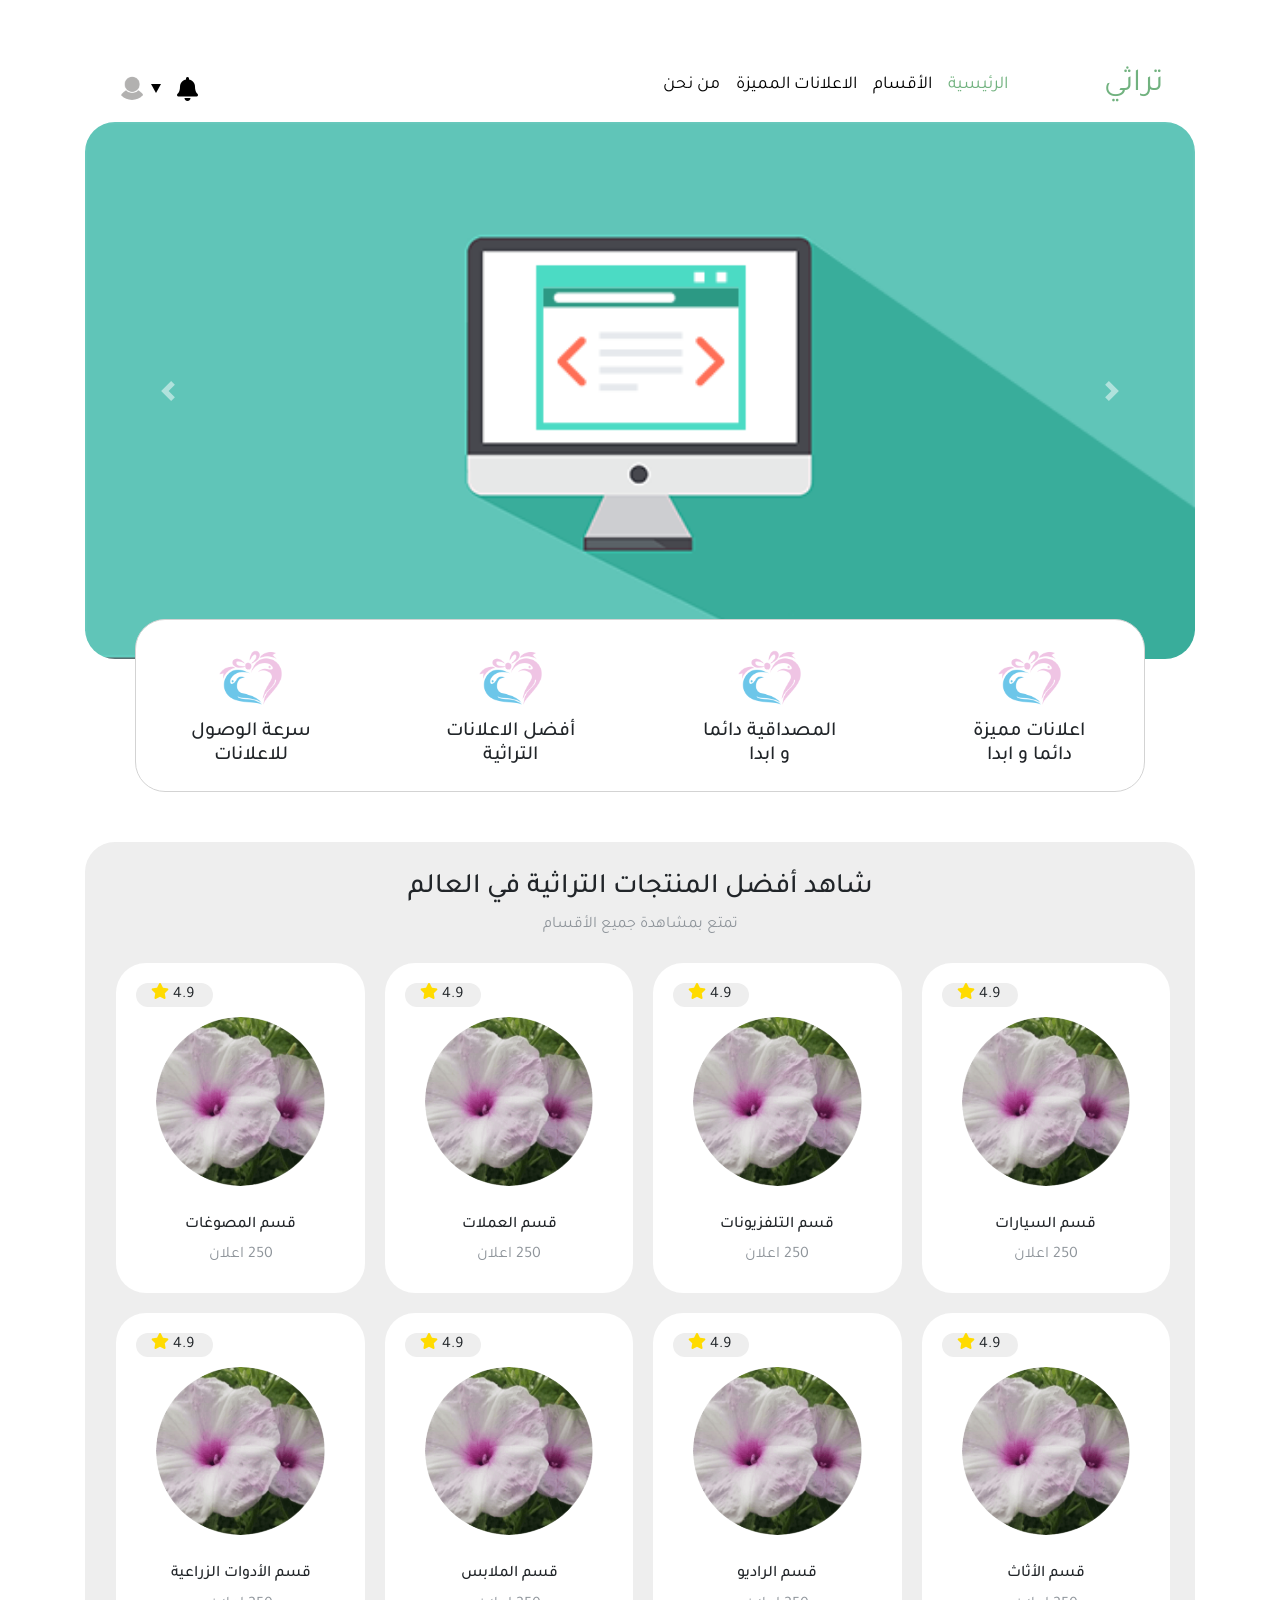
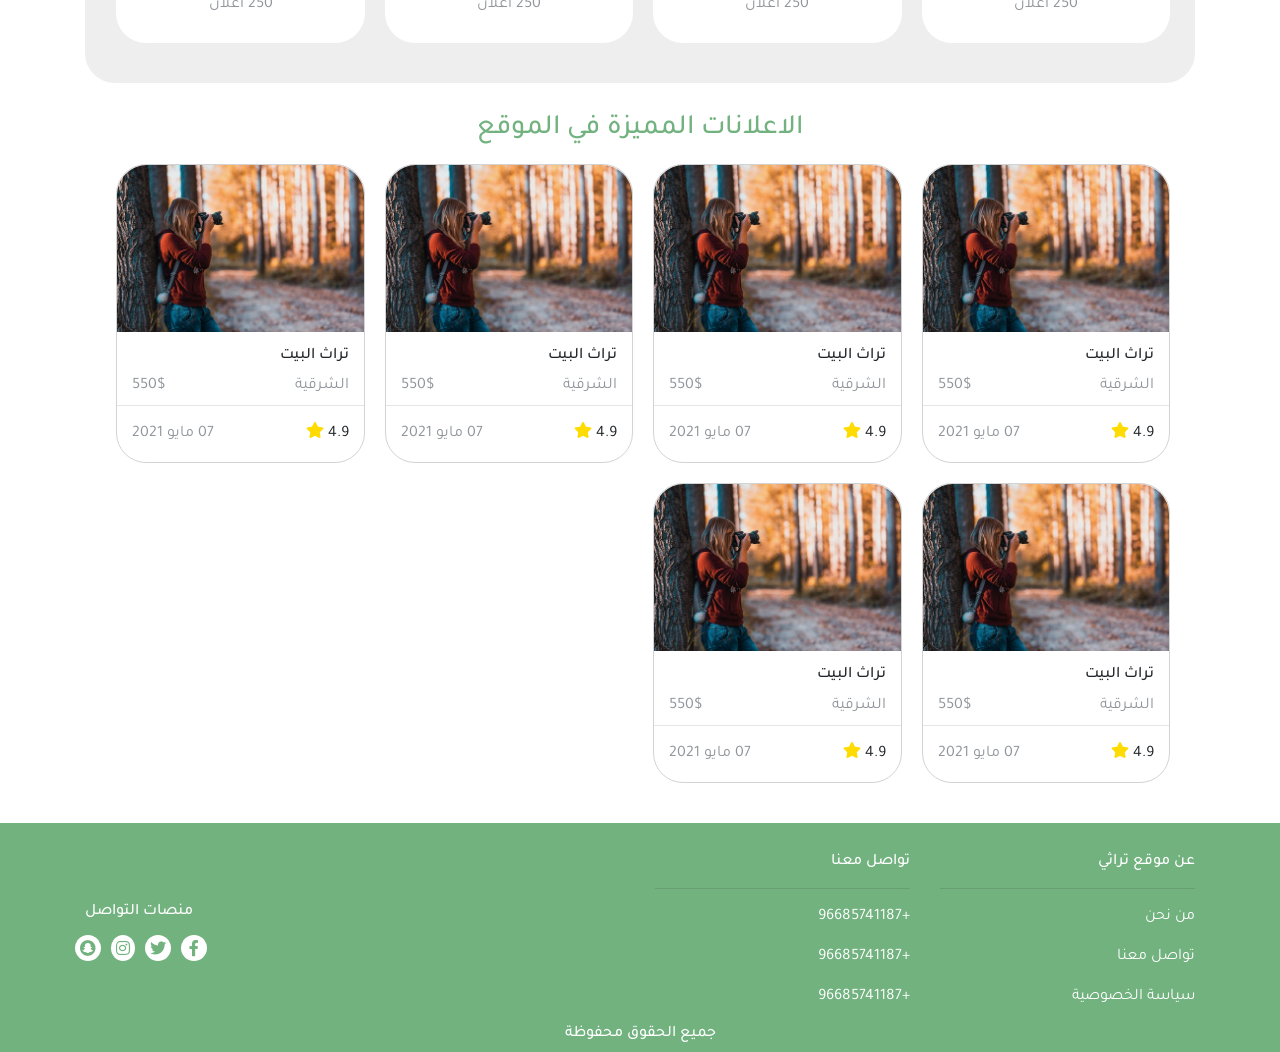
<file: index-login.html>
<!DOCTYPE html>
<html lang="en">
<head>
    <meta charset="UTF-8">
    <meta http-equiv="content-type" content="text/html; charset=UTF-8">
    <title>تراثي</title>
    <link rel="shortcut icon" href="assets/img/logo.png" type="image/x-icon">
    <link rel="stylesheet" href="https://maxcdn.bootstrapcdn.com/bootstrap/4.0.0/css/bootstrap.min.css" integrity="sha384-Gn5384xqQ1aoWXA+058RXPxPg6fy4IWvTNh0E263XmFcJlSAwiGgFAW/dAiS6JXm" crossorigin="anonymous">
    <link rel="stylesheet" href="https://pro.fontawesome.com/releases/v5.10.0/css/all.css" integrity="sha384-AYmEC3Yw5cVb3ZcuHtOA93w35dYTsvhLPVnYs9eStHfGJvOvKxVfELGroGkvsg+p" crossorigin="anonymous"/>
    <link rel="stylesheet" href="assets/css/style.css" type="text/css">
    <link rel="preconnect" href="https://fonts.gstatic.com">
    <link href="https://fonts.googleapis.com/css2?family=Tajawal:wght@700&display=swap" rel="stylesheet">
    <meta name="viewport" content="width=device-width, initial-scale=1, shrink-to-fit=no">
</head>
<body>

<div class="container">
    <nav class="navbar navbar-expand-lg navbar-light bg-white">
        <button class="navbar-toggler" type="button" data-toggle="collapse" data-target="#navbarTogglerDemo01" aria-controls="navbarTogglerDemo01" aria-expanded="false" aria-label="Toggle navigation">
            <span class="navbar-toggler-icon"></span>
        </button>
        <div class="collapse navbar-collapse" id="navbarTogglerDemo01">
            <a class="navbar-brand mt-2 mt-lg-5 ml-2 ml-lg-5 font-weight-bolder" href="index.html">تراثي</a>
            <ul class="navbar-nav ml-auto mt-2 mt-lg-5">
                <li class="nav-item active">
                    <a class="nav-link" href="#">الرئيسية <span class="sr-only">(current)</span></a>
                </li>
                <li class="nav-item">
                    <a class="nav-link" href="#">الأقسام</a>
                </li>
                <li class="nav-item">
                    <a class="nav-link" href="#">الاعلانات المميزة</a>
                </li>
                <li class="nav-item">
                    <a class="nav-link" href="#">من نحن</a>
                </li>
            </ul>
            <form class="form-inline my-2 my-lg-0 mt-2 mt-lg-5 loginForm">
                <div class="col-lg-12">
                    <div class="row">
                        <div class= "mr-2 LogNavBtn"><a href="#"><i class="fas fa-bell"></i></a></div>
                        <div class="nav-item dropdown">
                            <a class="nav-link dropdown-toggle user-name" href="#" id="MyAccount" role="button" data-toggle="dropdown" aria-haspopup="true" aria-expanded="false">
                                <img class="profile" src="assets/img/default-profile.png" alt="">
                            </a>
                            <div class="dropdown-menu" id="MyAccountDropdown" aria-labelledby="MyAccount">
                                <a class="dropdown-item" href="my_profile.html">حسابي</a>
                                <div class="dropdown-divider"></div>
                                <a class="dropdown-item" href="my_advs.html">اعلاناتي</a>
                                <div class="dropdown-divider"></div>
                                <a class="dropdown-item" href="index.html">تسجيل خروج</a>
                            </div>
                        </div>
                    </div>
                </div>
            </form>
        </div>
    </nav>
    <section class="sliderSection">
        <div id="carouselExampleIndicators" class="carousel slide" data-ride="carousel">
            <ol class="carousel-indicators">
                <li data-target="#carouselExampleIndicators" data-slide-to="0" class="active"></li>
                <li data-target="#carouselExampleIndicators" data-slide-to="1"></li>
                <li data-target="#carouselExampleIndicators" data-slide-to="2"></li>
            </ol>
            <div class="carousel-inner">
                <div class="carousel-item active">
                    <img class="d-block w-100" src="assets/img/11-Website-Slider-Best-Practices-That-You-Must-Follow.png" alt="First slide">
                </div>
                <div class="carousel-item">
                    <img class="d-block w-100" src="assets/img/11-Website-Slider-Best-Practices-That-You-Must-Follow.png" alt="Second slide">
                </div>
                <div class="carousel-item">
                    <img class="d-block w-100" src="assets/img/11-Website-Slider-Best-Practices-That-You-Must-Follow.png" alt="Third slide">
                </div>
            </div>
            <a class="carousel-control-prev" href="#carouselExampleIndicators" role="button" data-slide="prev">
                <span class="carousel-control-prev-icon" aria-hidden="true"></span>
                <span class="sr-only">Previous</span>
            </a>
            <a class="carousel-control-next" href="#carouselExampleIndicators" role="button" data-slide="next">
                <span class="carousel-control-next-icon" aria-hidden="true"></span>
                <span class="sr-only">Next</span>
            </a>
        </div>
    </section>
    <section class="features">
        <div class="row text-center">
            <div class="featureItem text-center col-lg-3 col-md-3">
                <img src="assets/img/logo.png" class="col-6">
                <h5>اعلانات مميزة <br/> دائما و ابدا</h5>
            </div>
            <div class="featureItem text-center col-lg-3 col-md-3">
                <img src="assets/img/logo.png" class="col-6">
                <h5>المصداقية دائما <br/> و ابدا</h5>
            </div>
            <div class="featureItem text-center col-lg-3 col-md-3">
                <img src="assets/img/logo.png" class="col-6">
                <h5>أفضل الاعلانات <br/> التراثية</h5>
            </div>
            <div class="featureItem text-center col-lg-3 col-md-3">
                <img src="assets/img/logo.png" class="col-6">
                <h5>سرعة الوصول <br/> للاعلانات</h5>
            </div>
        </div>
    </section>
    <section class="categories">
        <h3 class="text-center">شاهد أفضل المنتجات التراثية في العالم</h3>
        <p class="text-center">تمتع بمشاهدة جميع الأقسام</p>
        <div class="row">
            <div class="categoryItem">
                <div class="rate col-4">
                    <span> 4.9 <i class="fas fa-star"></i></span>
                </div>
                <div class="categoryImage">
                    <img src="assets/img/picture.png">
                </div>
                <div class="categoryName">
                    <h6 class="text-center">قسم السيارات</h6>
                    <p class="text-center">250 اعلان</p>
                </div>
            </div>
            <div class="categoryItem">
                <div class="rate col-4">
                    <span> 4.9 <i class="fas fa-star"></i></span>
                </div>
                <div class="categoryImage">
                    <img src="assets/img/picture.png">
                </div>
                <div class="categoryName">
                    <h6 class="text-center">قسم التلفزيونات</h6>
                    <p class="text-center">250 اعلان</p>
                </div>
            </div>
            <div class="categoryItem">
                <div class="rate col-4">
                    <span> 4.9 <i class="fas fa-star"></i></span>
                </div>
                <div class="categoryImage">
                    <img src="assets/img/picture.png">
                </div>
                <div class="categoryName">
                    <h6 class="text-center">قسم العملات</h6>
                    <p class="text-center">250 اعلان</p>
                </div>
            </div>
            <div class="categoryItem">
                <div class="rate col-4">
                    <span> 4.9 <i class="fas fa-star"></i></span>
                </div>
                <div class="categoryImage">
                    <img src="assets/img/picture.png">
                </div>
                <div class="categoryName">
                    <h6 class="text-center">قسم المصوغات</h6>
                    <p class="text-center">250 اعلان</p>
                </div>
            </div>
            <div class="categoryItem">
                <div class="rate col-4">
                    <span> 4.9 <i class="fas fa-star"></i></span>
                </div>
                <div class="categoryImage">
                    <img src="assets/img/picture.png">
                </div>
                <div class="categoryName">
                    <h6 class="text-center">قسم الأثاث</h6>
                    <p class="text-center">250 اعلان</p>
                </div>
            </div>
            <div class="categoryItem">
                <div class="rate col-4">
                    <span> 4.9 <i class="fas fa-star"></i></span>
                </div>
                <div class="categoryImage">
                    <img src="assets/img/picture.png">
                </div>
                <div class="categoryName">
                    <h6 class="text-center">قسم الراديو</h6>
                    <p class="text-center">250 اعلان</p>
                </div>
            </div>
            <div class="categoryItem">
                <div class="rate col-4">
                    <span> 4.9 <i class="fas fa-star"></i></span>
                </div>
                <div class="categoryImage">
                    <img src="assets/img/picture.png">
                </div>
                <div class="categoryName">
                    <h6 class="text-center">قسم الملابس</h6>
                    <p class="text-center">250 اعلان</p>
                </div>
            </div>
            <div class="categoryItem">
                <div class="rate col-4">
                    <span> 4.9 <i class="fas fa-star"></i></span>
                </div>
                <div class="categoryImage">
                    <img src="assets/img/picture.png">
                </div>
                <div class="categoryName">
                    <h6 class="text-center">قسم الأدوات الزراعية</h6>
                    <p class="text-center">250 اعلان</p>
                </div>
            </div>
            <div class="categoryItem" hidden="hidden">
                <div class="rate col-4">
                    <span> 4.9 <i class="fas fa-star"></i></span>
                </div>
                <div class="categoryImage">
                    <img src="assets/img/picture.png">
                </div>
                <div class="categoryName">
                    <h6 class="text-center">قسم أدوات المطبخ</h6>
                    <p class="text-center">250 اعلان</p>
                </div>
            </div>
        </div>

    </section>
    <section class="advertisements">
        <h3 class="text-center">الاعلانات المميزة في الموقع</h3>
        <div class="row">
            <div class="advertisementItem">
                <div class="advertisementImage">
                    <img src="assets/img/adv1.jpeg">
                </div>
                <div class="advertisementName">
                    <h6 class="text-right">تراث البيت</h6>
                    <p class="float-right">الشرقية</p>
                    <p class="float-left">550$</p>
                </div>
                <hr/>
                <div class="advertisementFooter">
                    <p class="float-right">4.9 <i class="fas fa-star"></i></p>
                    <p class="date float-left">07 مايو 2021</p>
                </div>
            </div>
            <div class="advertisementItem">
                <div class="advertisementImage">
                    <img src="assets/img/adv1.jpeg">
                </div>
                <div class="advertisementName">
                    <h6 class="text-right">تراث البيت</h6>
                    <p class="float-right">الشرقية</p>
                    <p class="float-left">550$</p>
                </div>
                <hr/>
                <div class="advertisementFooter">
                    <p class="float-right">4.9 <i class="fas fa-star"></i></p>
                    <p class="date float-left">07 مايو 2021</p>
                </div>
            </div>
            <div class="advertisementItem">
                <div class="advertisementImage">
                    <img src="assets/img/adv1.jpeg">
                </div>
                <div class="advertisementName">
                    <h6 class="text-right">تراث البيت</h6>
                    <p class="float-right">الشرقية</p>
                    <p class="float-left">550$</p>
                </div>
                <hr/>
                <div class="advertisementFooter">
                    <p class="float-right">4.9 <i class="fas fa-star"></i></p>
                    <p class="date float-left">07 مايو 2021</p>
                </div>
            </div>
            <div class="advertisementItem">
                <div class="advertisementImage">
                    <img src="assets/img/adv1.jpeg">
                </div>
                <div class="advertisementName">
                    <h6 class="text-right">تراث البيت</h6>
                    <p class="float-right">الشرقية</p>
                    <p class="float-left">550$</p>
                </div>
                <hr/>
                <div class="advertisementFooter">
                    <p class="float-right">4.9 <i class="fas fa-star"></i></p>
                    <p class="date float-left">07 مايو 2021</p>
                </div>
            </div>
            <div class="advertisementItem">
                <div class="advertisementImage">
                    <img src="assets/img/adv1.jpeg">
                </div>
                <div class="advertisementName">
                    <h6 class="text-right">تراث البيت</h6>
                    <p class="float-right">الشرقية</p>
                    <p class="float-left">550$</p>
                </div>
                <hr/>
                <div class="advertisementFooter">
                    <p class="float-right">4.9 <i class="fas fa-star"></i></p>
                    <p class="date float-left">07 مايو 2021</p>
                </div>
            </div>
            <div class="advertisementItem">
                <div class="advertisementImage">
                    <img src="assets/img/adv1.jpeg">
                </div>
                <div class="advertisementName">
                    <h6 class="text-right">تراث البيت</h6>
                    <p class="float-right">الشرقية</p>
                    <p class="float-left">550$</p>
                </div>
                <hr/>
                <div class="advertisementFooter">
                    <p class="float-right">4.9 <i class="fas fa-star"></i></p>
                    <p class="date float-left">07 مايو 2021</p>
                </div>
            </div>

        </div>
    </section>
</div>
<footer>
    <div class="container">
        <div class="row">
            <div class="about text-right col-lg-3">
                <h6>عن موقع تراثي<hr/></h6>
                <p><a href="#">من نحن</a> </p>
                <p><a href="#">تواصل معنا</a> </p>
                <p><a href="#">سياسة الخصوصية</a> </p>
            </div>
            <div class="contact text-right col-lg-3">
                <h6>تواصل معنا<hr/></h6>
                <p><a href="#">+96685741187</a> </p>
                <p><a href="#">+96685741187</a> </p>
                <p><a href="#">+96685741187</a> </p>
            </div>
            <div class="social col-lg-6">
                <h6>منصات التواصل</h6>
                <div class="row float-left">
                    <div class="socialItem">
                        <i class="fab fa-facebook-f"></i>
                    </div>
                    <div class="socialItem">
                        <i class="fab fa-twitter"></i>
                    </div>
                    <div class="socialItem">
                        <i class="fab fa-instagram"></i>
                    </div>
                    <div class="socialItem">
                        <i class="fab fa-snapchat"></i>
                    </div>
                </div>
            </div>
        </div>
        <div class="row">
            <div class="col-12 text-center">
                <h6 class="text-center">جميع الحقوق محفوظة</h6>
            </div>
        </div>
    </div>
</footer>


<script src="https://ajax.googleapis.com/ajax/libs/jquery/3.5.1/jquery.min.js"></script>
<!-- Popper.JS -->
<script src="https://cdnjs.cloudflare.com/ajax/libs/popper.js/1.14.0/umd/popper.min.js" integrity="sha384-cs/chFZiN24E4KMATLdqdvsezGxaGsi4hLGOzlXwp5UZB1LY//20VyM2taTB4QvJ" crossorigin="anonymous"></script>
<!-- Bootstrap JS -->
<script src="https://stackpath.bootstrapcdn.com/bootstrap/4.1.0/js/bootstrap.min.js" integrity="sha384-uefMccjFJAIv6A+rW+L4AHf99KvxDjWSu1z9VI8SKNVmz4sk7buKt/6v9KI65qnm" crossorigin="anonymous"></script>

</body>
</html>
</file>
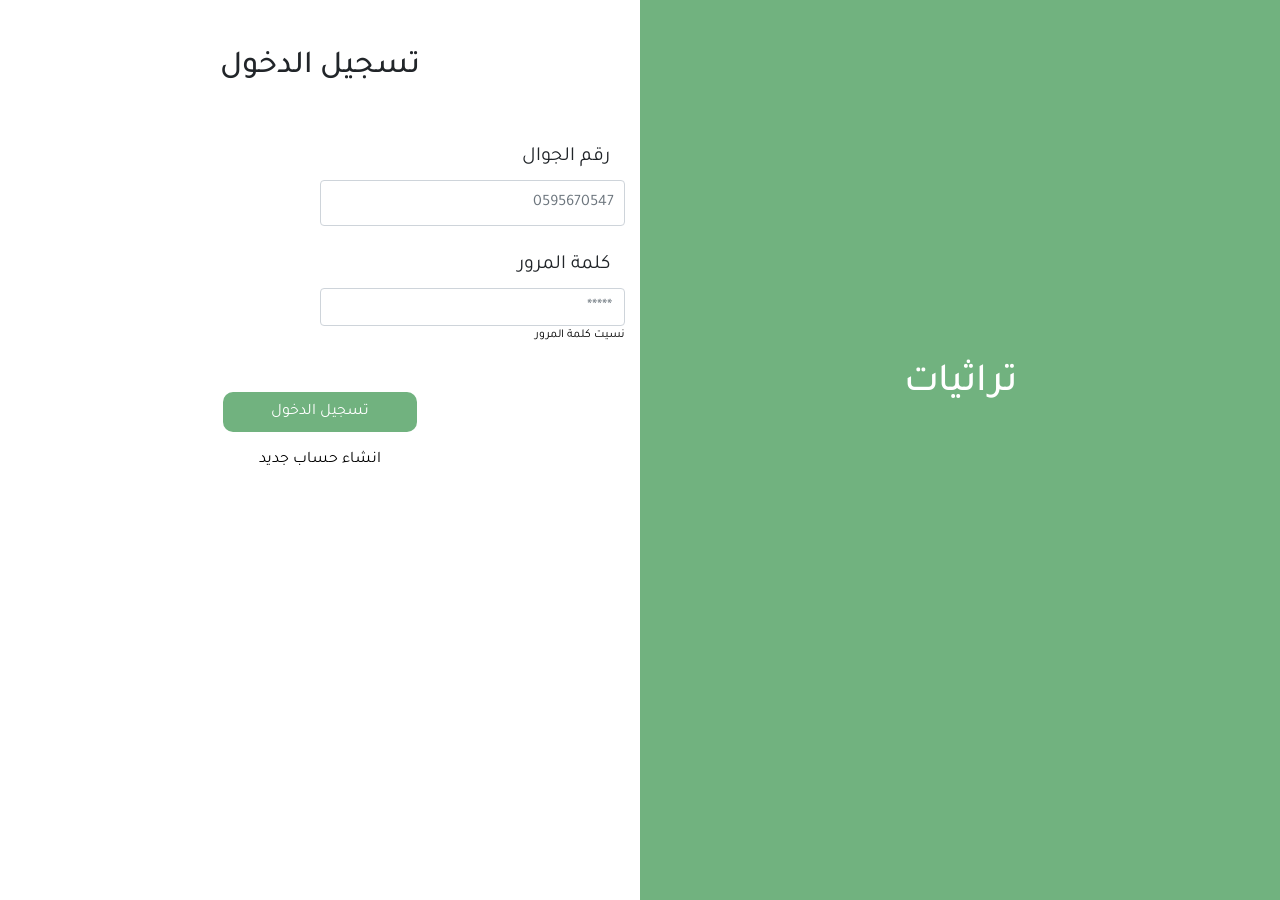
<file: login.html>
<!DOCTYPE html>
<html lang="en">
<head>
    <meta charset="UTF-8">
    <meta http-equiv="content-type" content="text/html; charset=UTF-8">
    <title>تراثي</title>
    <link rel="shortcut icon" href="assets/img/logo.png" type="image/x-icon">
    <link rel="stylesheet" href="https://maxcdn.bootstrapcdn.com/bootstrap/4.0.0/css/bootstrap.min.css" integrity="sha384-Gn5384xqQ1aoWXA+058RXPxPg6fy4IWvTNh0E263XmFcJlSAwiGgFAW/dAiS6JXm" crossorigin="anonymous">
    <link rel="stylesheet" href="https://pro.fontawesome.com/releases/v5.10.0/css/all.css" integrity="sha384-AYmEC3Yw5cVb3ZcuHtOA93w35dYTsvhLPVnYs9eStHfGJvOvKxVfELGroGkvsg+p" crossorigin="anonymous"/>
    <link rel="stylesheet" href="assets/css/style.css" type="text/css">
    <link rel="preconnect" href="https://fonts.gstatic.com">
    <link href="https://fonts.googleapis.com/css2?family=Tajawal:wght@700&display=swap" rel="stylesheet">
    <meta name="viewport" content="width=device-width, initial-scale=1, shrink-to-fit=no">
</head>
<body>
<section class="loginSection">
    <div class="row window-full">
        <div class="hero col-6 float-right">
            <h1 class="titl pt-5 text-center">تراثيات</h1>
        </div>
        <div class="col-6 float-left">
            <h2 class="pt-5 text-center">تسجيل الدخول</h2>
            <form action="" method="" class="pt-5 text-right login">
                <div class="form-group">
                    <label for="mobile" class="col-lg-6">رقم الجوال</label>
                    <input type="text" name="mobile" id="mobile" class="form-control col-lg-6" placeholder="0595670547" required>
                </div>
                <div class="form-group pt-2">
                    <label for="password" class="col-lg-6">كلمة المرور</label>
                    <input type="password" name="password" id="password" class="form-control col-lg-6" placeholder="*****" required>
                    <a class="forget" href="forget_password.html">نسيت كلمة المرور</a>
                </div>
                <div class="form-group mt-5 text-center">
                    <button class="pt-2 pb-2 pr-5 pl-5 text-center" type="submit">تسجيل الدخول</button>
                    <a class="mt-2 pt-2 pb-2 pr-5 pl-5" href="register.html">انشاء حساب جديد</a>
                </div>

            </form>
        </div>
        <div class="clearfix"></div>
    </div>
</section>

<script src="https://ajax.googleapis.com/ajax/libs/jquery/3.5.1/jquery.min.js"></script>
<!-- Popper.JS -->
<script src="https://cdnjs.cloudflare.com/ajax/libs/popper.js/1.14.0/umd/popper.min.js" integrity="sha384-cs/chFZiN24E4KMATLdqdvsezGxaGsi4hLGOzlXwp5UZB1LY//20VyM2taTB4QvJ" crossorigin="anonymous"></script>
<!-- Bootstrap JS -->
<script src="https://stackpath.bootstrapcdn.com/bootstrap/4.1.0/js/bootstrap.min.js" integrity="sha384-uefMccjFJAIv6A+rW+L4AHf99KvxDjWSu1z9VI8SKNVmz4sk7buKt/6v9KI65qnm" crossorigin="anonymous"></script>
<script src="assets/js/scripts.js"></script>

</body>
</html>
</file>
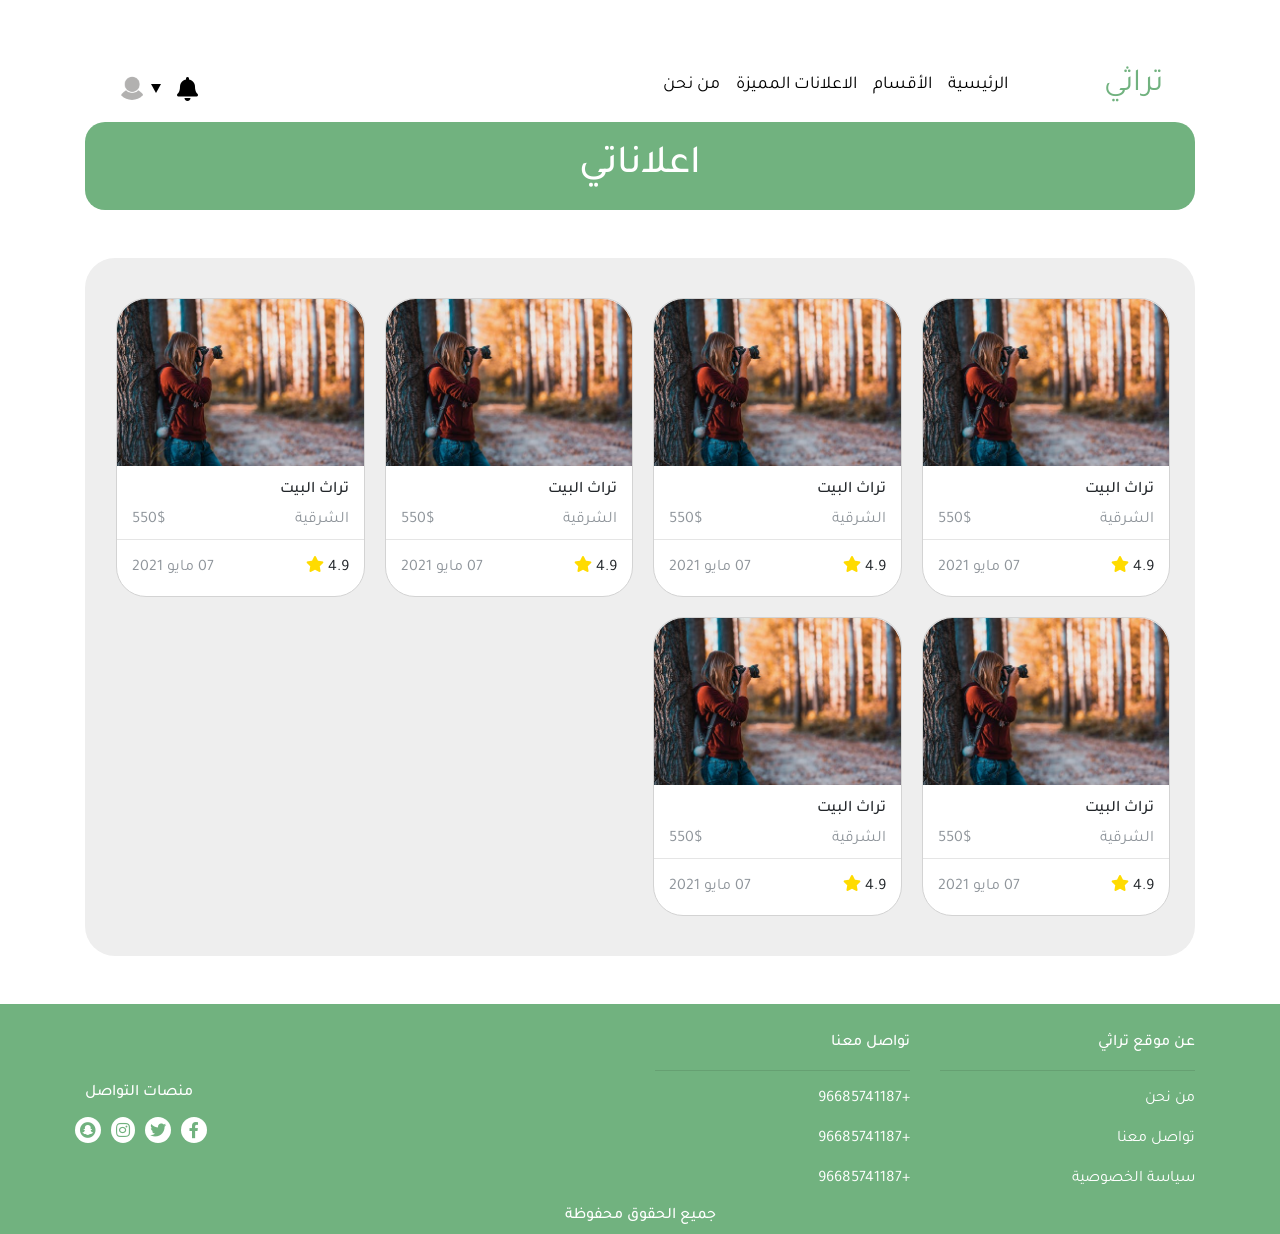
<file: my_advs.html>
<!DOCTYPE html>
<html lang="en">
<head>
    <meta charset="UTF-8">
    <meta http-equiv="content-type" content="text/html; charset=UTF-8">
    <title>تراثي</title>
    <link rel="shortcut icon" href="assets/img/logo.png" type="image/x-icon">
    <link rel="stylesheet" href="https://maxcdn.bootstrapcdn.com/bootstrap/4.0.0/css/bootstrap.min.css" integrity="sha384-Gn5384xqQ1aoWXA+058RXPxPg6fy4IWvTNh0E263XmFcJlSAwiGgFAW/dAiS6JXm" crossorigin="anonymous">
    <link rel="stylesheet" href="https://pro.fontawesome.com/releases/v5.10.0/css/all.css" integrity="sha384-AYmEC3Yw5cVb3ZcuHtOA93w35dYTsvhLPVnYs9eStHfGJvOvKxVfELGroGkvsg+p" crossorigin="anonymous"/>
    <link rel="stylesheet" href="assets/css/style.css" type="text/css">
    <link rel="preconnect" href="https://fonts.gstatic.com">
    <link href="https://fonts.googleapis.com/css2?family=Tajawal:wght@700&display=swap" rel="stylesheet">
    <meta name="viewport" content="width=device-width, initial-scale=1, shrink-to-fit=no">
</head>
<body>

<div class="container">
    <nav class="navbar navbar-expand-lg navbar-light bg-white">
        <button class="navbar-toggler" type="button" data-toggle="collapse" data-target="#navbarTogglerDemo01" aria-controls="navbarTogglerDemo01" aria-expanded="false" aria-label="Toggle navigation">
            <span class="navbar-toggler-icon"></span>
        </button>
        <div class="collapse navbar-collapse" id="navbarTogglerDemo01">
            <a class="navbar-brand mt-2 mt-lg-5 ml-2 ml-lg-5 font-weight-bolder" href="index.html">تراثي</a>
            <ul class="navbar-nav ml-auto mt-2 mt-lg-5">
                <li class="nav-item">
                    <a class="nav-link" href="#">الرئيسية <span class="sr-only">(current)</span></a>
                </li>
                <li class="nav-item">
                    <a class="nav-link" href="#">الأقسام</a>
                </li>
                <li class="nav-item">
                    <a class="nav-link" href="#">الاعلانات المميزة</a>
                </li>
                <li class="nav-item">
                    <a class="nav-link" href="#">من نحن</a>
                </li>
            </ul>
            <form class="form-inline my-2 my-lg-0 mt-2 mt-lg-5 loginForm">
                <div class="col-lg-12">
                    <div class="row">
                        <div class= "mr-2 LogNavBtn"><a href="#"><i class="fas fa-bell"></i></a></div>
                        <div class="nav-item dropdown">
                            <a class="nav-link dropdown-toggle user-name" href="#" id="MyAccount" role="button" data-toggle="dropdown" aria-haspopup="true" aria-expanded="false">
                                <img class="profile" src="assets/img/default-profile.png" alt="">
                            </a>
                            <div class="dropdown-menu" id="MyAccountDropdown" aria-labelledby="MyAccount">
                                <a class="dropdown-item" href="my_profile.html">حسابي</a>
                                <div class="dropdown-divider"></div>
                                <a class="dropdown-item" href="my_advs.html">اعلاناتي</a>
                                <div class="dropdown-divider"></div>
                                <a class="dropdown-item" href="index.html">تسجيل خروج</a>
                            </div>
                        </div>
                    </div>
                </div>
            </form>
        </div>
    </nav>
    <section class="title">
        <h1 class="text-center">اعلاناتي</h1>
    </section>
    <section class="advertisements ads mb-5 mt-5">
        <div class="row">
            <div class="advertisementItem">
                <div class="advertisementImage">
                    <img src="assets/img/adv1.jpeg">
                </div>
                <div class="advertisementName">
                    <h6 class="text-right">تراث البيت</h6>
                    <p class="float-right">الشرقية</p>
                    <p class="float-left">550$</p>
                </div>
                <hr/>
                <div class="advertisementFooter">
                    <p class="float-right">4.9 <i class="fas fa-star"></i></p>
                    <p class="date float-left">07 مايو 2021</p>
                </div>
            </div>
            <div class="advertisementItem">
                <div class="advertisementImage">
                    <img src="assets/img/adv1.jpeg">
                </div>
                <div class="advertisementName">
                    <h6 class="text-right">تراث البيت</h6>
                    <p class="float-right">الشرقية</p>
                    <p class="float-left">550$</p>
                </div>
                <hr/>
                <div class="advertisementFooter">
                    <p class="float-right">4.9 <i class="fas fa-star"></i></p>
                    <p class="date float-left">07 مايو 2021</p>
                </div>
            </div>
            <div class="advertisementItem">
                <div class="advertisementImage">
                    <img src="assets/img/adv1.jpeg">
                </div>
                <div class="advertisementName">
                    <h6 class="text-right">تراث البيت</h6>
                    <p class="float-right">الشرقية</p>
                    <p class="float-left">550$</p>
                </div>
                <hr/>
                <div class="advertisementFooter">
                    <p class="float-right">4.9 <i class="fas fa-star"></i></p>
                    <p class="date float-left">07 مايو 2021</p>
                </div>
            </div>
            <div class="advertisementItem">
                <div class="advertisementImage">
                    <img src="assets/img/adv1.jpeg">
                </div>
                <div class="advertisementName">
                    <h6 class="text-right">تراث البيت</h6>
                    <p class="float-right">الشرقية</p>
                    <p class="float-left">550$</p>
                </div>
                <hr/>
                <div class="advertisementFooter">
                    <p class="float-right">4.9 <i class="fas fa-star"></i></p>
                    <p class="date float-left">07 مايو 2021</p>
                </div>
            </div>
            <div class="advertisementItem">
                <div class="advertisementImage">
                    <img src="assets/img/adv1.jpeg">
                </div>
                <div class="advertisementName">
                    <h6 class="text-right">تراث البيت</h6>
                    <p class="float-right">الشرقية</p>
                    <p class="float-left">550$</p>
                </div>
                <hr/>
                <div class="advertisementFooter">
                    <p class="float-right">4.9 <i class="fas fa-star"></i></p>
                    <p class="date float-left">07 مايو 2021</p>
                </div>
            </div>
            <div class="advertisementItem">
                <div class="advertisementImage">
                    <img src="assets/img/adv1.jpeg">
                </div>
                <div class="advertisementName">
                    <h6 class="text-right">تراث البيت</h6>
                    <p class="float-right">الشرقية</p>
                    <p class="float-left">550$</p>
                </div>
                <hr/>
                <div class="advertisementFooter">
                    <p class="float-right">4.9 <i class="fas fa-star"></i></p>
                    <p class="date float-left">07 مايو 2021</p>
                </div>
            </div>

        </div>
    </section>
</div>
<footer>
    <div class="container">
        <div class="row">
            <div class="about text-right col-lg-3">
                <h6>عن موقع تراثي<hr/></h6>
                <p><a href="#">من نحن</a> </p>
                <p><a href="#">تواصل معنا</a> </p>
                <p><a href="#">سياسة الخصوصية</a> </p>
            </div>
            <div class="contact text-right col-lg-3">
                <h6>تواصل معنا<hr/></h6>
                <p><a href="#">+96685741187</a> </p>
                <p><a href="#">+96685741187</a> </p>
                <p><a href="#">+96685741187</a> </p>
            </div>
            <div class="social col-lg-6">
                <h6>منصات التواصل</h6>
                <div class="row float-left">
                    <div class="socialItem">
                        <i class="fab fa-facebook-f"></i>
                    </div>
                    <div class="socialItem">
                        <i class="fab fa-twitter"></i>
                    </div>
                    <div class="socialItem">
                        <i class="fab fa-instagram"></i>
                    </div>
                    <div class="socialItem">
                        <i class="fab fa-snapchat"></i>
                    </div>
                </div>
            </div>
        </div>
        <div class="row">
            <div class="col-12 text-center">
                <h6 class="text-center">جميع الحقوق محفوظة</h6>
            </div>
        </div>
    </div>
</footer>


<script src="https://ajax.googleapis.com/ajax/libs/jquery/3.5.1/jquery.min.js"></script>
<!-- Popper.JS -->
<script src="https://cdnjs.cloudflare.com/ajax/libs/popper.js/1.14.0/umd/popper.min.js" integrity="sha384-cs/chFZiN24E4KMATLdqdvsezGxaGsi4hLGOzlXwp5UZB1LY//20VyM2taTB4QvJ" crossorigin="anonymous"></script>
<!-- Bootstrap JS -->
<script src="https://stackpath.bootstrapcdn.com/bootstrap/4.1.0/js/bootstrap.min.js" integrity="sha384-uefMccjFJAIv6A+rW+L4AHf99KvxDjWSu1z9VI8SKNVmz4sk7buKt/6v9KI65qnm" crossorigin="anonymous"></script>

</body>
</html>
</file>
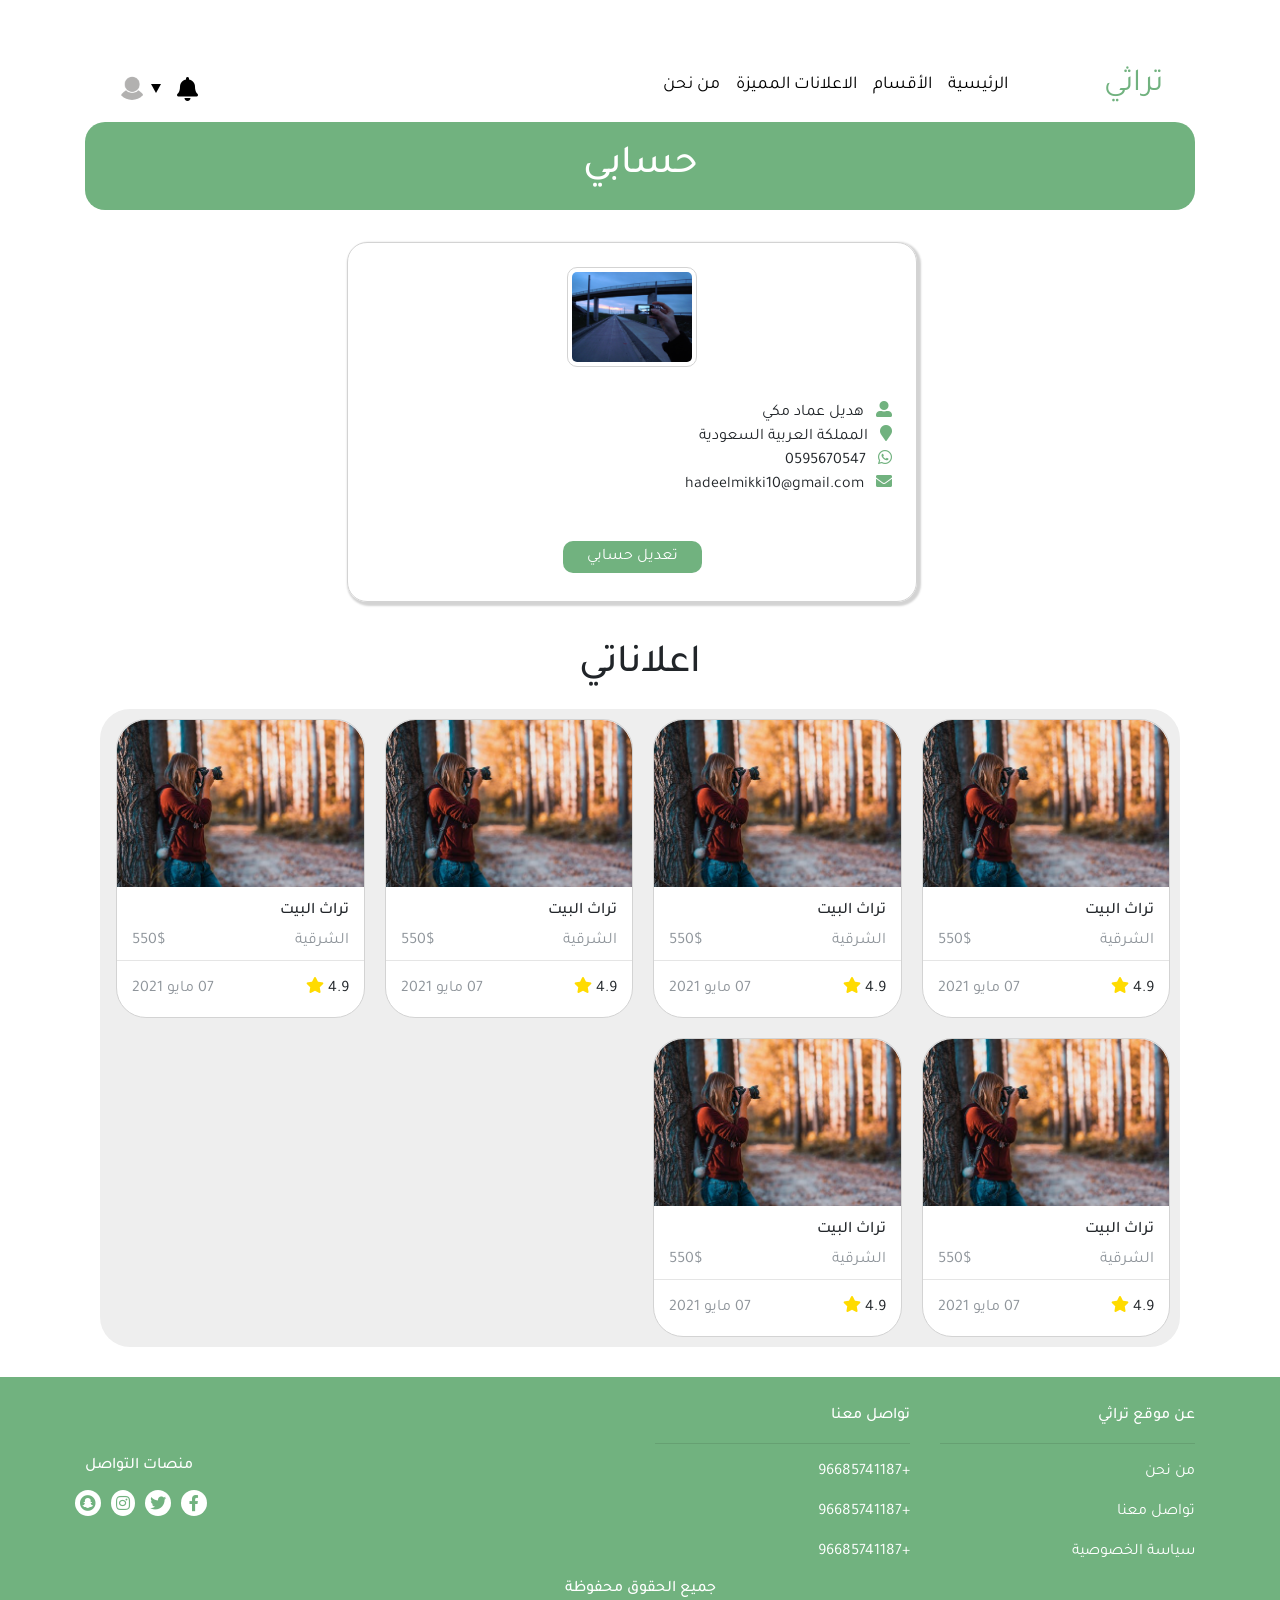
<file: my_profile.html>
<!DOCTYPE html>
<html lang="en">
<head>
    <meta charset="UTF-8">
    <meta http-equiv="content-type" content="text/html; charset=UTF-8">
    <title>تراثي</title>
    <link rel="shortcut icon" href="assets/img/logo.png" type="image/x-icon">
    <link rel="stylesheet" href="https://maxcdn.bootstrapcdn.com/bootstrap/4.0.0/css/bootstrap.min.css" integrity="sha384-Gn5384xqQ1aoWXA+058RXPxPg6fy4IWvTNh0E263XmFcJlSAwiGgFAW/dAiS6JXm" crossorigin="anonymous">
    <link rel="stylesheet" href="https://pro.fontawesome.com/releases/v5.10.0/css/all.css" integrity="sha384-AYmEC3Yw5cVb3ZcuHtOA93w35dYTsvhLPVnYs9eStHfGJvOvKxVfELGroGkvsg+p" crossorigin="anonymous"/>
    <link rel="stylesheet" href="assets/css/style.css" type="text/css">
    <link rel="preconnect" href="https://fonts.gstatic.com">
    <link href="https://fonts.googleapis.com/css2?family=Tajawal:wght@700&display=swap" rel="stylesheet">
    <meta name="viewport" content="width=device-width, initial-scale=1, shrink-to-fit=no">
</head>
<body>

<div class="container">
    <nav class="navbar navbar-expand-lg navbar-light bg-white">
        <button class="navbar-toggler" type="button" data-toggle="collapse" data-target="#navbarTogglerDemo01" aria-controls="navbarTogglerDemo01" aria-expanded="false" aria-label="Toggle navigation">
            <span class="navbar-toggler-icon"></span>
        </button>
        <div class="collapse navbar-collapse" id="navbarTogglerDemo01">
            <a class="navbar-brand mt-2 mt-lg-5 ml-2 ml-lg-5 font-weight-bolder" href="index.html">تراثي</a>
            <ul class="navbar-nav ml-auto mt-2 mt-lg-5">
                <li class="nav-item">
                    <a class="nav-link" href="#">الرئيسية <span class="sr-only">(current)</span></a>
                </li>
                <li class="nav-item">
                    <a class="nav-link" href="#">الأقسام</a>
                </li>
                <li class="nav-item">
                    <a class="nav-link" href="#">الاعلانات المميزة</a>
                </li>
                <li class="nav-item">
                    <a class="nav-link" href="#">من نحن</a>
                </li>
            </ul>
            <form class="form-inline my-2 my-lg-0 mt-2 mt-lg-5 loginForm">
                <div class="col-lg-12">
                    <div class="row">
                        <div class= "mr-2 LogNavBtn"><a href="#"><i class="fas fa-bell"></i></a></div>
                        <div class="nav-item dropdown">
                            <a class="nav-link dropdown-toggle user-name" href="#" id="MyAccount" role="button" data-toggle="dropdown" aria-haspopup="true" aria-expanded="false">
                                <img class="profile" src="assets/img/default-profile.png" alt="">
                            </a>
                            <div class="dropdown-menu" id="MyAccountDropdown" aria-labelledby="MyAccount">
                                <a class="dropdown-item" href="my_profile.html">حسابي</a>
                                <div class="dropdown-divider"></div>
                                <a class="dropdown-item" href="my_advs.html">اعلاناتي</a>
                                <div class="dropdown-divider"></div>
                                <a class="dropdown-item" href="index.html">تسجيل خروج</a>
                            </div>
                        </div>
                    </div>
                </div>
            </form>
        </div>
    </nav>
    <section class="title">
        <h1 class="text-center">حسابي</h1>
    </section>
    <section class="info">
        <div class="row pt-3">
        <div class="col-lg-3"></div>
        <div class="col-lg-6 profileInfo p-4 m-2">
            <div class="text-center pb-4">
                <input type="image" class="profileImage p-1" src="assets/img/adv2.png">
            </div>
            <div class="text-right">
                <i class="pl-2 fas fa-user-alt"></i>
                <span>هديل عماد مكي</span>
            </div>
            <div class="text-right">
                <i class="pl-2 fas fa-map-marker"></i>
                <span>المملكة العربية السعودية</span>
            </div>
            <div class="text-right">
                <i class="pl-2 fab fa-whatsapp"></i>
                <span>0595670547</span>
            </div>
            <div class="text-right">
                <i class="pl-2 fas fa-envelope"></i>
                <span>hadeelmikki10@gmail.com</span>
            </div>
            <div class="text-center mt-5 mb-2">
                <a href="edit_profile.html" class="editProfile pt-2 pb-2 pr-4 pl-4">تعديل حسابي</a>
            </div>
        </div>
        <div class="col-lg-3"></div>
        </div>
    </section>
    <section class="advertisements">
        <h1 class="text-center">اعلاناتي</h1>
        <div class="row ads">
            <div class="advertisementItem">
                <div class="advertisementImage">
                    <img src="assets/img/adv1.jpeg">
                </div>
                <div class="advertisementName">
                    <h6 class="text-right">تراث البيت</h6>
                    <p class="float-right">الشرقية</p>
                    <p class="float-left">550$</p>
                </div>
                <hr/>
                <div class="advertisementFooter">
                    <p class="float-right">4.9 <i class="fas fa-star"></i></p>
                    <p class="date float-left">07 مايو 2021</p>
                </div>
            </div>
            <div class="advertisementItem">
                <div class="advertisementImage">
                    <img src="assets/img/adv1.jpeg">
                </div>
                <div class="advertisementName">
                    <h6 class="text-right">تراث البيت</h6>
                    <p class="float-right">الشرقية</p>
                    <p class="float-left">550$</p>
                </div>
                <hr/>
                <div class="advertisementFooter">
                    <p class="float-right">4.9 <i class="fas fa-star"></i></p>
                    <p class="date float-left">07 مايو 2021</p>
                </div>
            </div>
            <div class="advertisementItem">
                <div class="advertisementImage">
                    <img src="assets/img/adv1.jpeg">
                </div>
                <div class="advertisementName">
                    <h6 class="text-right">تراث البيت</h6>
                    <p class="float-right">الشرقية</p>
                    <p class="float-left">550$</p>
                </div>
                <hr/>
                <div class="advertisementFooter">
                    <p class="float-right">4.9 <i class="fas fa-star"></i></p>
                    <p class="date float-left">07 مايو 2021</p>
                </div>
            </div>
            <div class="advertisementItem">
                <div class="advertisementImage">
                    <img src="assets/img/adv1.jpeg">
                </div>
                <div class="advertisementName">
                    <h6 class="text-right">تراث البيت</h6>
                    <p class="float-right">الشرقية</p>
                    <p class="float-left">550$</p>
                </div>
                <hr/>
                <div class="advertisementFooter">
                    <p class="float-right">4.9 <i class="fas fa-star"></i></p>
                    <p class="date float-left">07 مايو 2021</p>
                </div>
            </div>
            <div class="advertisementItem">
                <div class="advertisementImage">
                    <img src="assets/img/adv1.jpeg">
                </div>
                <div class="advertisementName">
                    <h6 class="text-right">تراث البيت</h6>
                    <p class="float-right">الشرقية</p>
                    <p class="float-left">550$</p>
                </div>
                <hr/>
                <div class="advertisementFooter">
                    <p class="float-right">4.9 <i class="fas fa-star"></i></p>
                    <p class="date float-left">07 مايو 2021</p>
                </div>
            </div>
            <div class="advertisementItem">
                <div class="advertisementImage">
                    <img src="assets/img/adv1.jpeg">
                </div>
                <div class="advertisementName">
                    <h6 class="text-right">تراث البيت</h6>
                    <p class="float-right">الشرقية</p>
                    <p class="float-left">550$</p>
                </div>
                <hr/>
                <div class="advertisementFooter">
                    <p class="float-right">4.9 <i class="fas fa-star"></i></p>
                    <p class="date float-left">07 مايو 2021</p>
                </div>
            </div>

        </div>
    </section>
</div>
<footer>
    <div class="container">
        <div class="row">
            <div class="about text-right col-lg-3">
                <h6>عن موقع تراثي<hr/></h6>
                <p><a href="#">من نحن</a> </p>
                <p><a href="#">تواصل معنا</a> </p>
                <p><a href="#">سياسة الخصوصية</a> </p>
            </div>
            <div class="contact text-right col-lg-3">
                <h6>تواصل معنا<hr/></h6>
                <p><a href="#">+96685741187</a> </p>
                <p><a href="#">+96685741187</a> </p>
                <p><a href="#">+96685741187</a> </p>
            </div>
            <div class="social col-lg-6">
                <h6>منصات التواصل</h6>
                <div class="row float-left">
                    <div class="socialItem">
                        <i class="fab fa-facebook-f"></i>
                    </div>
                    <div class="socialItem">
                        <i class="fab fa-twitter"></i>
                    </div>
                    <div class="socialItem">
                        <i class="fab fa-instagram"></i>
                    </div>
                    <div class="socialItem">
                        <i class="fab fa-snapchat"></i>
                    </div>
                </div>
            </div>
        </div>
        <div class="row">
            <div class="col-12 text-center">
                <h6 class="text-center">جميع الحقوق محفوظة</h6>
            </div>
        </div>
    </div>
</footer>


<script src="https://ajax.googleapis.com/ajax/libs/jquery/3.5.1/jquery.min.js"></script>
<!-- Popper.JS -->
<script src="https://cdnjs.cloudflare.com/ajax/libs/popper.js/1.14.0/umd/popper.min.js" integrity="sha384-cs/chFZiN24E4KMATLdqdvsezGxaGsi4hLGOzlXwp5UZB1LY//20VyM2taTB4QvJ" crossorigin="anonymous"></script>
<!-- Bootstrap JS -->
<script src="https://stackpath.bootstrapcdn.com/bootstrap/4.1.0/js/bootstrap.min.js" integrity="sha384-uefMccjFJAIv6A+rW+L4AHf99KvxDjWSu1z9VI8SKNVmz4sk7buKt/6v9KI65qnm" crossorigin="anonymous"></script>

</body>
</html>
</file>
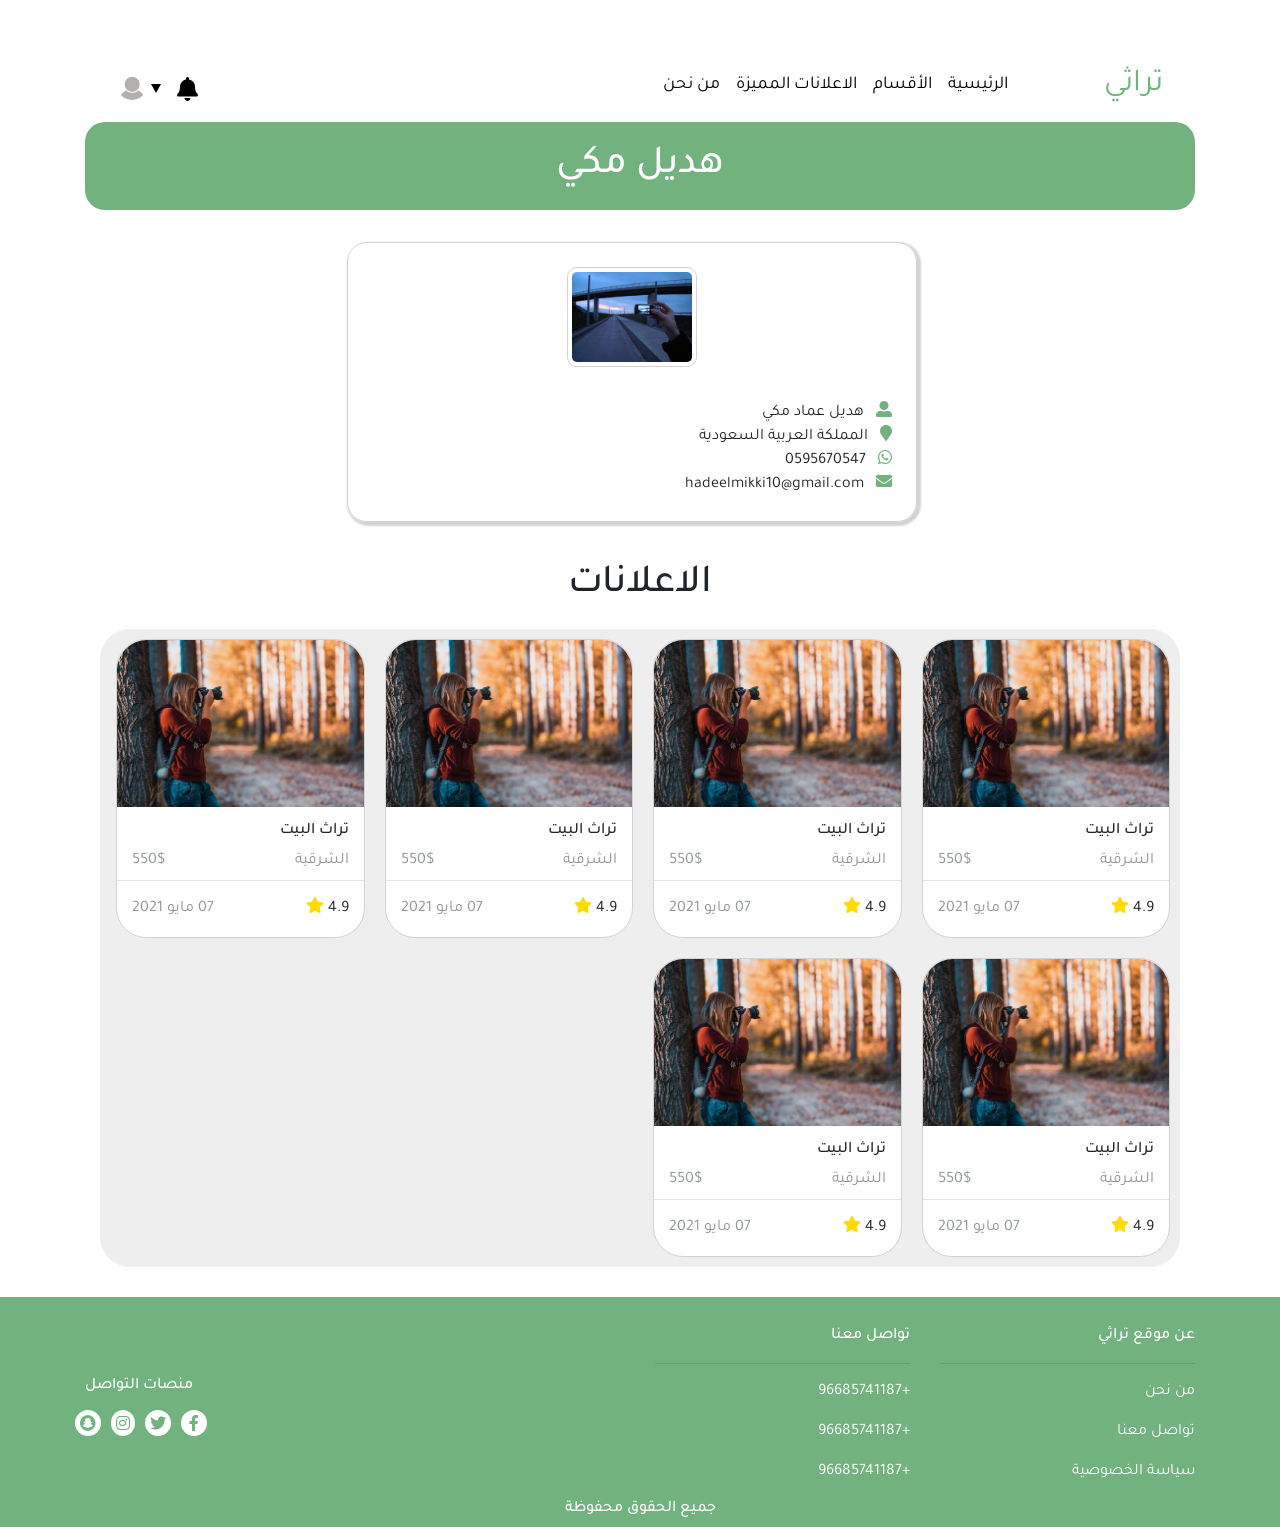
<file: profile.html>
<!DOCTYPE html>
<html lang="en">
<head>
    <meta charset="UTF-8">
    <meta http-equiv="content-type" content="text/html; charset=UTF-8">
    <title>تراثي</title>
    <link rel="shortcut icon" href="assets/img/logo.png" type="image/x-icon">
    <link rel="stylesheet" href="https://maxcdn.bootstrapcdn.com/bootstrap/4.0.0/css/bootstrap.min.css" integrity="sha384-Gn5384xqQ1aoWXA+058RXPxPg6fy4IWvTNh0E263XmFcJlSAwiGgFAW/dAiS6JXm" crossorigin="anonymous">
    <link rel="stylesheet" href="https://pro.fontawesome.com/releases/v5.10.0/css/all.css" integrity="sha384-AYmEC3Yw5cVb3ZcuHtOA93w35dYTsvhLPVnYs9eStHfGJvOvKxVfELGroGkvsg+p" crossorigin="anonymous"/>
    <link rel="stylesheet" href="assets/css/style.css" type="text/css">
    <link rel="preconnect" href="https://fonts.gstatic.com">
    <link href="https://fonts.googleapis.com/css2?family=Tajawal:wght@700&display=swap" rel="stylesheet">
    <meta name="viewport" content="width=device-width, initial-scale=1, shrink-to-fit=no">
</head>
<body>

<div class="container">
    <nav class="navbar navbar-expand-lg navbar-light bg-white">
        <button class="navbar-toggler" type="button" data-toggle="collapse" data-target="#navbarTogglerDemo01" aria-controls="navbarTogglerDemo01" aria-expanded="false" aria-label="Toggle navigation">
            <span class="navbar-toggler-icon"></span>
        </button>
        <div class="collapse navbar-collapse" id="navbarTogglerDemo01">
            <a class="navbar-brand mt-2 mt-lg-5 ml-2 ml-lg-5 font-weight-bolder" href="index.html">تراثي</a>
            <ul class="navbar-nav ml-auto mt-2 mt-lg-5">
                <li class="nav-item">
                    <a class="nav-link" href="#">الرئيسية <span class="sr-only">(current)</span></a>
                </li>
                <li class="nav-item">
                    <a class="nav-link" href="#">الأقسام</a>
                </li>
                <li class="nav-item">
                    <a class="nav-link" href="#">الاعلانات المميزة</a>
                </li>
                <li class="nav-item">
                    <a class="nav-link" href="#">من نحن</a>
                </li>
            </ul>
            <form class="form-inline my-2 my-lg-0 mt-2 mt-lg-5 loginForm">
                <div class="col-lg-12">
                    <div class="row">
                        <div class= "mr-2 LogNavBtn"><a href="#"><i class="fas fa-bell"></i></a></div>
                        <div class="nav-item dropdown">
                            <a class="nav-link dropdown-toggle user-name" href="#" id="MyAccount" role="button" data-toggle="dropdown" aria-haspopup="true" aria-expanded="false">
                                <img class="profile" src="assets/img/default-profile.png" alt="">
                            </a>
                            <div class="dropdown-menu" id="MyAccountDropdown" aria-labelledby="MyAccount">
                                <a class="dropdown-item" href="my_profile.html">حسابي</a>
                                <div class="dropdown-divider"></div>
                                <a class="dropdown-item" href="my_advs.html">اعلاناتي</a>
                                <div class="dropdown-divider"></div>
                                <a class="dropdown-item" href="index.html">تسجيل خروج</a>
                            </div>
                        </div>
                    </div>
                </div>
            </form>
        </div>
    </nav>
    <section class="title">
        <h1 class="text-center">هديل مكي</h1>
    </section>
    <section class="info">
        <div class="row pt-3">
            <div class="col-lg-3"></div>
            <div class="col-lg-6 profileInfo p-4 m-2">
                <div class="text-center pb-4">
                    <input type="image" class="profileImage p-1" src="assets/img/adv2.png">
                </div>
                <div class="text-right">
                    <i class="pl-2 fas fa-user-alt"></i>
                    <span>هديل عماد مكي</span>
                </div>
                <div class="text-right">
                    <i class="pl-2 fas fa-map-marker"></i>
                    <span>المملكة العربية السعودية</span>
                </div>
                <div class="text-right">
                    <i class="pl-2 fab fa-whatsapp"></i>
                    <span>0595670547</span>
                </div>
                <div class="text-right">
                    <i class="pl-2 fas fa-envelope"></i>
                    <span>hadeelmikki10@gmail.com</span>
                </div>
            </div>
            <div class="col-lg-3"></div>
        </div>
    </section>
    <section class="advertisements">
        <h1 class="text-center">الاعلانات</h1>
        <div class="row ads">
            <div class="advertisementItem">
                <div class="advertisementImage">
                    <img src="assets/img/adv1.jpeg">
                </div>
                <div class="advertisementName">
                    <h6 class="text-right">تراث البيت</h6>
                    <p class="float-right">الشرقية</p>
                    <p class="float-left">550$</p>
                </div>
                <hr/>
                <div class="advertisementFooter">
                    <p class="float-right">4.9 <i class="fas fa-star"></i></p>
                    <p class="date float-left">07 مايو 2021</p>
                </div>
            </div>
            <div class="advertisementItem">
                <div class="advertisementImage">
                    <img src="assets/img/adv1.jpeg">
                </div>
                <div class="advertisementName">
                    <h6 class="text-right">تراث البيت</h6>
                    <p class="float-right">الشرقية</p>
                    <p class="float-left">550$</p>
                </div>
                <hr/>
                <div class="advertisementFooter">
                    <p class="float-right">4.9 <i class="fas fa-star"></i></p>
                    <p class="date float-left">07 مايو 2021</p>
                </div>
            </div>
            <div class="advertisementItem">
                <div class="advertisementImage">
                    <img src="assets/img/adv1.jpeg">
                </div>
                <div class="advertisementName">
                    <h6 class="text-right">تراث البيت</h6>
                    <p class="float-right">الشرقية</p>
                    <p class="float-left">550$</p>
                </div>
                <hr/>
                <div class="advertisementFooter">
                    <p class="float-right">4.9 <i class="fas fa-star"></i></p>
                    <p class="date float-left">07 مايو 2021</p>
                </div>
            </div>
            <div class="advertisementItem">
                <div class="advertisementImage">
                    <img src="assets/img/adv1.jpeg">
                </div>
                <div class="advertisementName">
                    <h6 class="text-right">تراث البيت</h6>
                    <p class="float-right">الشرقية</p>
                    <p class="float-left">550$</p>
                </div>
                <hr/>
                <div class="advertisementFooter">
                    <p class="float-right">4.9 <i class="fas fa-star"></i></p>
                    <p class="date float-left">07 مايو 2021</p>
                </div>
            </div>
            <div class="advertisementItem">
                <div class="advertisementImage">
                    <img src="assets/img/adv1.jpeg">
                </div>
                <div class="advertisementName">
                    <h6 class="text-right">تراث البيت</h6>
                    <p class="float-right">الشرقية</p>
                    <p class="float-left">550$</p>
                </div>
                <hr/>
                <div class="advertisementFooter">
                    <p class="float-right">4.9 <i class="fas fa-star"></i></p>
                    <p class="date float-left">07 مايو 2021</p>
                </div>
            </div>
            <div class="advertisementItem">
                <div class="advertisementImage">
                    <img src="assets/img/adv1.jpeg">
                </div>
                <div class="advertisementName">
                    <h6 class="text-right">تراث البيت</h6>
                    <p class="float-right">الشرقية</p>
                    <p class="float-left">550$</p>
                </div>
                <hr/>
                <div class="advertisementFooter">
                    <p class="float-right">4.9 <i class="fas fa-star"></i></p>
                    <p class="date float-left">07 مايو 2021</p>
                </div>
            </div>

        </div>
    </section>
</div>
<footer>
    <div class="container">
        <div class="row">
            <div class="about text-right col-lg-3">
                <h6>عن موقع تراثي<hr/></h6>
                <p><a href="#">من نحن</a> </p>
                <p><a href="#">تواصل معنا</a> </p>
                <p><a href="#">سياسة الخصوصية</a> </p>
            </div>
            <div class="contact text-right col-lg-3">
                <h6>تواصل معنا<hr/></h6>
                <p><a href="#">+96685741187</a> </p>
                <p><a href="#">+96685741187</a> </p>
                <p><a href="#">+96685741187</a> </p>
            </div>
            <div class="social col-lg-6">
                <h6>منصات التواصل</h6>
                <div class="row float-left">
                    <div class="socialItem">
                        <i class="fab fa-facebook-f"></i>
                    </div>
                    <div class="socialItem">
                        <i class="fab fa-twitter"></i>
                    </div>
                    <div class="socialItem">
                        <i class="fab fa-instagram"></i>
                    </div>
                    <div class="socialItem">
                        <i class="fab fa-snapchat"></i>
                    </div>
                </div>
            </div>
        </div>
        <div class="row">
            <div class="col-12 text-center">
                <h6 class="text-center">جميع الحقوق محفوظة</h6>
            </div>
        </div>
    </div>
</footer>


<script src="https://ajax.googleapis.com/ajax/libs/jquery/3.5.1/jquery.min.js"></script>
<!-- Popper.JS -->
<script src="https://cdnjs.cloudflare.com/ajax/libs/popper.js/1.14.0/umd/popper.min.js" integrity="sha384-cs/chFZiN24E4KMATLdqdvsezGxaGsi4hLGOzlXwp5UZB1LY//20VyM2taTB4QvJ" crossorigin="anonymous"></script>
<!-- Bootstrap JS -->
<script src="https://stackpath.bootstrapcdn.com/bootstrap/4.1.0/js/bootstrap.min.js" integrity="sha384-uefMccjFJAIv6A+rW+L4AHf99KvxDjWSu1z9VI8SKNVmz4sk7buKt/6v9KI65qnm" crossorigin="anonymous"></script>

</body>
</html>
</file>
<file: assets/css/style.css>
body {
    font-family: 'Tajawal', sans-serif;
    direction: rtl;
}
nav{
    font-size: 18px;
}
.navbar-light .navbar-brand{
    font-size: 32px;
    color: #71b27f;
}
.navbar-light .navbar-brand{
    color: #71b27f;
}
.navbar-light .navbar-nav .nav-link{
    color: black;
}
.navbar-light .navbar-nav .active>.nav-link, .navbar-light .navbar-nav .nav-link.active, .navbar-light .navbar-nav .nav-link.show, .navbar-light .navbar-nav .show>.nav-link{
    color: #71b27f;
}
.navbar-light .navbar-nav .nav-link:hover{
    color: #71b27f;
}
.LogNavBtn a, .RegNavBtn a{
    font-size: 16px;
    color: black;
    text-decoration: none;
}
.LogNavBtn a:hover,
.LogNavBtn a:active{
    color: #71b27f;
    text-decoration: none;
}
.LogNavBtn i{
    font-size: 24px;
}
.LogNavBtn i.fa-bell{
    padding-top: 15px;
}
.nav-item.dropdown{
    direction: ltr;
}
.profile{
    border-radius: 50%;
    width: 30px;
    height: 30px;
}
.dropdown-toggle::after{
    color: black;
    vertical-align: -0.270em;
    margin-left: 0px;
    border-top: .5em solid;
}

.carousel-item img{
    border-radius: 30px;
}
.features{
    border: solid 1px lightgrey;
    border-radius: 30px;
    margin: -40px 50px 50px 50px;
    background: white;
    z-index: 999;
    padding: 15px 0px;
    position: relative;
}
.categories{
    background: #eeeeee;
    border-radius: 30px;
    padding: 30px;
}
.categories p,
.categoryName p,
.advertisementName p,
.advertisementFooter p.date{
    color: #8f959b;
}
.categoryItem{
    background: white;
    border-radius: 30px;
    padding: 10px;
    margin: 10px;
    width: 100%;
}
.rate{
    margin: 10px;
    float: left;
    background: #eeeeee;
    border-radius: 30px;
}
.rate i{
    color: #ffdb00;
}
.categoryImage{
    padding: 30px;
}
.categoryImage img{
    border-radius: 50%;
    width: 100%;
}
.advertisements{
    padding: 30px;
}
.advertisements h3{
    color: #71b27f;
}
.advertisementItem{
    border-radius: 30px;
    border: solid 1px lightgrey;
    padding: 0px;
    margin: 10px;
    width: 100%;
}
.advertisementImage img{
    width: 100%;
    border-top-left-radius: 30px;
    border-top-right-radius: 30px;
}
.advertisementName{
    padding: 15px;
}
.advertisementFooter{
    padding: 0px 15px;
}
.advertisementFooter i {
    color: #ffdb00;
}
footer{
    background: #71b27f;
    direction: rtl;
    padding: 30px 5px 0px 5px;
}
footer h6{
    color: white;
}
footer a{
    color: white;
    text-decoration: navajowhite;
}
footer a:hover{
    color: white;
}
.social{
    padding-top: 50px;
}
.socialItem{
    background: white;
    border-radius: 50%;
    line-height: 1;
    margin: 5px;
}
.socialItem:hover{
    background: #71b27f;
    border: solid 1px white;
}
.socialItem i{
    color: #71b27f;
    padding: 5px;
}
.socialItem i.fa-facebook-f{
    padding: 5px 8px;
}
.socialItem i:hover{
    color: white;
}
/******** about page ***********/
.heroSection img{
    border-radius: 30px;
}
.aboutSection{
    padding: 50px;
}
.aboutSection p{
    margin: 50px 0px;
    line-height: 3;
}
/****** advertisments page ********/
.ads{
    margin-top: 20px;
    background: #eeeeee;
    border-radius: 30px;
}
.advertisementItem{
    background: white;
}
.advDetails{
    padding-top: 50px;
    margin: 30px 0px 30px 0px;
}
.advDetails img{
    border-radius: 30px;
}
.details{
    padding: 10px;
}
.details span{
    color: #8f959b;
}
.details i{
    margin: 5px;
    font-size: 20px;
    color: #ffdb00;
}
.details p{
    color: #8f959b;
}
.advDetails img.smallItem{
    width: 24%;
    border-radius: 20px;
}
/********* add-adv page ******/
.title{
    background: #71b27f;
    border-radius: 20px;
}
.title h1{
    color: white;
    padding: 20px;
}
.addAdv{
    padding: 20px;
}
label{
    font-size: 20px;
}
input[type= text]{
    padding: 10px;
}
input[type=submit]{
    padding: 20px;
    background: #71b27f;
    border: none;
    border-radius: 20px;
    color: white;
}
input[type=submit]:hover,
input[type=submit]:active{
    background: white;
    border: solid 1px #71b27f;
    color: #71b27f;
    border-radius: 20px;
    cursor: pointer;
}
/****** profile page ********/
.profileInfo{
    border-radius: 20px;
    border: solid 1px lightgrey;
    box-shadow: lightgrey 2px 2px 2px 2px;
}
.profileInfo i{
    color: #71b27f;
}
.profileImage{
    width: 25%;
    border: solid 1px lightgrey;
    border-radius: 10px;
}
.editProfile{
    background: #71b27f;
    color: white;
    border-radius: 10px;
}
.editProfile:hover{
    text-decoration: none;
    color: #71b27f;
    border: solid 1px #71b27f;
    background: white;
}
#imageUpload
{
    display: none;
}

#profileImage
{
    cursor: pointer;
}
.editIcon{
    position: absolute;
    bottom: -5px;
    right: 37%;
    color: white;
    background: #ffdb00;
    border-radius: 50%;
    padding: 5px 4px;
    font-size: 12px;
}
/****** login page ********/
.loginSection{
    height: 100vh;
}
.loginSection .row{
    margin-left: 0px;
    margin-right: 0px;
}
.titl{
    position: relative;
    top: 40%;
    transform: translateY(-50%);
    color: white;
}
.hero{
    background: #71b27f;
}
.forget{
    color: red;
    font-size: 12px;
}
.login button{
    background: #71b27f;
    border-radius: 10px;
    cursor: pointer;
    border: none;
    color: white;
}
.login button:hover{
    background: white;
    color: #71b27f;
    border-radius: 10px;
    cursor: pointer;
    border: solid 1px #71b27f;
}
.login a{
    display: block;
    color: black;
}
/***** register page*****/
.green{
    color: #71b27f;
}

@media (min-width: 992px) and (max-width: 1200px){
    .categoryItem{
        width: 31%;
    }
    .advertisementItem{
        width: 31%;
    }
}
@media (min-width: 1201px){
    .categoryItem{
        width: 23%;
    }
    .advertisementItem{
        width: 23%;
    }
}
</file>
